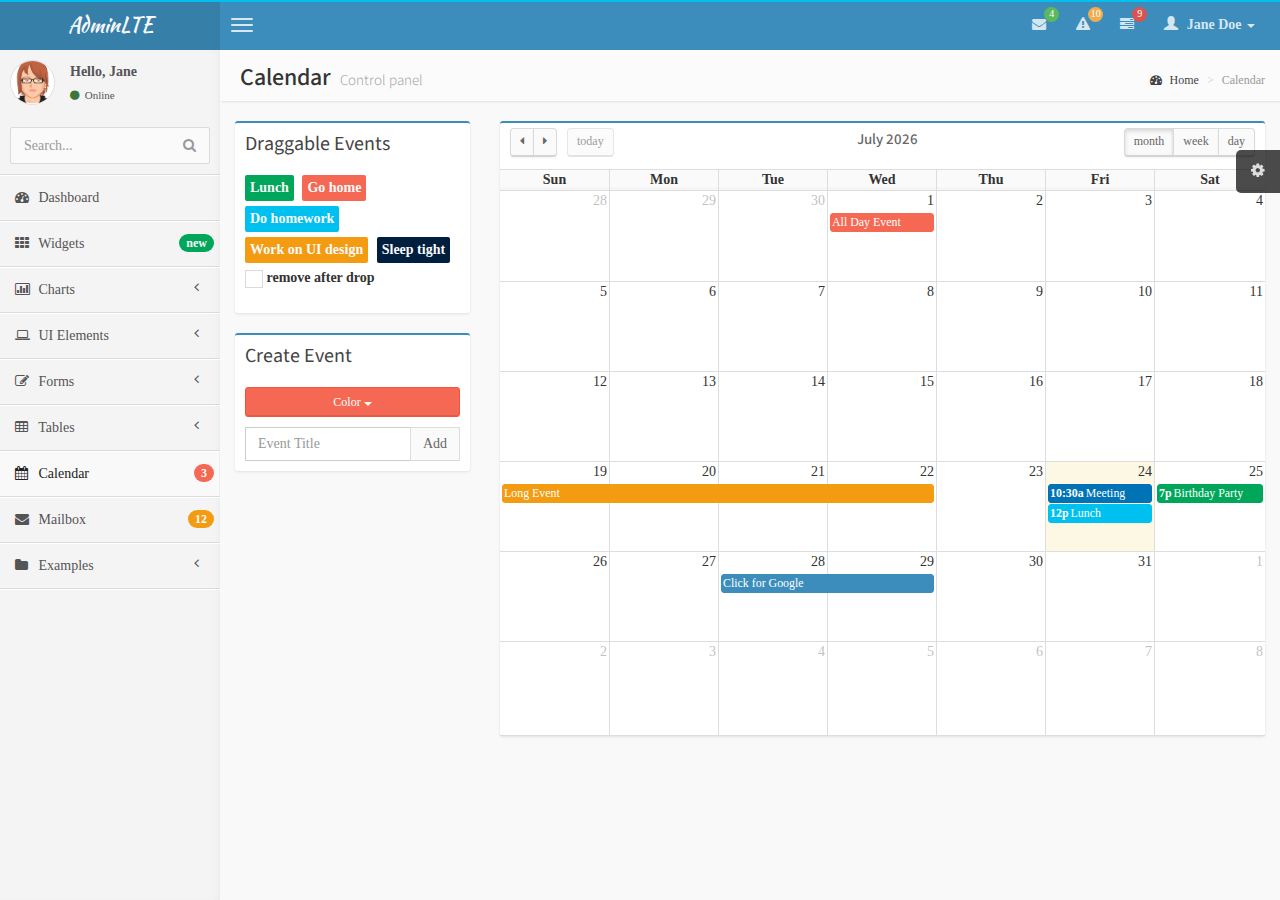
<file: myface/WebContent/pages/calendar.html>
<!DOCTYPE html>
<html>
    <head>
        <meta charset="UTF-8">
        <title>AdminLTE | Calendar</title>
        <meta content='width=device-width, initial-scale=1, maximum-scale=1, user-scalable=no' name='viewport'>
        <!-- bootstrap 3.0.2 -->
        <link href="../css/bootstrap.min.css" rel="stylesheet" type="text/css" />
        <!-- font Awesome -->
        <link href="../css/font-awesome.min.css" rel="stylesheet" type="text/css" />
        <!-- Ionicons -->
        <link href="../css/ionicons.min.css" rel="stylesheet" type="text/css" />
        <!-- fullCalendar -->
        <link href="../css/fullcalendar/fullcalendar.css" rel="stylesheet" type="text/css" />
        <link href="../css/fullcalendar/fullcalendar.print.css" rel="stylesheet" type="text/css" media='print' />
        <!-- Theme style -->
        <link href="../css/AdminLTE.css" rel="stylesheet" type="text/css" />

        <!-- HTML5 Shim and Respond.js IE8 support of HTML5 elements and media queries -->
        <!-- WARNING: Respond.js doesn't work if you view the page via file:// -->
        <!--[if lt IE 9]>
          <script src="https://oss.maxcdn.com/libs/html5shiv/3.7.0/html5shiv.js"></script>
          <script src="https://oss.maxcdn.com/libs/respond.js/1.3.0/respond.min.js"></script>
        <![endif]-->
    </head>
    <body class="skin-blue">
        <!-- header logo: style can be found in header.less -->
        <header class="header">
            <a href="../index.html" class="logo">
                <!-- Add the class icon to your logo image or logo icon to add the margining -->
                AdminLTE
            </a>
            <!-- Header Navbar: style can be found in header.less -->
            <nav class="navbar navbar-static-top" role="navigation">
                <!-- Sidebar toggle button-->
                <a href="#" class="navbar-btn sidebar-toggle" data-toggle="offcanvas" role="button">
                    <span class="sr-only">Toggle navigation</span>
                    <span class="icon-bar"></span>
                    <span class="icon-bar"></span>
                    <span class="icon-bar"></span>
                </a>
                <div class="navbar-right">
                    <ul class="nav navbar-nav">
                        <!-- Messages: style can be found in dropdown.less-->
                        <li class="dropdown messages-menu">
                            <a href="#" class="dropdown-toggle" data-toggle="dropdown">
                                <i class="fa fa-envelope"></i>
                                <span class="label label-success">4</span>
                            </a>
                            <ul class="dropdown-menu">
                                <li class="header">You have 4 messages</li>
                                <li>
                                    <!-- inner menu: contains the actual data -->
                                    <ul class="menu">
                                        <li><!-- start message -->
                                            <a href="#">
                                                <div class="pull-left">
                                                    <img src="../img/avatar3.png" class="img-circle" alt="User Image"/>
                                                </div>
                                                <h4>
                                                    Support Team
                                                    <small><i class="fa fa-clock-o"></i> 5 mins</small>
                                                </h4>
                                                <p>Why not buy a new awesome theme?</p>
                                            </a>
                                        </li><!-- end message -->
                                        <li>
                                            <a href="#">
                                                <div class="pull-left">
                                                    <img src="../img/avatar2.png" class="img-circle" alt="user image"/>
                                                </div>
                                                <h4>
                                                    AdminLTE Design Team
                                                    <small><i class="fa fa-clock-o"></i> 2 hours</small>
                                                </h4>
                                                <p>Why not buy a new awesome theme?</p>
                                            </a>
                                        </li>
                                        <li>
                                            <a href="#">
                                                <div class="pull-left">
                                                    <img src="../img/avatar.png" class="img-circle" alt="user image"/>
                                                </div>
                                                <h4>
                                                    Developers
                                                    <small><i class="fa fa-clock-o"></i> Today</small>
                                                </h4>
                                                <p>Why not buy a new awesome theme?</p>
                                            </a>
                                        </li>
                                        <li>
                                            <a href="#">
                                                <div class="pull-left">
                                                    <img src="../img/avatar2.png" class="img-circle" alt="user image"/>
                                                </div>
                                                <h4>
                                                    Sales Department
                                                    <small><i class="fa fa-clock-o"></i> Yesterday</small>
                                                </h4>
                                                <p>Why not buy a new awesome theme?</p>
                                            </a>
                                        </li>
                                        <li>
                                            <a href="#">
                                                <div class="pull-left">
                                                    <img src="../img/avatar.png" class="img-circle" alt="user image"/>
                                                </div>
                                                <h4>
                                                    Reviewers
                                                    <small><i class="fa fa-clock-o"></i> 2 days</small>
                                                </h4>
                                                <p>Why not buy a new awesome theme?</p>
                                            </a>
                                        </li>
                                    </ul>
                                </li>
                                <li class="footer"><a href="#">See All Messages</a></li>
                            </ul>
                        </li>
                        <!-- Notifications: style can be found in dropdown.less -->
                        <li class="dropdown notifications-menu">
                            <a href="#" class="dropdown-toggle" data-toggle="dropdown">
                                <i class="fa fa-warning"></i>
                                <span class="label label-warning">10</span>
                            </a>
                            <ul class="dropdown-menu">
                                <li class="header">You have 10 notifications</li>
                                <li>
                                    <!-- inner menu: contains the actual data -->
                                    <ul class="menu">
                                        <li>
                                            <a href="#">
                                                <i class="ion ion-ios7-people info"></i> 5 new members joined today
                                            </a>
                                        </li>
                                        <li>
                                            <a href="#">
                                                <i class="fa fa-warning danger"></i> Very long description here that may not fit into the page and may cause design problems
                                            </a>
                                        </li>
                                        <li>
                                            <a href="#">
                                                <i class="fa fa-users warning"></i> 5 new members joined
                                            </a>
                                        </li>

                                        <li>
                                            <a href="#">
                                                <i class="ion ion-ios7-cart success"></i> 25 sales made
                                            </a>
                                        </li>
                                        <li>
                                            <a href="#">
                                                <i class="ion ion-ios7-person danger"></i> You changed your username
                                            </a>
                                        </li>
                                    </ul>
                                </li>
                                <li class="footer"><a href="#">View all</a></li>
                            </ul>
                        </li>
                        <!-- Tasks: style can be found in dropdown.less -->
                        <li class="dropdown tasks-menu">
                            <a href="#" class="dropdown-toggle" data-toggle="dropdown">
                                <i class="fa fa-tasks"></i>
                                <span class="label label-danger">9</span>
                            </a>
                            <ul class="dropdown-menu">
                                <li class="header">You have 9 tasks</li>
                                <li>
                                    <!-- inner menu: contains the actual data -->
                                    <ul class="menu">
                                        <li><!-- Task item -->
                                            <a href="#">
                                                <h3>
                                                    Design some buttons
                                                    <small class="pull-right">20%</small>
                                                </h3>
                                                <div class="progress xs">
                                                    <div class="progress-bar progress-bar-aqua" style="width: 20%" role="progressbar" aria-valuenow="20" aria-valuemin="0" aria-valuemax="100">
                                                        <span class="sr-only">20% Complete</span>
                                                    </div>
                                                </div>
                                            </a>
                                        </li><!-- end task item -->
                                        <li><!-- Task item -->
                                            <a href="#">
                                                <h3>
                                                    Create a nice theme
                                                    <small class="pull-right">40%</small>
                                                </h3>
                                                <div class="progress xs">
                                                    <div class="progress-bar progress-bar-green" style="width: 40%" role="progressbar" aria-valuenow="20" aria-valuemin="0" aria-valuemax="100">
                                                        <span class="sr-only">40% Complete</span>
                                                    </div>
                                                </div>
                                            </a>
                                        </li><!-- end task item -->
                                        <li><!-- Task item -->
                                            <a href="#">
                                                <h3>
                                                    Some task I need to do
                                                    <small class="pull-right">60%</small>
                                                </h3>
                                                <div class="progress xs">
                                                    <div class="progress-bar progress-bar-red" style="width: 60%" role="progressbar" aria-valuenow="20" aria-valuemin="0" aria-valuemax="100">
                                                        <span class="sr-only">60% Complete</span>
                                                    </div>
                                                </div>
                                            </a>
                                        </li><!-- end task item -->
                                        <li><!-- Task item -->
                                            <a href="#">
                                                <h3>
                                                    Make beautiful transitions
                                                    <small class="pull-right">80%</small>
                                                </h3>
                                                <div class="progress xs">
                                                    <div class="progress-bar progress-bar-yellow" style="width: 80%" role="progressbar" aria-valuenow="20" aria-valuemin="0" aria-valuemax="100">
                                                        <span class="sr-only">80% Complete</span>
                                                    </div>
                                                </div>
                                            </a>
                                        </li><!-- end task item -->
                                    </ul>
                                </li>
                                <li class="footer">
                                    <a href="#">View all tasks</a>
                                </li>
                            </ul>
                        </li>
                        <!-- User Account: style can be found in dropdown.less -->
                        <li class="dropdown user user-menu">
                            <a href="#" class="dropdown-toggle" data-toggle="dropdown">
                                <i class="glyphicon glyphicon-user"></i>
                                <span>Jane Doe <i class="caret"></i></span>
                            </a>
                            <ul class="dropdown-menu">
                                <!-- User image -->
                                <li class="user-header bg-light-blue">
                                    <img src="../img/avatar3.png" class="img-circle" alt="User Image" />
                                    <p>
                                        Jane Doe - Web Developer
                                        <small>Member since Nov. 2012</small>
                                    </p>
                                </li>
                                <!-- Menu Body -->
                                <li class="user-body">
                                    <div class="col-xs-4 text-center">
                                        <a href="#">Followers</a>
                                    </div>
                                    <div class="col-xs-4 text-center">
                                        <a href="#">Sales</a>
                                    </div>
                                    <div class="col-xs-4 text-center">
                                        <a href="#">Friends</a>
                                    </div>
                                </li>
                                <!-- Menu Footer-->
                                <li class="user-footer">
                                    <div class="pull-left">
                                        <a href="#" class="btn btn-default btn-flat">Profile</a>
                                    </div>
                                    <div class="pull-right">
                                        <a href="#" class="btn btn-default btn-flat">Sign out</a>
                                    </div>
                                </li>
                            </ul>
                        </li>
                    </ul>
                </div>
            </nav>
        </header>
        <div class="wrapper row-offcanvas row-offcanvas-left">
            <!-- Left side column. contains the logo and sidebar -->
            <aside class="left-side sidebar-offcanvas">
                <!-- sidebar: style can be found in sidebar.less -->
                <section class="sidebar">
                    <!-- Sidebar user panel -->
                    <div class="user-panel">
                        <div class="pull-left image">
                            <img src="../img/avatar3.png" class="img-circle" alt="User Image" />
                        </div>
                        <div class="pull-left info">
                            <p>Hello, Jane</p>

                            <a href="#"><i class="fa fa-circle text-success"></i> Online</a>
                        </div>
                    </div>
                    <!-- search form -->
                    <form action="#" method="get" class="sidebar-form">
                        <div class="input-group">
                            <input type="text" name="q" class="form-control" placeholder="Search..."/>
                            <span class="input-group-btn">
                                <button type='submit' name='seach' id='search-btn' class="btn btn-flat"><i class="fa fa-search"></i></button>
                            </span>
                        </div>
                    </form>
                    <!-- /.search form -->
                    <!-- sidebar menu: : style can be found in sidebar.less -->
                    <ul class="sidebar-menu">
                        <li>
                            <a href="../index.html">
                                <i class="fa fa-dashboard"></i> <span>Dashboard</span>
                            </a>
                        </li>
                        <li>
                            <a href="widgets.html">
                                <i class="fa fa-th"></i> <span>Widgets</span> <small class="badge pull-right bg-green">new</small>
                            </a>
                        </li>
                        <li class="treeview">
                            <a href="#">
                                <i class="fa fa-bar-chart-o"></i>
                                <span>Charts</span>
                                <i class="fa fa-angle-left pull-right"></i>
                            </a>
                            <ul class="treeview-menu">
                                <li><a href="charts/morris.html"><i class="fa fa-angle-double-right"></i> Morris</a></li>
                                <li><a href="charts/flot.html"><i class="fa fa-angle-double-right"></i> Flot</a></li>
                                <li><a href="charts/inline.html"><i class="fa fa-angle-double-right"></i> Inline charts</a></li>
                            </ul>
                        </li>
                        <li class="treeview">
                            <a href="#">
                                <i class="fa fa-laptop"></i>
                                <span>UI Elements</span>
                                <i class="fa fa-angle-left pull-right"></i>
                            </a>
                            <ul class="treeview-menu">
                                <li><a href="UI/general.html"><i class="fa fa-angle-double-right"></i> General</a></li>
                                <li><a href="UI/icons.html"><i class="fa fa-angle-double-right"></i> Icons</a></li>
                                <li><a href="UI/buttons.html"><i class="fa fa-angle-double-right"></i> Buttons</a></li>
                                <li><a href="UI/sliders.html"><i class="fa fa-angle-double-right"></i> Sliders</a></li>
                                <li><a href="UI/timeline.html"><i class="fa fa-angle-double-right"></i> Timeline</a></li>
                            </ul>
                        </li>
                        <li class="treeview">
                            <a href="#">
                                <i class="fa fa-edit"></i> <span>Forms</span>
                                <i class="fa fa-angle-left pull-right"></i>
                            </a>
                            <ul class="treeview-menu">
                                <li><a href="forms/general.html"><i class="fa fa-angle-double-right"></i> General Elements</a></li>
                                <li><a href="forms/advanced.html"><i class="fa fa-angle-double-right"></i> Advanced Elements</a></li>
                                <li><a href="forms/editors.html"><i class="fa fa-angle-double-right"></i> Editors</a></li>
                            </ul>
                        </li>
                        <li class="treeview">
                            <a href="#">
                                <i class="fa fa-table"></i> <span>Tables</span>
                                <i class="fa fa-angle-left pull-right"></i>
                            </a>
                            <ul class="treeview-menu">
                                <li><a href="tables/simple.html"><i class="fa fa-angle-double-right"></i> Simple tables</a></li>
                                <li><a href="tables/data.html"><i class="fa fa-angle-double-right"></i> Data tables</a></li>
                            </ul>
                        </li>
                        <li class="active">
                            <a href="calendar.html">
                                <i class="fa fa-calendar"></i> <span>Calendar</span>
                                <small class="badge pull-right bg-red">3</small>
                            </a>
                        </li>
                        <li>
                            <a href="mailbox.html">
                                <i class="fa fa-envelope"></i> <span>Mailbox</span>
                                <small class="badge pull-right bg-yellow">12</small>
                            </a>
                        </li>
                        <li class="treeview">
                            <a href="#">
                                <i class="fa fa-folder"></i> <span>Examples</span>
                                <i class="fa fa-angle-left pull-right"></i>
                            </a>
                            <ul class="treeview-menu">
                                <li><a href="examples/invoice.html"><i class="fa fa-angle-double-right"></i> Invoice</a></li>
                                <li><a href="examples/login.html"><i class="fa fa-angle-double-right"></i> Login</a></li>
                                <li><a href="examples/register.html"><i class="fa fa-angle-double-right"></i> Register</a></li>
                                <li><a href="examples/lockscreen.html"><i class="fa fa-angle-double-right"></i> Lockscreen</a></li>
                                <li><a href="examples/404.html"><i class="fa fa-angle-double-right"></i> 404 Error</a></li>
                                <li><a href="examples/500.html"><i class="fa fa-angle-double-right"></i> 500 Error</a></li>
                                <li><a href="examples/blank.html"><i class="fa fa-angle-double-right"></i> Blank Page</a></li>
                            </ul>
                        </li>
                    </ul>
                </section>
                <!-- /.sidebar -->
            </aside>

            <!-- Right side column. Contains the navbar and content of the page -->
            <aside class="right-side">
                <!-- Content Header (Page header) -->
                <section class="content-header">
                    <h1>
                        Calendar
                        <small>Control panel</small>
                    </h1>
                    <ol class="breadcrumb">
                        <li><a href="#"><i class="fa fa-dashboard"></i> Home</a></li>
                        <li class="active">Calendar</li>
                    </ol>
                </section>

                <!-- Main content -->
                <section class="content">


                    <div class="row">
                        <div class="col-md-3">
                            <div class="box box-primary">
                                <div class="box-header">
                                    <h4 class="box-title">Draggable Events</h4>
                                </div>
                                <div class="box-body">
                                    <!-- the events -->
                                    <div id='external-events'>
                                        <div class='external-event bg-green'>Lunch</div>
                                        <div class='external-event bg-red'>Go home</div>
                                        <div class='external-event bg-aqua'>Do homework</div>
                                        <div class='external-event bg-yellow'>Work on UI design</div>
                                        <div class='external-event bg-navy'>Sleep tight</div>
                                        <p>
                                            <input type='checkbox' id='drop-remove' /> <label for='drop-remove'>remove after drop</label>
                                        </p>
                                    </div>
                                </div><!-- /.box-body -->
                            </div><!-- /. box -->
                            <div class="box box-primary">
                                <div class="box-header">
                                    <h3 class="box-title">Create Event</h3>
                                </div>
                                <div class="box-body">
                                    <div class="btn-group" style="width: 100%; margin-bottom: 10px;">
                                        <button type="button" id="color-chooser-btn" class="btn btn-danger btn-block btn-sm dropdown-toggle" data-toggle="dropdown">Color <span class="caret"></span></button>
                                        <ul class="dropdown-menu" id="color-chooser">
                                            <li><a class="text-green" href="#"><i class="fa fa-square"></i> Green</a></li>
                                            <li><a class="text-blue" href="#"><i class="fa fa-square"></i> Blue</a></li>
                                            <li><a class="text-navy" href="#"><i class="fa fa-square"></i> Navy</a></li>
                                            <li><a class="text-yellow" href="#"><i class="fa fa-square"></i> Yellow</a></li>
                                            <li><a class="text-orange" href="#"><i class="fa fa-square"></i> Orange</a></li>
                                            <li><a class="text-aqua" href="#"><i class="fa fa-square"></i> Aqua</a></li>
                                            <li><a class="text-red" href="#"><i class="fa fa-square"></i> Red</a></li>
                                            <li><a class="text-fuchsia" href="#"><i class="fa fa-square"></i> Fuchsia</a></li>
                                            <li><a class="text-purple" href="#"><i class="fa fa-square"></i> Purple</a></li>
                                        </ul>
                                    </div><!-- /btn-group -->
                                    <div class="input-group">
                                        <input id="new-event" type="text" class="form-control" placeholder="Event Title">
                                        <div class="input-group-btn">
                                            <button id="add-new-event" type="button" class="btn btn-default btn-flat">Add</button>
                                        </div><!-- /btn-group -->
                                    </div><!-- /input-group -->
                                </div>
                            </div>
                        </div><!-- /.col -->
                        <div class="col-md-9">
                            <div class="box box-primary">
                                <div class="box-body no-padding">
                                    <!-- THE CALENDAR -->
                                    <div id="calendar"></div>
                                </div><!-- /.box-body -->
                            </div><!-- /. box -->
                        </div><!-- /.col -->
                    </div><!-- /.row -->


                </section><!-- /.content -->
            </aside><!-- /.right-side -->
        </div><!-- ./wrapper -->


        <!-- jQuery 2.0.2 -->
        <script src="http://ajax.googleapis.com/ajax/libs/jquery/2.0.2/jquery.min.js"></script>
        <!-- jQuery UI 1.10.3 -->
        <script src="../js/jquery-ui-1.10.3.min.js" type="text/javascript"></script>
        <!-- Bootstrap -->
        <script src="../js/bootstrap.min.js" type="text/javascript"></script>
        <!-- AdminLTE App -->
        <script src="../js/AdminLTE/app.js" type="text/javascript"></script>
        <!-- AdminLTE for demo purposes -->
        <script src="../js/AdminLTE/demo.js" type="text/javascript"></script>        
        <!-- fullCalendar -->
        <script src="../js/plugins/fullcalendar/fullcalendar.min.js" type="text/javascript"></script>
        <!-- Page specific script -->
        <script type="text/javascript">
            $(function() {

                /* initialize the external events
                 -----------------------------------------------------------------*/
                function ini_events(ele) {
                    ele.each(function() {

                        // create an Event Object (http://arshaw.com/fullcalendar/docs/event_data/Event_Object/)
                        // it doesn't need to have a start or end
                        var eventObject = {
                            title: $.trim($(this).text()) // use the element's text as the event title
                        };

                        // store the Event Object in the DOM element so we can get to it later
                        $(this).data('eventObject', eventObject);

                        // make the event draggable using jQuery UI
                        $(this).draggable({
                            zIndex: 1070,
                            revert: true, // will cause the event to go back to its
                            revertDuration: 0  //  original position after the drag
                        });

                    });
                }
                ini_events($('#external-events div.external-event'));

                /* initialize the calendar
                 -----------------------------------------------------------------*/
                //Date for the calendar events (dummy data)
                var date = new Date();
                var d = date.getDate(),
                        m = date.getMonth(),
                        y = date.getFullYear();
                $('#calendar').fullCalendar({
                    header: {
                        left: 'prev,next today',
                        center: 'title',
                        right: 'month,agendaWeek,agendaDay'
                    },
                    buttonText: {//This is to add icons to the visible buttons
                        prev: "<span class='fa fa-caret-left'></span>",
                        next: "<span class='fa fa-caret-right'></span>",
                        today: 'today',
                        month: 'month',
                        week: 'week',
                        day: 'day'
                    },
                    //Random default events
                    events: [
                        {
                            title: 'All Day Event',
                            start: new Date(y, m, 1),
                            backgroundColor: "#f56954", //red
                            borderColor: "#f56954" //red
                        },
                        {
                            title: 'Long Event',
                            start: new Date(y, m, d - 5),
                            end: new Date(y, m, d - 2),
                            backgroundColor: "#f39c12", //yellow
                            borderColor: "#f39c12" //yellow
                        },
                        {
                            title: 'Meeting',
                            start: new Date(y, m, d, 10, 30),
                            allDay: false,
                            backgroundColor: "#0073b7", //Blue
                            borderColor: "#0073b7" //Blue
                        },
                        {
                            title: 'Lunch',
                            start: new Date(y, m, d, 12, 0),
                            end: new Date(y, m, d, 14, 0),
                            allDay: false,
                            backgroundColor: "#00c0ef", //Info (aqua)
                            borderColor: "#00c0ef" //Info (aqua)
                        },
                        {
                            title: 'Birthday Party',
                            start: new Date(y, m, d + 1, 19, 0),
                            end: new Date(y, m, d + 1, 22, 30),
                            allDay: false,
                            backgroundColor: "#00a65a", //Success (green)
                            borderColor: "#00a65a" //Success (green)
                        },
                        {
                            title: 'Click for Google',
                            start: new Date(y, m, 28),
                            end: new Date(y, m, 29),
                            url: 'http://google.com/',
                            backgroundColor: "#3c8dbc", //Primary (light-blue)
                            borderColor: "#3c8dbc" //Primary (light-blue)
                        }
                    ],
                    editable: true,
                    droppable: true, // this allows things to be dropped onto the calendar !!!
                    drop: function(date, allDay) { // this function is called when something is dropped

                        // retrieve the dropped element's stored Event Object
                        var originalEventObject = $(this).data('eventObject');

                        // we need to copy it, so that multiple events don't have a reference to the same object
                        var copiedEventObject = $.extend({}, originalEventObject);

                        // assign it the date that was reported
                        copiedEventObject.start = date;
                        copiedEventObject.allDay = allDay;
                        copiedEventObject.backgroundColor = $(this).css("background-color");
                        copiedEventObject.borderColor = $(this).css("border-color");

                        // render the event on the calendar
                        // the last `true` argument determines if the event "sticks" (http://arshaw.com/fullcalendar/docs/event_rendering/renderEvent/)
                        $('#calendar').fullCalendar('renderEvent', copiedEventObject, true);

                        // is the "remove after drop" checkbox checked?
                        if ($('#drop-remove').is(':checked')) {
                            // if so, remove the element from the "Draggable Events" list
                            $(this).remove();
                        }

                    }
                });

                /* ADDING EVENTS */
                var currColor = "#f56954"; //Red by default
                //Color chooser button
                var colorChooser = $("#color-chooser-btn");
                $("#color-chooser > li > a").click(function(e) {
                    e.preventDefault();
                    //Save color
                    currColor = $(this).css("color");
                    //Add color effect to button
                    colorChooser
                            .css({"background-color": currColor, "border-color": currColor})
                            .html($(this).text()+' <span class="caret"></span>');
                });
                $("#add-new-event").click(function(e) {
                    e.preventDefault();
                    //Get value and make sure it is not null
                    var val = $("#new-event").val();
                    if (val.length == 0) {
                        return;
                    }

                    //Create event
                    var event = $("<div />");
                    event.css({"background-color": currColor, "border-color": currColor, "color": "#fff"}).addClass("external-event");
                    event.html(val);
                    $('#external-events').prepend(event);

                    //Add draggable funtionality
                    ini_events(event);

                    //Remove event from text input
                    $("#new-event").val("");
                });
            });
        </script>

    </body>
</html>
</file>
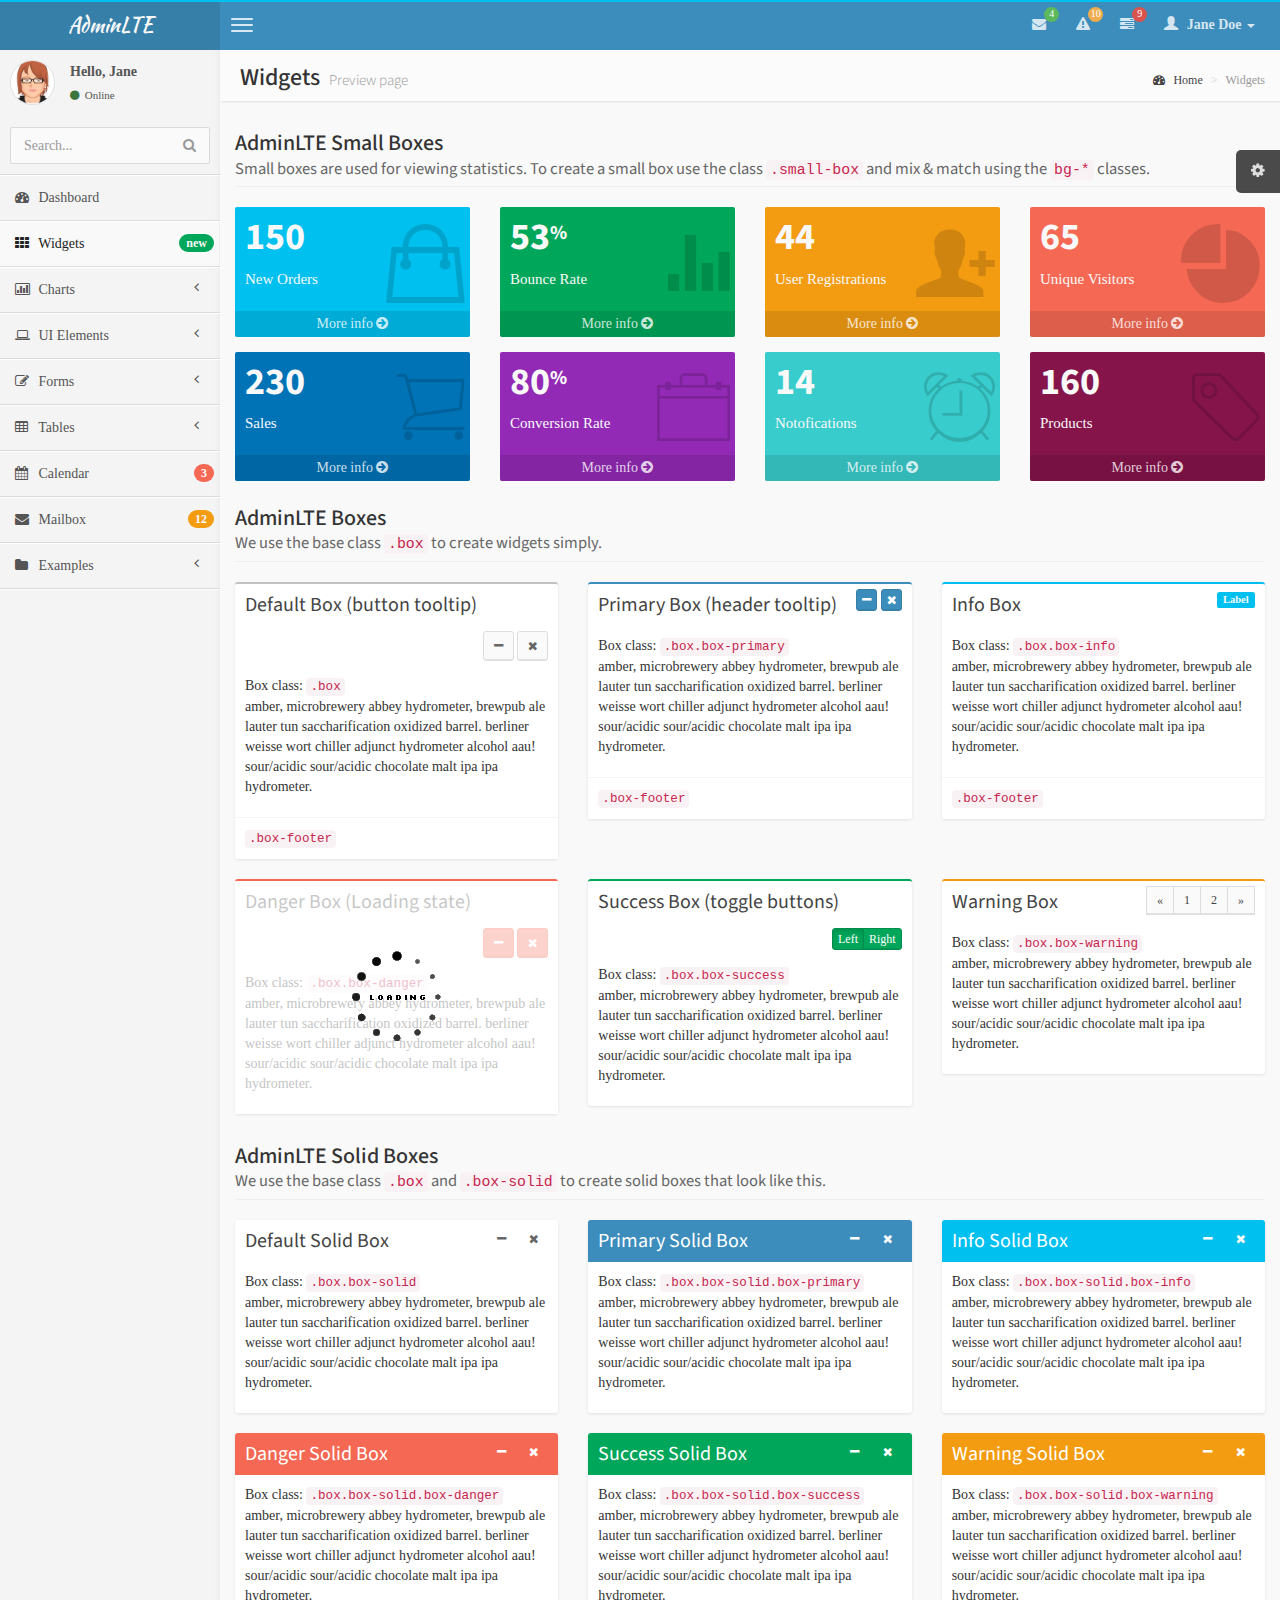
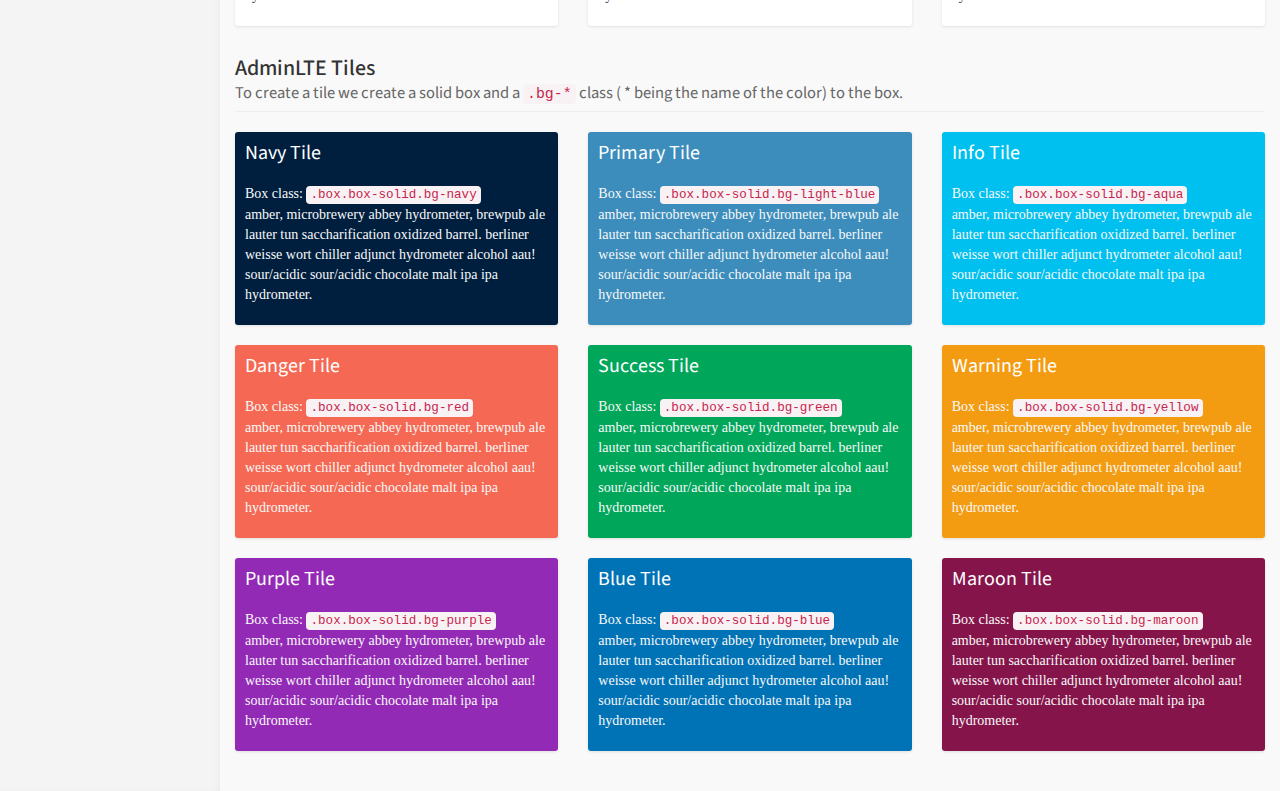
<file: myface/WebContent/pages/widgets.html>
<!DOCTYPE html>
<html>
    <head>
        <meta charset="UTF-8">
        <title>AdminLTE | Widgets</title>
        <meta content='width=device-width, initial-scale=1, maximum-scale=1, user-scalable=no' name='viewport'>
        <!-- bootstrap 3.0.2 -->
        <link href="../css/bootstrap.min.css" rel="stylesheet" type="text/css" />
        <!-- font Awesome -->
        <link href="../css/font-awesome.min.css" rel="stylesheet" type="text/css" />
        <!-- Ionicons -->
        <link href="../css/ionicons.min.css" rel="stylesheet" type="text/css" />
        <!-- Theme style -->
        <link href="../css/AdminLTE.css" rel="stylesheet" type="text/css" />

        <!-- HTML5 Shim and Respond.js IE8 support of HTML5 elements and media queries -->
        <!-- WARNING: Respond.js doesn't work if you view the page via file:// -->
        <!--[if lt IE 9]>
          <script src="https://oss.maxcdn.com/libs/html5shiv/3.7.0/html5shiv.js"></script>
          <script src="https://oss.maxcdn.com/libs/respond.js/1.3.0/respond.min.js"></script>
        <![endif]-->
    </head>
    <body class="skin-blue">
        <!-- header logo: style can be found in header.less -->
        <header class="header">
            <a href="../index.html" class="logo">
                <!-- Add the class icon to your logo image or logo icon to add the margining -->
                AdminLTE
            </a>
            <!-- Header Navbar: style can be found in header.less -->
            <nav class="navbar navbar-static-top" role="navigation">
                <!-- Sidebar toggle button-->
                <a href="#" class="navbar-btn sidebar-toggle" data-toggle="offcanvas" role="button">
                    <span class="sr-only">Toggle navigation</span>
                    <span class="icon-bar"></span>
                    <span class="icon-bar"></span>
                    <span class="icon-bar"></span>
                </a>
                <div class="navbar-right">
                    <ul class="nav navbar-nav">
                        <!-- Messages: style can be found in dropdown.less-->
                        <li class="dropdown messages-menu">
                            <a href="#" class="dropdown-toggle" data-toggle="dropdown">
                                <i class="fa fa-envelope"></i>
                                <span class="label label-success">4</span>
                            </a>
                            <ul class="dropdown-menu">
                                <li class="header">You have 4 messages</li>
                                <li>
                                    <!-- inner menu: contains the actual data -->
                                    <ul class="menu">
                                        <li><!-- start message -->
                                            <a href="#">
                                                <div class="pull-left">
                                                    <img src="../img/avatar3.png" class="img-circle" alt="User Image"/>
                                                </div>
                                                <h4>
                                                    Support Team
                                                    <small><i class="fa fa-clock-o"></i> 5 mins</small>
                                                </h4>
                                                <p>Why not buy a new awesome theme?</p>
                                            </a>
                                        </li><!-- end message -->
                                        <li>
                                            <a href="#">
                                                <div class="pull-left">
                                                    <img src="../img/avatar2.png" class="img-circle" alt="user image"/>
                                                </div>
                                                <h4>
                                                    AdminLTE Design Team
                                                    <small><i class="fa fa-clock-o"></i> 2 hours</small>
                                                </h4>
                                                <p>Why not buy a new awesome theme?</p>
                                            </a>
                                        </li>
                                        <li>
                                            <a href="#">
                                                <div class="pull-left">
                                                    <img src="../img/avatar.png" class="img-circle" alt="user image"/>
                                                </div>
                                                <h4>
                                                    Developers
                                                    <small><i class="fa fa-clock-o"></i> Today</small>
                                                </h4>
                                                <p>Why not buy a new awesome theme?</p>
                                            </a>
                                        </li>
                                        <li>
                                            <a href="#">
                                                <div class="pull-left">
                                                    <img src="../img/avatar2.png" class="img-circle" alt="user image"/>
                                                </div>
                                                <h4>
                                                    Sales Department
                                                    <small><i class="fa fa-clock-o"></i> Yesterday</small>
                                                </h4>
                                                <p>Why not buy a new awesome theme?</p>
                                            </a>
                                        </li>
                                        <li>
                                            <a href="#">
                                                <div class="pull-left">
                                                    <img src="../img/avatar.png" class="img-circle" alt="user image"/>
                                                </div>
                                                <h4>
                                                    Reviewers
                                                    <small><i class="fa fa-clock-o"></i> 2 days</small>
                                                </h4>
                                                <p>Why not buy a new awesome theme?</p>
                                            </a>
                                        </li>
                                    </ul>
                                </li>
                                <li class="footer"><a href="#">See All Messages</a></li>
                            </ul>
                        </li>
                        <!-- Notifications: style can be found in dropdown.less -->
                        <li class="dropdown notifications-menu">
                            <a href="#" class="dropdown-toggle" data-toggle="dropdown">
                                <i class="fa fa-warning"></i>
                                <span class="label label-warning">10</span>
                            </a>
                            <ul class="dropdown-menu">
                                <li class="header">You have 10 notifications</li>
                                <li>
                                    <!-- inner menu: contains the actual data -->
                                    <ul class="menu">
                                        <li>
                                            <a href="#">
                                                <i class="ion ion-ios7-people info"></i> 5 new members joined today
                                            </a>
                                        </li>
                                        <li>
                                            <a href="#">
                                                <i class="fa fa-warning danger"></i> Very long description here that may not fit into the page and may cause design problems
                                            </a>
                                        </li>
                                        <li>
                                            <a href="#">
                                                <i class="fa fa-users warning"></i> 5 new members joined
                                            </a>
                                        </li>

                                        <li>
                                            <a href="#">
                                                <i class="ion ion-ios7-cart success"></i> 25 sales made
                                            </a>
                                        </li>
                                        <li>
                                            <a href="#">
                                                <i class="ion ion-ios7-person danger"></i> You changed your username
                                            </a>
                                        </li>
                                    </ul>
                                </li>
                                <li class="footer"><a href="#">View all</a></li>
                            </ul>
                        </li>
                        <!-- Tasks: style can be found in dropdown.less -->
                        <li class="dropdown tasks-menu">
                            <a href="#" class="dropdown-toggle" data-toggle="dropdown">
                                <i class="fa fa-tasks"></i>
                                <span class="label label-danger">9</span>
                            </a>
                            <ul class="dropdown-menu">
                                <li class="header">You have 9 tasks</li>
                                <li>
                                    <!-- inner menu: contains the actual data -->
                                    <ul class="menu">
                                        <li><!-- Task item -->
                                            <a href="#">
                                                <h3>
                                                    Design some buttons
                                                    <small class="pull-right">20%</small>
                                                </h3>
                                                <div class="progress xs">
                                                    <div class="progress-bar progress-bar-aqua" style="width: 20%" role="progressbar" aria-valuenow="20" aria-valuemin="0" aria-valuemax="100">
                                                        <span class="sr-only">20% Complete</span>
                                                    </div>
                                                </div>
                                            </a>
                                        </li><!-- end task item -->
                                        <li><!-- Task item -->
                                            <a href="#">
                                                <h3>
                                                    Create a nice theme
                                                    <small class="pull-right">40%</small>
                                                </h3>
                                                <div class="progress xs">
                                                    <div class="progress-bar progress-bar-green" style="width: 40%" role="progressbar" aria-valuenow="20" aria-valuemin="0" aria-valuemax="100">
                                                        <span class="sr-only">40% Complete</span>
                                                    </div>
                                                </div>
                                            </a>
                                        </li><!-- end task item -->
                                        <li><!-- Task item -->
                                            <a href="#">
                                                <h3>
                                                    Some task I need to do
                                                    <small class="pull-right">60%</small>
                                                </h3>
                                                <div class="progress xs">
                                                    <div class="progress-bar progress-bar-red" style="width: 60%" role="progressbar" aria-valuenow="20" aria-valuemin="0" aria-valuemax="100">
                                                        <span class="sr-only">60% Complete</span>
                                                    </div>
                                                </div>
                                            </a>
                                        </li><!-- end task item -->
                                        <li><!-- Task item -->
                                            <a href="#">
                                                <h3>
                                                    Make beautiful transitions
                                                    <small class="pull-right">80%</small>
                                                </h3>
                                                <div class="progress xs">
                                                    <div class="progress-bar progress-bar-yellow" style="width: 80%" role="progressbar" aria-valuenow="20" aria-valuemin="0" aria-valuemax="100">
                                                        <span class="sr-only">80% Complete</span>
                                                    </div>
                                                </div>
                                            </a>
                                        </li><!-- end task item -->
                                    </ul>
                                </li>
                                <li class="footer">
                                    <a href="#">View all tasks</a>
                                </li>
                            </ul>
                        </li>
                        <!-- User Account: style can be found in dropdown.less -->
                        <li class="dropdown user user-menu">
                            <a href="#" class="dropdown-toggle" data-toggle="dropdown">
                                <i class="glyphicon glyphicon-user"></i>
                                <span>Jane Doe <i class="caret"></i></span>
                            </a>
                            <ul class="dropdown-menu">
                                <!-- User image -->
                                <li class="user-header bg-light-blue">
                                    <img src="../img/avatar3.png" class="img-circle" alt="User Image" />
                                    <p>
                                        Jane Doe - Web Developer
                                        <small>Member since Nov. 2012</small>
                                    </p>
                                </li>
                                <!-- Menu Body -->
                                <li class="user-body">
                                    <div class="col-xs-4 text-center">
                                        <a href="#">Followers</a>
                                    </div>
                                    <div class="col-xs-4 text-center">
                                        <a href="#">Sales</a>
                                    </div>
                                    <div class="col-xs-4 text-center">
                                        <a href="#">Friends</a>
                                    </div>
                                </li>
                                <!-- Menu Footer-->
                                <li class="user-footer">
                                    <div class="pull-left">
                                        <a href="#" class="btn btn-default btn-flat">Profile</a>
                                    </div>
                                    <div class="pull-right">
                                        <a href="#" class="btn btn-default btn-flat">Sign out</a>
                                    </div>
                                </li>
                            </ul>
                        </li>
                    </ul>
                </div>
            </nav>
        </header>
        <div class="wrapper row-offcanvas row-offcanvas-left">
            <!-- Left side column. contains the logo and sidebar -->
            <aside class="left-side sidebar-offcanvas">
                <!-- sidebar: style can be found in sidebar.less -->
                <section class="sidebar">
                    <!-- Sidebar user panel -->
                    <div class="user-panel">
                        <div class="pull-left image">
                            <img src="../img/avatar3.png" class="img-circle" alt="User Image" />
                        </div>
                        <div class="pull-left info">
                            <p>Hello, Jane</p>

                            <a href="#"><i class="fa fa-circle text-success"></i> Online</a>
                        </div>
                    </div>
                    <!-- search form -->
                    <form action="#" method="get" class="sidebar-form">
                        <div class="input-group">
                            <input type="text" name="q" class="form-control" placeholder="Search..."/>
                            <span class="input-group-btn">
                                <button type='submit' name='seach' id='search-btn' class="btn btn-flat"><i class="fa fa-search"></i></button>
                            </span>
                        </div>
                    </form>
                    <!-- /.search form -->
                    <!-- sidebar menu: : style can be found in sidebar.less -->
                    <ul class="sidebar-menu">
                        <li>
                            <a href="../index.html">
                                <i class="fa fa-dashboard"></i> <span>Dashboard</span>
                            </a>
                        </li>
                        <li class="active">
                            <a href="widgets.html">
                                <i class="fa fa-th"></i> <span>Widgets</span> <small class="badge pull-right bg-green">new</small>
                            </a>
                        </li>
                        <li class="treeview">
                            <a href="#">
                                <i class="fa fa-bar-chart-o"></i>
                                <span>Charts</span>
                                <i class="fa fa-angle-left pull-right"></i>
                            </a>
                            <ul class="treeview-menu">
                                <li><a href="charts/morris.html"><i class="fa fa-angle-double-right"></i> Morris</a></li>
                                <li><a href="charts/flot.html"><i class="fa fa-angle-double-right"></i> Flot</a></li>
                                <li><a href="charts/inline.html"><i class="fa fa-angle-double-right"></i> Inline charts</a></li>
                            </ul>
                        </li>
                        <li class="treeview">
                            <a href="#">
                                <i class="fa fa-laptop"></i>
                                <span>UI Elements</span>
                                <i class="fa fa-angle-left pull-right"></i>
                            </a>
                            <ul class="treeview-menu">
                                <li><a href="UI/general.html"><i class="fa fa-angle-double-right"></i> General</a></li>
                                <li><a href="UI/icons.html"><i class="fa fa-angle-double-right"></i> Icons</a></li>
                                <li><a href="UI/buttons.html"><i class="fa fa-angle-double-right"></i> Buttons</a></li>
                                <li><a href="UI/sliders.html"><i class="fa fa-angle-double-right"></i> Sliders</a></li>
                                <li><a href="UI/timeline.html"><i class="fa fa-angle-double-right"></i> Timeline</a></li>
                            </ul>
                        </li>
                        <li class="treeview">
                            <a href="#">
                                <i class="fa fa-edit"></i> <span>Forms</span>
                                <i class="fa fa-angle-left pull-right"></i>
                            </a>
                            <ul class="treeview-menu">
                                <li><a href="forms/general.html"><i class="fa fa-angle-double-right"></i> General Elements</a></li>
                                <li><a href="forms/advanced.html"><i class="fa fa-angle-double-right"></i> Advanced Elements</a></li>
                                <li><a href="forms/editors.html"><i class="fa fa-angle-double-right"></i> Editors</a></li>
                            </ul>
                        </li>
                        <li class="treeview">
                            <a href="#">
                                <i class="fa fa-table"></i> <span>Tables</span>
                                <i class="fa fa-angle-left pull-right"></i>
                            </a>
                            <ul class="treeview-menu">
                                <li><a href="tables/simple.html"><i class="fa fa-angle-double-right"></i> Simple tables</a></li>
                                <li><a href="tables/data.html"><i class="fa fa-angle-double-right"></i> Data tables</a></li>
                            </ul>
                        </li>
                        <li>
                            <a href="calendar.html">
                                <i class="fa fa-calendar"></i> <span>Calendar</span>
                                <small class="badge pull-right bg-red">3</small>
                            </a>
                        </li>
                        <li>
                            <a href="mailbox.html">
                                <i class="fa fa-envelope"></i> <span>Mailbox</span>
                                <small class="badge pull-right bg-yellow">12</small>
                            </a>
                        </li>
                        <li class="treeview">
                            <a href="#">
                                <i class="fa fa-folder"></i> <span>Examples</span>
                                <i class="fa fa-angle-left pull-right"></i>
                            </a>
                            <ul class="treeview-menu">
                                <li><a href="examples/invoice.html"><i class="fa fa-angle-double-right"></i> Invoice</a></li>
                                <li><a href="examples/login.html"><i class="fa fa-angle-double-right"></i> Login</a></li>
                                <li><a href="examples/register.html"><i class="fa fa-angle-double-right"></i> Register</a></li>
                                <li><a href="examples/lockscreen.html"><i class="fa fa-angle-double-right"></i> Lockscreen</a></li>
                                <li><a href="examples/404.html"><i class="fa fa-angle-double-right"></i> 404 Error</a></li>
                                <li><a href="examples/500.html"><i class="fa fa-angle-double-right"></i> 500 Error</a></li>
                                <li><a href="examples/blank.html"><i class="fa fa-angle-double-right"></i> Blank Page</a></li>
                            </ul>
                        </li>
                    </ul>
                </section>
                <!-- /.sidebar -->
            </aside>

            <!-- Right side column. Contains the navbar and content of the page -->
            <aside class="right-side">
                <!-- Content Header (Page header) -->
                <section class="content-header">
                    <h1>
                        Widgets
                        <small>Preview page</small>
                    </h1>
                    <ol class="breadcrumb">
                        <li><a href="#"><i class="fa fa-dashboard"></i> Home</a></li>
                        <li class="active">Widgets</li>
                    </ol>
                </section>

                <!-- Main content -->
                <section class="content">
                    <h4 class="page-header">
                        AdminLTE Small Boxes
                        <small>Small boxes are used for viewing statistics. To create a small box use the class <code>.small-box</code> and mix & match using the <code>bg-*</code> classes.</small>
                    </h4>
                    <!-- Small boxes (Stat box) -->
                    <div class="row">
                        <div class="col-lg-3 col-xs-6">
                            <!-- small box -->
                            <div class="small-box bg-aqua">
                                <div class="inner">
                                    <h3>
                                        150
                                    </h3>
                                    <p>
                                        New Orders
                                    </p>
                                </div>
                                <div class="icon">
                                    <i class="ion ion-bag"></i>
                                </div>
                                <a href="#" class="small-box-footer">
                                    More info <i class="fa fa-arrow-circle-right"></i>
                                </a>
                            </div>
                        </div><!-- ./col -->
                        <div class="col-lg-3 col-xs-6">
                            <!-- small box -->
                            <div class="small-box bg-green">
                                <div class="inner">
                                    <h3>
                                        53<sup style="font-size: 20px">%</sup>
                                    </h3>
                                    <p>
                                        Bounce Rate
                                    </p>
                                </div>
                                <div class="icon">
                                    <i class="ion ion-stats-bars"></i>
                                </div>
                                <a href="#" class="small-box-footer">
                                    More info <i class="fa fa-arrow-circle-right"></i>
                                </a>
                            </div>
                        </div><!-- ./col -->
                        <div class="col-lg-3 col-xs-6">
                            <!-- small box -->
                            <div class="small-box bg-yellow">
                                <div class="inner">
                                    <h3>
                                        44
                                    </h3>
                                    <p>
                                        User Registrations
                                    </p>
                                </div>
                                <div class="icon">
                                    <i class="ion ion-person-add"></i>
                                </div>
                                <a href="#" class="small-box-footer">
                                    More info <i class="fa fa-arrow-circle-right"></i>
                                </a>
                            </div>
                        </div><!-- ./col -->
                        <div class="col-lg-3 col-xs-6">
                            <!-- small box -->
                            <div class="small-box bg-red">
                                <div class="inner">
                                    <h3>
                                        65
                                    </h3>
                                    <p>
                                        Unique Visitors
                                    </p>
                                </div>
                                <div class="icon">
                                    <i class="ion ion-pie-graph"></i>
                                </div>
                                <a href="#" class="small-box-footer">
                                    More info <i class="fa fa-arrow-circle-right"></i>
                                </a>
                            </div>
                        </div><!-- ./col -->
                    </div><!-- /.row -->

                    <!-- Small boxes (Stat box) -->
                    <div class="row">
                        <div class="col-lg-3 col-xs-6">
                            <!-- small box -->
                            <div class="small-box bg-blue">
                                <div class="inner">
                                    <h3>
                                        230
                                    </h3>
                                    <p>
                                        Sales
                                    </p>
                                </div>
                                <div class="icon">
                                    <i class="ion ion-ios7-cart-outline"></i>
                                </div>
                                <a href="#" class="small-box-footer">
                                    More info <i class="fa fa-arrow-circle-right"></i>
                                </a>
                            </div>
                        </div><!-- ./col -->
                        <div class="col-lg-3 col-xs-6">
                            <!-- small box -->
                            <div class="small-box bg-purple">
                                <div class="inner">
                                    <h3>
                                        80<sup style="font-size: 20px">%</sup>
                                    </h3>
                                    <p>
                                        Conversion Rate
                                    </p>
                                </div>
                                <div class="icon">
                                    <i class="ion ion-ios7-briefcase-outline"></i>
                                </div>
                                <a href="#" class="small-box-footer">
                                    More info <i class="fa fa-arrow-circle-right"></i>
                                </a>
                            </div>
                        </div><!-- ./col -->
                        <div class="col-lg-3 col-xs-6">
                            <!-- small box -->
                            <div class="small-box bg-teal">
                                <div class="inner">
                                    <h3>
                                        14
                                    </h3>
                                    <p>
                                        Notofications
                                    </p>
                                </div>
                                <div class="icon">
                                    <i class="ion ion-ios7-alarm-outline"></i>
                                </div>
                                <a href="#" class="small-box-footer">
                                    More info <i class="fa fa-arrow-circle-right"></i>
                                </a>
                            </div>
                        </div><!-- ./col -->
                        <div class="col-lg-3 col-xs-6">
                            <!-- small box -->
                            <div class="small-box bg-maroon">
                                <div class="inner">
                                    <h3>
                                        160
                                    </h3>
                                    <p>
                                        Products
                                    </p>
                                </div>
                                <div class="icon">
                                    <i class="ion ion-ios7-pricetag-outline"></i>
                                </div>
                                <a href="#" class="small-box-footer">
                                    More info <i class="fa fa-arrow-circle-right"></i>
                                </a>
                            </div>
                        </div><!-- ./col -->
                    </div><!-- /.row -->

                    <!-- Widgets as boxes -->
                    <h4 class="page-header">
                        AdminLTE Boxes
                        <small>We use the base class <code>.box</code> to create widgets simply.</small>
                    </h4>
                    <div class="row">
                        <div class="col-md-4">
                            <!-- Default box -->
                            <div class="box">
                                <div class="box-header">
                                    <h3 class="box-title">Default Box (button tooltip)</h3>
                                    <div class="box-tools pull-right">
                                        <button class="btn btn-default btn-sm" data-widget="collapse" data-toggle="tooltip" title="Collapse"><i class="fa fa-minus"></i></button>
                                        <button class="btn btn-default btn-sm" data-widget="remove" data-toggle="tooltip" title="Remove"><i class="fa fa-times"></i></button>
                                    </div>
                                </div>
                                <div class="box-body">
                                    Box class: <code>.box</code>
                                    <p>
                                        amber, microbrewery abbey hydrometer, brewpub ale lauter tun saccharification oxidized barrel.
                                        berliner weisse wort chiller adjunct hydrometer alcohol aau!
                                        sour/acidic sour/acidic chocolate malt ipa ipa hydrometer.
                                    </p>
                                </div><!-- /.box-body -->
                                <div class="box-footer">
                                    <code>.box-footer</code>
                                </div><!-- /.box-footer-->
                            </div><!-- /.box -->
                        </div><!-- /.col -->

                        <div class="col-md-4">
                            <!-- Primary box -->
                            <div class="box box-primary">
                                <div class="box-header" data-toggle="tooltip" title="Header tooltip">
                                    <h3 class="box-title">Primary Box (header tooltip)</h3>
                                    <div class="box-tools pull-right">
                                        <button class="btn btn-primary btn-xs" data-widget="collapse"><i class="fa fa-minus"></i></button>
                                        <button class="btn btn-primary btn-xs" data-widget="remove"><i class="fa fa-times"></i></button>
                                    </div>
                                </div>
                                <div class="box-body">
                                    Box class: <code>.box.box-primary</code>
                                    <p>
                                        amber, microbrewery abbey hydrometer, brewpub ale lauter tun saccharification oxidized barrel.
                                        berliner weisse wort chiller adjunct hydrometer alcohol aau!
                                        sour/acidic sour/acidic chocolate malt ipa ipa hydrometer.
                                    </p>
                                </div><!-- /.box-body -->
                                <div class="box-footer">
                                    <code>.box-footer</code>
                                </div><!-- /.box-footer-->
                            </div><!-- /.box -->
                        </div><!-- /.col -->

                        <div class="col-md-4">
                            <!-- Info box -->
                            <div class="box box-info">
                                <div class="box-header">
                                    <h3 class="box-title">Info Box</h3>
                                    <div class="box-tools pull-right">
                                        <div class="label bg-aqua">Label</div>
                                    </div>
                                </div>
                                <div class="box-body">
                                    Box class: <code>.box.box-info</code>
                                    <p>
                                        amber, microbrewery abbey hydrometer, brewpub ale lauter tun saccharification oxidized barrel.
                                        berliner weisse wort chiller adjunct hydrometer alcohol aau!
                                        sour/acidic sour/acidic chocolate malt ipa ipa hydrometer.
                                    </p>
                                </div><!-- /.box-body -->
                                <div class="box-footer">
                                    <code>.box-footer</code>
                                </div><!-- /.box-footer-->
                            </div><!-- /.box -->
                        </div><!-- /.col -->
                    </div><!-- /.row -->

                    <div class="row">
                        <div class="col-md-4">
                            <!-- Danger box -->
                            <div class="box box-danger">
                                <div class="box-header">
                                    <h3 class="box-title">Danger Box (Loading state)</h3>
                                    <div class="box-tools pull-right">
                                        <button class="btn btn-danger btn-sm" data-widget="collapse"><i class="fa fa-minus"></i></button>
                                        <button class="btn btn-danger btn-sm" data-widget="remove"><i class="fa fa-times"></i></button>
                                    </div>
                                </div>
                                <div class="box-body">
                                    Box class: <code>.box.box-danger</code>
                                    <p>
                                        amber, microbrewery abbey hydrometer, brewpub ale lauter tun saccharification oxidized barrel.
                                        berliner weisse wort chiller adjunct hydrometer alcohol aau!
                                        sour/acidic sour/acidic chocolate malt ipa ipa hydrometer.
                                    </p>
                                </div><!-- /.box-body -->
                                <!-- Loading (remove the following to stop the loading)-->
                                <div class="overlay"></div>
                                <div class="loading-img"></div>
                                <!-- end loading -->
                            </div><!-- /.box -->
                        </div><!-- /.col -->

                        <div class="col-md-4">
                            <!-- Success box -->
                            <div class="box box-success">
                                <div class="box-header">
                                    <h3 class="box-title">Success Box (toggle buttons)</h3>
                                    <div class="box-tools pull-right">
                                        <div class="btn-group" data-toggle="btn-toggle">
                                            <button type="button" class="btn btn-success btn-xs active" data-toggle="on">Left</button>
                                            <button type="button" class="btn btn-success btn-xs" data-toggle="off">Right</button>
                                        </div>
                                    </div>
                                </div>
                                <div class="box-body">
                                    Box class: <code>.box.box-success</code>
                                    <p>
                                        amber, microbrewery abbey hydrometer, brewpub ale lauter tun saccharification oxidized barrel.
                                        berliner weisse wort chiller adjunct hydrometer alcohol aau!
                                        sour/acidic sour/acidic chocolate malt ipa ipa hydrometer.
                                    </p>
                                </div><!-- /.box-body -->
                            </div><!-- /.box -->
                        </div><!-- /.col -->

                        <div class="col-md-4">
                            <!-- Warning box -->
                            <div class="box box-warning">
                                <div class="box-header">
                                    <h3 class="box-title">Warning Box</h3>
                                    <div class="box-tools pull-right">
                                        <ul class="pagination pagination-sm inline">
                                            <li><a href="#">&laquo;</a></li>
                                            <li><a href="#">1</a></li>
                                            <li><a href="#">2</a></li>
                                            <li><a href="#">&raquo;</a></li>
                                        </ul>
                                    </div>
                                </div>
                                <div class="box-body">
                                    Box class: <code>.box.box-warning</code>
                                    <p>
                                        amber, microbrewery abbey hydrometer, brewpub ale lauter tun saccharification oxidized barrel.
                                        berliner weisse wort chiller adjunct hydrometer alcohol aau!
                                        sour/acidic sour/acidic chocolate malt ipa ipa hydrometer.
                                    </p>
                                </div><!-- /.box-body -->
                            </div><!-- /.box -->
                        </div><!-- /.col -->
                    </div><!-- /.row -->

                    <h4 class="page-header">
                        AdminLTE Solid Boxes
                        <small>We use the base class <code>.box</code> and <code>.box-solid</code> to create solid boxes that look like this.</small>
                    </h4>
                    <!-- Solid boxes -->
                    <div class="row">
                        <div class="col-md-4">
                            <!-- Default box -->
                            <div class="box box-solid">
                                <div class="box-header">
                                    <h3 class="box-title">Default Solid Box</h3>
                                    <div class="box-tools pull-right">
                                        <button class="btn btn-default btn-sm" data-widget="collapse"><i class="fa fa-minus"></i></button>
                                        <button class="btn btn-default btn-sm" data-widget="remove"><i class="fa fa-times"></i></button>
                                    </div>
                                </div>
                                <div class="box-body">
                                    Box class: <code>.box.box-solid</code>
                                    <p>
                                        amber, microbrewery abbey hydrometer, brewpub ale lauter tun saccharification oxidized barrel.
                                        berliner weisse wort chiller adjunct hydrometer alcohol aau!
                                        sour/acidic sour/acidic chocolate malt ipa ipa hydrometer.
                                    </p>
                                </div><!-- /.box-body -->
                            </div><!-- /.box -->
                        </div><!-- /.col -->

                        <div class="col-md-4">
                            <!-- Primary box -->
                            <div class="box box-solid box-primary">
                                <div class="box-header">
                                    <h3 class="box-title">Primary Solid Box</h3>
                                    <div class="box-tools pull-right">
                                        <button class="btn btn-primary btn-sm" data-widget="collapse"><i class="fa fa-minus"></i></button>
                                        <button class="btn btn-primary btn-sm" data-widget="remove"><i class="fa fa-times"></i></button>
                                    </div>
                                </div>
                                <div class="box-body">
                                    Box class: <code>.box.box-solid.box-primary</code>
                                    <p>
                                        amber, microbrewery abbey hydrometer, brewpub ale lauter tun saccharification oxidized barrel.
                                        berliner weisse wort chiller adjunct hydrometer alcohol aau!
                                        sour/acidic sour/acidic chocolate malt ipa ipa hydrometer.
                                    </p>
                                </div><!-- /.box-body -->
                            </div><!-- /.box -->
                        </div><!-- /.col -->

                        <div class="col-md-4">
                            <!-- Info box -->
                            <div class="box box-solid box-info">
                                <div class="box-header">
                                    <h3 class="box-title">Info Solid Box</h3>
                                    <div class="box-tools pull-right">
                                        <button class="btn btn-info btn-sm" data-widget="collapse"><i class="fa fa-minus"></i></button>
                                        <button class="btn btn-info btn-sm" data-widget="remove"><i class="fa fa-times"></i></button>
                                    </div>
                                </div>
                                <div class="box-body">
                                    Box class: <code>.box.box-solid.box-info</code>
                                    <p>
                                        amber, microbrewery abbey hydrometer, brewpub ale lauter tun saccharification oxidized barrel.
                                        berliner weisse wort chiller adjunct hydrometer alcohol aau!
                                        sour/acidic sour/acidic chocolate malt ipa ipa hydrometer.
                                    </p>
                                </div><!-- /.box-body -->
                            </div><!-- /.box -->
                        </div><!-- /.col -->
                    </div><!-- /.row -->

                    <div class="row">
                        <div class="col-md-4">
                            <!-- Danger box -->
                            <div class="box box-solid box-danger">
                                <div class="box-header">
                                    <h3 class="box-title">Danger Solid Box</h3>
                                    <div class="box-tools pull-right">
                                        <button class="btn btn-danger btn-sm" data-widget="collapse"><i class="fa fa-minus"></i></button>
                                        <button class="btn btn-danger btn-sm" data-widget="remove"><i class="fa fa-times"></i></button>
                                    </div>
                                </div>
                                <div class="box-body">
                                    Box class: <code>.box.box-solid.box-danger</code>
                                    <p>
                                        amber, microbrewery abbey hydrometer, brewpub ale lauter tun saccharification oxidized barrel.
                                        berliner weisse wort chiller adjunct hydrometer alcohol aau!
                                        sour/acidic sour/acidic chocolate malt ipa ipa hydrometer.
                                    </p>
                                </div><!-- /.box-body -->
                            </div><!-- /.box -->
                        </div><!-- /.col -->

                        <div class="col-md-4">
                            <!-- Success box -->
                            <div class="box box-solid box-success">
                                <div class="box-header">
                                    <h3 class="box-title">Success Solid Box</h3>
                                    <div class="box-tools pull-right">
                                        <button class="btn btn-success btn-sm" data-widget="collapse"><i class="fa fa-minus"></i></button>
                                        <button class="btn btn-success btn-sm" data-widget="remove"><i class="fa fa-times"></i></button>
                                    </div>
                                </div>
                                <div class="box-body">
                                    Box class: <code>.box.box-solid.box-success</code>
                                    <p>
                                        amber, microbrewery abbey hydrometer, brewpub ale lauter tun saccharification oxidized barrel.
                                        berliner weisse wort chiller adjunct hydrometer alcohol aau!
                                        sour/acidic sour/acidic chocolate malt ipa ipa hydrometer.
                                    </p>
                                </div><!-- /.box-body -->
                            </div><!-- /.box -->
                        </div><!-- /.col -->

                        <div class="col-md-4">
                            <!-- Warning box -->
                            <div class="box box-solid box-warning">
                                <div class="box-header">
                                    <h3 class="box-title">Warning Solid Box</h3>
                                    <div class="box-tools pull-right">
                                        <button class="btn btn-warning btn-sm" data-widget="collapse"><i class="fa fa-minus"></i></button>
                                        <button class="btn btn-warning btn-sm" data-widget="remove"><i class="fa fa-times"></i></button>
                                    </div>
                                </div>
                                <div class="box-body">
                                    Box class: <code>.box.box-solid.box-warning</code>
                                    <p>
                                        amber, microbrewery abbey hydrometer, brewpub ale lauter tun saccharification oxidized barrel.
                                        berliner weisse wort chiller adjunct hydrometer alcohol aau!
                                        sour/acidic sour/acidic chocolate malt ipa ipa hydrometer.
                                    </p>
                                </div><!-- /.box-body -->
                            </div><!-- /.box -->
                        </div><!-- /.col -->
                    </div><!-- /.row -->

                    <h4 class="page-header">
                        AdminLTE Tiles
                        <small>To create a tile we create a solid box and a <code>.bg-*</code> class ( * being the name of the color) to the box.</small>
                    </h4>
                    <!-- Solid boxes -->
                    <div class="row">
                        <div class="col-md-4">
                            <!-- Navy tile -->
                            <div class="box box-solid bg-navy">
                                <div class="box-header">
                                    <h3 class="box-title">Navy Tile</h3>
                                </div>
                                <div class="box-body">
                                    Box class: <code>.box.box-solid.bg-navy</code>
                                    <p>
                                        amber, microbrewery abbey hydrometer, brewpub ale lauter tun saccharification oxidized barrel.
                                        berliner weisse wort chiller adjunct hydrometer alcohol aau!
                                        sour/acidic sour/acidic chocolate malt ipa ipa hydrometer.
                                    </p>
                                </div><!-- /.box-body -->
                            </div><!-- /.box -->
                        </div><!-- /.col -->

                        <div class="col-md-4">
                            <!-- Primary tile -->
                            <div class="box box-solid bg-light-blue">
                                <div class="box-header">
                                    <h3 class="box-title">Primary Tile</h3>
                                </div>
                                <div class="box-body">
                                    Box class: <code>.box.box-solid.bg-light-blue</code>
                                    <p>
                                        amber, microbrewery abbey hydrometer, brewpub ale lauter tun saccharification oxidized barrel.
                                        berliner weisse wort chiller adjunct hydrometer alcohol aau!
                                        sour/acidic sour/acidic chocolate malt ipa ipa hydrometer.
                                    </p>
                                </div><!-- /.box-body -->
                            </div><!-- /.box -->
                        </div><!-- /.col -->

                        <div class="col-md-4">
                            <!-- Info box -->
                            <div class="box box-solid bg-aqua">
                                <div class="box-header">
                                    <h3 class="box-title">Info Tile</h3>
                                </div>
                                <div class="box-body">
                                    Box class: <code>.box.box-solid.bg-aqua</code>
                                    <p>
                                        amber, microbrewery abbey hydrometer, brewpub ale lauter tun saccharification oxidized barrel.
                                        berliner weisse wort chiller adjunct hydrometer alcohol aau!
                                        sour/acidic sour/acidic chocolate malt ipa ipa hydrometer.
                                    </p>
                                </div><!-- /.box-body -->
                            </div><!-- /.box -->
                        </div><!-- /.col -->
                    </div><!-- /.row -->

                    <div class="row">
                        <div class="col-md-4">
                            <!-- Danger box -->
                            <div class="box box-solid bg-red">
                                <div class="box-header">
                                    <h3 class="box-title">Danger Tile</h3>
                                </div>
                                <div class="box-body">
                                    Box class: <code>.box.box-solid.bg-red</code>
                                    <p>
                                        amber, microbrewery abbey hydrometer, brewpub ale lauter tun saccharification oxidized barrel.
                                        berliner weisse wort chiller adjunct hydrometer alcohol aau!
                                        sour/acidic sour/acidic chocolate malt ipa ipa hydrometer.
                                    </p>
                                </div><!-- /.box-body -->
                            </div><!-- /.box -->
                        </div><!-- /.col -->

                        <div class="col-md-4">
                            <!-- Success box -->
                            <div class="box box-solid bg-green">
                                <div class="box-header">
                                    <h3 class="box-title">Success Tile</h3>
                                </div>
                                <div class="box-body">
                                    Box class: <code>.box.box-solid.bg-green</code>
                                    <p>
                                        amber, microbrewery abbey hydrometer, brewpub ale lauter tun saccharification oxidized barrel.
                                        berliner weisse wort chiller adjunct hydrometer alcohol aau!
                                        sour/acidic sour/acidic chocolate malt ipa ipa hydrometer.
                                    </p>
                                </div><!-- /.box-body -->
                            </div><!-- /.box -->
                        </div><!-- /.col -->

                        <div class="col-md-4">
                            <!-- Warning box -->
                            <div class="box box-solid bg-yellow">
                                <div class="box-header">
                                    <h3 class="box-title">Warning Tile</h3>
                                </div>
                                <div class="box-body">
                                    Box class: <code>.box.box-solid.bg-yellow</code>
                                    <p>
                                        amber, microbrewery abbey hydrometer, brewpub ale lauter tun saccharification oxidized barrel.
                                        berliner weisse wort chiller adjunct hydrometer alcohol aau!
                                        sour/acidic sour/acidic chocolate malt ipa ipa hydrometer.
                                    </p>
                                </div><!-- /.box-body -->
                            </div><!-- /.box -->
                        </div><!-- /.col -->
                    </div><!-- /.row -->
                    <div class="row">
                        <div class="col-md-4">
                            <!-- Purple tile -->
                            <div class="box box-solid bg-purple">
                                <div class="box-header">
                                    <h3 class="box-title">Purple Tile</h3>
                                </div>
                                <div class="box-body">
                                    Box class: <code>.box.box-solid.bg-purple</code>
                                    <p>
                                        amber, microbrewery abbey hydrometer, brewpub ale lauter tun saccharification oxidized barrel.
                                        berliner weisse wort chiller adjunct hydrometer alcohol aau!
                                        sour/acidic sour/acidic chocolate malt ipa ipa hydrometer.
                                    </p>
                                </div><!-- /.box-body -->
                            </div><!-- /.box -->
                        </div><!-- /.col -->

                        <div class="col-md-4">
                            <!-- Blue tile -->
                            <div class="box box-solid bg-blue">
                                <div class="box-header">
                                    <h3 class="box-title">Blue Tile</h3>
                                </div>
                                <div class="box-body">
                                    Box class: <code>.box.box-solid.bg-blue</code>
                                    <p>
                                        amber, microbrewery abbey hydrometer, brewpub ale lauter tun saccharification oxidized barrel.
                                        berliner weisse wort chiller adjunct hydrometer alcohol aau!
                                        sour/acidic sour/acidic chocolate malt ipa ipa hydrometer.
                                    </p>
                                </div><!-- /.box-body -->
                            </div><!-- /.box -->
                        </div><!-- /.col -->

                        <div class="col-md-4">
                            <!-- Maroon tile -->
                            <div class="box box-solid bg-maroon">
                                <div class="box-header">
                                    <h3 class="box-title">Maroon Tile</h3>
                                </div>
                                <div class="box-body">
                                    Box class: <code>.box.box-solid.bg-maroon</code>
                                    <p>
                                        amber, microbrewery abbey hydrometer, brewpub ale lauter tun saccharification oxidized barrel.
                                        berliner weisse wort chiller adjunct hydrometer alcohol aau!
                                        sour/acidic sour/acidic chocolate malt ipa ipa hydrometer.
                                    </p>
                                </div><!-- /.box-body -->
                            </div><!-- /.box -->
                        </div><!-- /.col -->
                    </div><!-- /.row -->

                </section><!-- /.content -->
            </aside><!-- /.right-side -->
        </div><!-- ./wrapper -->


        <!-- jQuery 2.0.2 -->
        <script src="http://ajax.googleapis.com/ajax/libs/jquery/2.0.2/jquery.min.js"></script>
        <!-- Bootstrap -->
        <script src="../js/bootstrap.min.js" type="text/javascript"></script>
        <!-- AdminLTE App -->
        <script src="../js/AdminLTE/app.js" type="text/javascript"></script>
        <!-- AdminLTE for demo purposes -->
        <script src="../js/AdminLTE/demo.js" type="text/javascript"></script>
    </body>
</html>
</file>
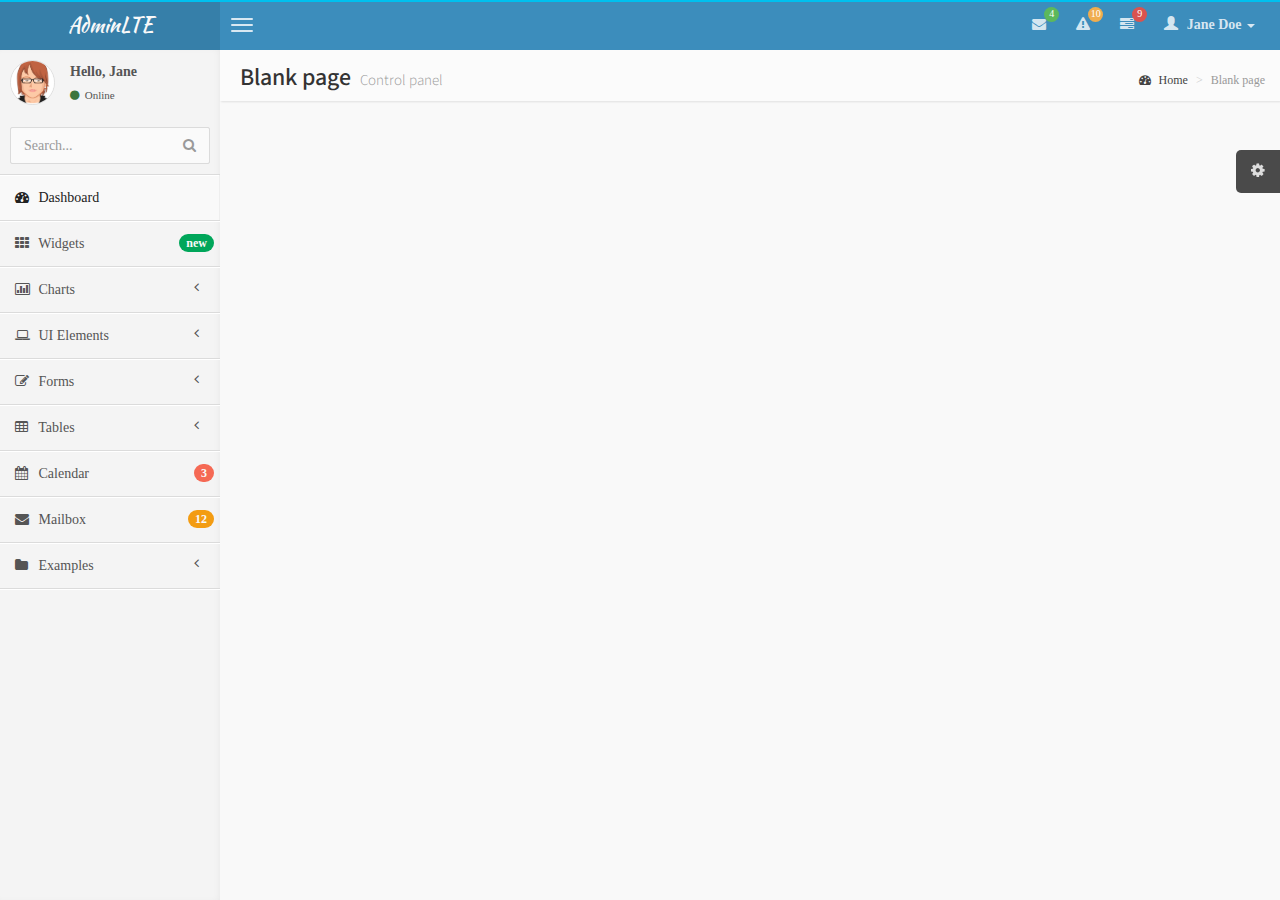
<file: myface/WebContent/pages/charts/empty.html>
<!DOCTYPE html>
<html>
    <head>
        <meta charset="UTF-8">
        <title>AdminLTE | Dashboard</title>
        <meta content='width=device-width, initial-scale=1, maximum-scale=1, user-scalable=no' name='viewport'>
        <!-- bootstrap 3.0.2 -->
        <link href="../../css/bootstrap.min.css" rel="stylesheet" type="text/css" />
        <!-- font Awesome -->
        <link href="../../css/font-awesome.min.css" rel="stylesheet" type="text/css" />
        <!-- Ionicons -->
        <link href="../../css/ionicons.min.css" rel="stylesheet" type="text/css" />
        <!-- Theme style -->
        <link href="../../css/AdminLTE.css" rel="stylesheet" type="text/css" />

        <!-- HTML5 Shim and Respond.js IE8 support of HTML5 elements and media queries -->
        <!-- WARNING: Respond.js doesn't work if you view the page via file:// -->
        <!--[if lt IE 9]>
          <script src="https://oss.maxcdn.com/libs/html5shiv/3.7.0/html5shiv.js"></script>
          <script src="https://oss.maxcdn.com/libs/respond.js/1.3.0/respond.min.js"></script>
        <![endif]-->
    </head>
    <body class="skin-blue">
        <!-- header logo: style can be found in header.less -->
        <header class="header">
            <a href="../../index.html" class="logo">
                <!-- Add the class icon to your logo image or logo icon to add the margining -->
                AdminLTE
            </a>
            <!-- Header Navbar: style can be found in header.less -->
            <nav class="navbar navbar-static-top" role="navigation">
                <!-- Sidebar toggle button-->
                <a href="#" class="navbar-btn sidebar-toggle" data-toggle="offcanvas" role="button">
                    <span class="sr-only">Toggle navigation</span>
                    <span class="icon-bar"></span>
                    <span class="icon-bar"></span>
                    <span class="icon-bar"></span>
                </a>
                <div class="navbar-right">
                    <ul class="nav navbar-nav">
                        <!-- Messages: style can be found in dropdown.less-->
                        <li class="dropdown messages-menu">
                            <a href="#" class="dropdown-toggle" data-toggle="dropdown">
                                <i class="fa fa-envelope"></i>
                                <span class="label label-success">4</span>
                            </a>
                            <ul class="dropdown-menu">
                                <li class="header">You have 4 messages</li>
                                <li>
                                    <!-- inner menu: contains the actual data -->
                                    <ul class="menu">
                                        <li><!-- start message -->
                                            <a href="#">
                                                <div class="pull-left">
                                                    <img src="../../img/avatar3.png" class="img-circle" alt="User Image"/>
                                                </div>
                                                <h4>
                                                    Support Team
                                                    <small><i class="fa fa-clock-o"></i> 5 mins</small>
                                                </h4>
                                                <p>Why not buy a new awesome theme?</p>
                                            </a>
                                        </li><!-- end message -->
                                        <li>
                                            <a href="#">
                                                <div class="pull-left">
                                                    <img src="../../img/avatar2.png" class="img-circle" alt="user image"/>
                                                </div>
                                                <h4>
                                                    AdminLTE Design Team
                                                    <small><i class="fa fa-clock-o"></i> 2 hours</small>
                                                </h4>
                                                <p>Why not buy a new awesome theme?</p>
                                            </a>
                                        </li>
                                        <li>
                                            <a href="#">
                                                <div class="pull-left">
                                                    <img src="../../img/avatar.png" class="img-circle" alt="user image"/>
                                                </div>
                                                <h4>
                                                    Developers
                                                    <small><i class="fa fa-clock-o"></i> Today</small>
                                                </h4>
                                                <p>Why not buy a new awesome theme?</p>
                                            </a>
                                        </li>
                                        <li>
                                            <a href="#">
                                                <div class="pull-left">
                                                    <img src="../../img/avatar2.png" class="img-circle" alt="user image"/>
                                                </div>
                                                <h4>
                                                    Sales Department
                                                    <small><i class="fa fa-clock-o"></i> Yesterday</small>
                                                </h4>
                                                <p>Why not buy a new awesome theme?</p>
                                            </a>
                                        </li>
                                        <li>
                                            <a href="#">
                                                <div class="pull-left">
                                                    <img src="../../img/avatar.png" class="img-circle" alt="user image"/>
                                                </div>
                                                <h4>
                                                    Reviewers
                                                    <small><i class="fa fa-clock-o"></i> 2 days</small>
                                                </h4>
                                                <p>Why not buy a new awesome theme?</p>
                                            </a>
                                        </li>
                                    </ul>
                                </li>
                                <li class="footer"><a href="#">See All Messages</a></li>
                            </ul>
                        </li>
                        <!-- Notifications: style can be found in dropdown.less -->
                        <li class="dropdown notifications-menu">
                            <a href="#" class="dropdown-toggle" data-toggle="dropdown">
                                <i class="fa fa-warning"></i>
                                <span class="label label-warning">10</span>
                            </a>
                            <ul class="dropdown-menu">
                                <li class="header">You have 10 notifications</li>
                                <li>
                                    <!-- inner menu: contains the actual data -->
                                    <ul class="menu">
                                        <li>
                                            <a href="#">
                                                <i class="ion ion-ios7-people info"></i> 5 new members joined today
                                            </a>
                                        </li>
                                        <li>
                                            <a href="#">
                                                <i class="fa fa-warning danger"></i> Very long description here that may not fit into the page and may cause design problems
                                            </a>
                                        </li>
                                        <li>
                                            <a href="#">
                                                <i class="fa fa-users warning"></i> 5 new members joined
                                            </a>
                                        </li>

                                        <li>
                                            <a href="#">
                                                <i class="ion ion-ios7-cart success"></i> 25 sales made
                                            </a>
                                        </li>
                                        <li>
                                            <a href="#">
                                                <i class="ion ion-ios7-person danger"></i> You changed your username
                                            </a>
                                        </li>
                                    </ul>
                                </li>
                                <li class="footer"><a href="#">View all</a></li>
                            </ul>
                        </li>
                        <!-- Tasks: style can be found in dropdown.less -->
                        <li class="dropdown tasks-menu">
                            <a href="#" class="dropdown-toggle" data-toggle="dropdown">
                                <i class="fa fa-tasks"></i>
                                <span class="label label-danger">9</span>
                            </a>
                            <ul class="dropdown-menu">
                                <li class="header">You have 9 tasks</li>
                                <li>
                                    <!-- inner menu: contains the actual data -->
                                    <ul class="menu">
                                        <li><!-- Task item -->
                                            <a href="#">
                                                <h3>
                                                    Design some buttons
                                                    <small class="pull-right">20%</small>
                                                </h3>
                                                <div class="progress xs">
                                                    <div class="progress-bar progress-bar-aqua" style="width: 20%" role="progressbar" aria-valuenow="20" aria-valuemin="0" aria-valuemax="100">
                                                        <span class="sr-only">20% Complete</span>
                                                    </div>
                                                </div>
                                            </a>
                                        </li><!-- end task item -->
                                        <li><!-- Task item -->
                                            <a href="#">
                                                <h3>
                                                    Create a nice theme
                                                    <small class="pull-right">40%</small>
                                                </h3>
                                                <div class="progress xs">
                                                    <div class="progress-bar progress-bar-green" style="width: 40%" role="progressbar" aria-valuenow="20" aria-valuemin="0" aria-valuemax="100">
                                                        <span class="sr-only">40% Complete</span>
                                                    </div>
                                                </div>
                                            </a>
                                        </li><!-- end task item -->
                                        <li><!-- Task item -->
                                            <a href="#">
                                                <h3>
                                                    Some task I need to do
                                                    <small class="pull-right">60%</small>
                                                </h3>
                                                <div class="progress xs">
                                                    <div class="progress-bar progress-bar-red" style="width: 60%" role="progressbar" aria-valuenow="20" aria-valuemin="0" aria-valuemax="100">
                                                        <span class="sr-only">60% Complete</span>
                                                    </div>
                                                </div>
                                            </a>
                                        </li><!-- end task item -->
                                        <li><!-- Task item -->
                                            <a href="#">
                                                <h3>
                                                    Make beautiful transitions
                                                    <small class="pull-right">80%</small>
                                                </h3>
                                                <div class="progress xs">
                                                    <div class="progress-bar progress-bar-yellow" style="width: 80%" role="progressbar" aria-valuenow="20" aria-valuemin="0" aria-valuemax="100">
                                                        <span class="sr-only">80% Complete</span>
                                                    </div>
                                                </div>
                                            </a>
                                        </li><!-- end task item -->
                                    </ul>
                                </li>
                                <li class="footer">
                                    <a href="#">View all tasks</a>
                                </li>
                            </ul>
                        </li>
                        <!-- User Account: style can be found in dropdown.less -->
                        <li class="dropdown user user-menu">
                            <a href="#" class="dropdown-toggle" data-toggle="dropdown">
                                <i class="glyphicon glyphicon-user"></i>
                                <span>Jane Doe <i class="caret"></i></span>
                            </a>
                            <ul class="dropdown-menu">
                                <!-- User image -->
                                <li class="user-header bg-light-blue">
                                    <img src="../../img/avatar3.png" class="img-circle" alt="User Image" />
                                    <p>
                                        Jane Doe - Web Developer
                                        <small>Member since Nov. 2012</small>
                                    </p>
                                </li>
                                <!-- Menu Body -->
                                <li class="user-body">
                                    <div class="col-xs-4 text-center">
                                        <a href="#">Followers</a>
                                    </div>
                                    <div class="col-xs-4 text-center">
                                        <a href="#">Sales</a>
                                    </div>
                                    <div class="col-xs-4 text-center">
                                        <a href="#">Friends</a>
                                    </div>
                                </li>
                                <!-- Menu Footer-->
                                <li class="user-footer">
                                    <div class="pull-left">
                                        <a href="#" class="btn btn-default btn-flat">Profile</a>
                                    </div>
                                    <div class="pull-right">
                                        <a href="#" class="btn btn-default btn-flat">Sign out</a>
                                    </div>
                                </li>
                            </ul>
                        </li>
                    </ul>
                </div>
            </nav>
        </header>
        <div class="wrapper row-offcanvas row-offcanvas-left">
            <!-- Left side column. contains the logo and sidebar -->
            <aside class="left-side sidebar-offcanvas">
                <!-- sidebar: style can be found in sidebar.less -->
                <section class="sidebar">
                    <!-- Sidebar user panel -->
                    <div class="user-panel">
                        <div class="pull-left image">
                            <img src="../../img/avatar3.png" class="img-circle" alt="User Image" />
                        </div>
                        <div class="pull-left info">
                            <p>Hello, Jane</p>

                            <a href="#"><i class="fa fa-circle text-success"></i> Online</a>
                        </div>
                    </div>
                    <!-- search form -->
                    <form action="#" method="get" class="sidebar-form">
                        <div class="input-group">
                            <input type="text" name="q" class="form-control" placeholder="Search..."/>
                            <span class="input-group-btn">
                                <button type='submit' name='seach' id='search-btn' class="btn btn-flat"><i class="fa fa-search"></i></button>
                            </span>
                        </div>
                    </form>
                    <!-- /.search form -->
                    <!-- sidebar menu: : style can be found in sidebar.less -->
                    <ul class="sidebar-menu">
                        <li class="active">
                            <a href="../../index.html">
                                <i class="fa fa-dashboard"></i> <span>Dashboard</span>
                            </a>
                        </li>
                        <li>
                            <a href="../widgets.html">
                                <i class="fa fa-th"></i> <span>Widgets</span> <small class="badge pull-right bg-green">new</small>
                            </a>
                        </li>
                        <li class="treeview">
                            <a href="#">
                                <i class="fa fa-bar-chart-o"></i>
                                <span>Charts</span>
                                <i class="fa fa-angle-left pull-right"></i>
                            </a>
                            <ul class="treeview-menu">
                                <li><a href="morris.html"><i class="fa fa-angle-double-right"></i> Morris</a></li>
                                <li><a href="flot.html"><i class="fa fa-angle-double-right"></i> Flot</a></li>
                                <li><a href="inline.html"><i class="fa fa-angle-double-right"></i> Inline charts</a></li>
                            </ul>
                        </li>
                        <li class="treeview">
                            <a href="#">
                                <i class="fa fa-laptop"></i>
                                <span>UI Elements</span>
                                <i class="fa fa-angle-left pull-right"></i>
                            </a>
                            <ul class="treeview-menu">
                                <li><a href="../UI/general.html"><i class="fa fa-angle-double-right"></i> General</a></li>
                                <li><a href="../UI/icons.html"><i class="fa fa-angle-double-right"></i> Icons</a></li>
                                <li><a href="../UI/buttons.html"><i class="fa fa-angle-double-right"></i> Buttons</a></li>
                                <li><a href="../UI/sliders.html"><i class="fa fa-angle-double-right"></i> Sliders</a></li>
                                <li><a href="../UI/timeline.html"><i class="fa fa-angle-double-right"></i> Timeline</a></li>
                            </ul>
                        </li>
                        <li class="treeview">
                            <a href="#">
                                <i class="fa fa-edit"></i> <span>Forms</span>
                                <i class="fa fa-angle-left pull-right"></i>
                            </a>
                            <ul class="treeview-menu">
                                <li><a href="../forms/general.html"><i class="fa fa-angle-double-right"></i> General Elements</a></li>
                                <li><a href="../forms/advanced.html"><i class="fa fa-angle-double-right"></i> Advanced Elements</a></li>
                                <li><a href="../forms/editors.html"><i class="fa fa-angle-double-right"></i> Editors</a></li>
                            </ul>
                        </li>
                        <li class="treeview">
                            <a href="#">
                                <i class="fa fa-table"></i> <span>Tables</span>
                                <i class="fa fa-angle-left pull-right"></i>
                            </a>
                            <ul class="treeview-menu">
                                <li><a href="../tables/simple.html"><i class="fa fa-angle-double-right"></i> Simple tables</a></li>
                                <li><a href="../tables/data.html"><i class="fa fa-angle-double-right"></i> Data tables</a></li>
                            </ul>
                        </li>
                        <li>
                            <a href="../calendar.html">
                                <i class="fa fa-calendar"></i> <span>Calendar</span>
                                <small class="badge pull-right bg-red">3</small>
                            </a>
                        </li>
                        <li>
                            <a href="../mailbox.html">
                                <i class="fa fa-envelope"></i> <span>Mailbox</span>
                                <small class="badge pull-right bg-yellow">12</small>
                            </a>
                        </li>
                        <li class="treeview">
                            <a href="#">
                                <i class="fa fa-folder"></i> <span>Examples</span>
                                <i class="fa fa-angle-left pull-right"></i>
                            </a>
                            <ul class="treeview-menu">
                                <li><a href="../examples/invoice.html"><i class="fa fa-angle-double-right"></i> Invoice</a></li>
                                <li><a href="../examples/login.html"><i class="fa fa-angle-double-right"></i> Login</a></li>
                                <li><a href="../examples/register.html"><i class="fa fa-angle-double-right"></i> Register</a></li>
                                <li><a href="../examples/lockscreen.html"><i class="fa fa-angle-double-right"></i> Lockscreen</a></li>
                                <li><a href="../examples/404.html"><i class="fa fa-angle-double-right"></i> 404 Error</a></li>
                                <li><a href="../examples/500.html"><i class="fa fa-angle-double-right"></i> 500 Error</a></li>
                                <li><a href="../examples/blank.html"><i class="fa fa-angle-double-right"></i> Blank Page</a></li>
                            </ul>
                        </li>
                    </ul>
                </section>
                <!-- /.sidebar -->
            </aside>

            <!-- Right side column. Contains the navbar and content of the page -->
            <aside class="right-side">
                <!-- Content Header (Page header) -->
                <section class="content-header">
                    <h1>
                        Blank page
                        <small>Control panel</small>
                    </h1>
                    <ol class="breadcrumb">
                        <li><a href="#"><i class="fa fa-dashboard"></i> Home</a></li>
                        <li class="active">Blank page</li>
                    </ol>
                </section>

                <!-- Main content -->
                <section class="content">


                </section><!-- /.content -->
            </aside><!-- /.right-side -->
        </div><!-- ./wrapper -->


        <!-- jQuery 2.0.2 -->
        <script src="http://ajax.googleapis.com/ajax/libs/jquery/2.0.2/jquery.min.js"></script>
        <!-- Bootstrap -->
        <script src="../../js/bootstrap.min.js" type="text/javascript"></script>
        <!-- AdminLTE App -->
        <script src="../../js/AdminLTE/app.js" type="text/javascript"></script>
        <!-- AdminLTE for demo purposes -->
        <script src="../../js/AdminLTE/demo.js" type="text/javascript"></script>
    </body>
</html>
</file>
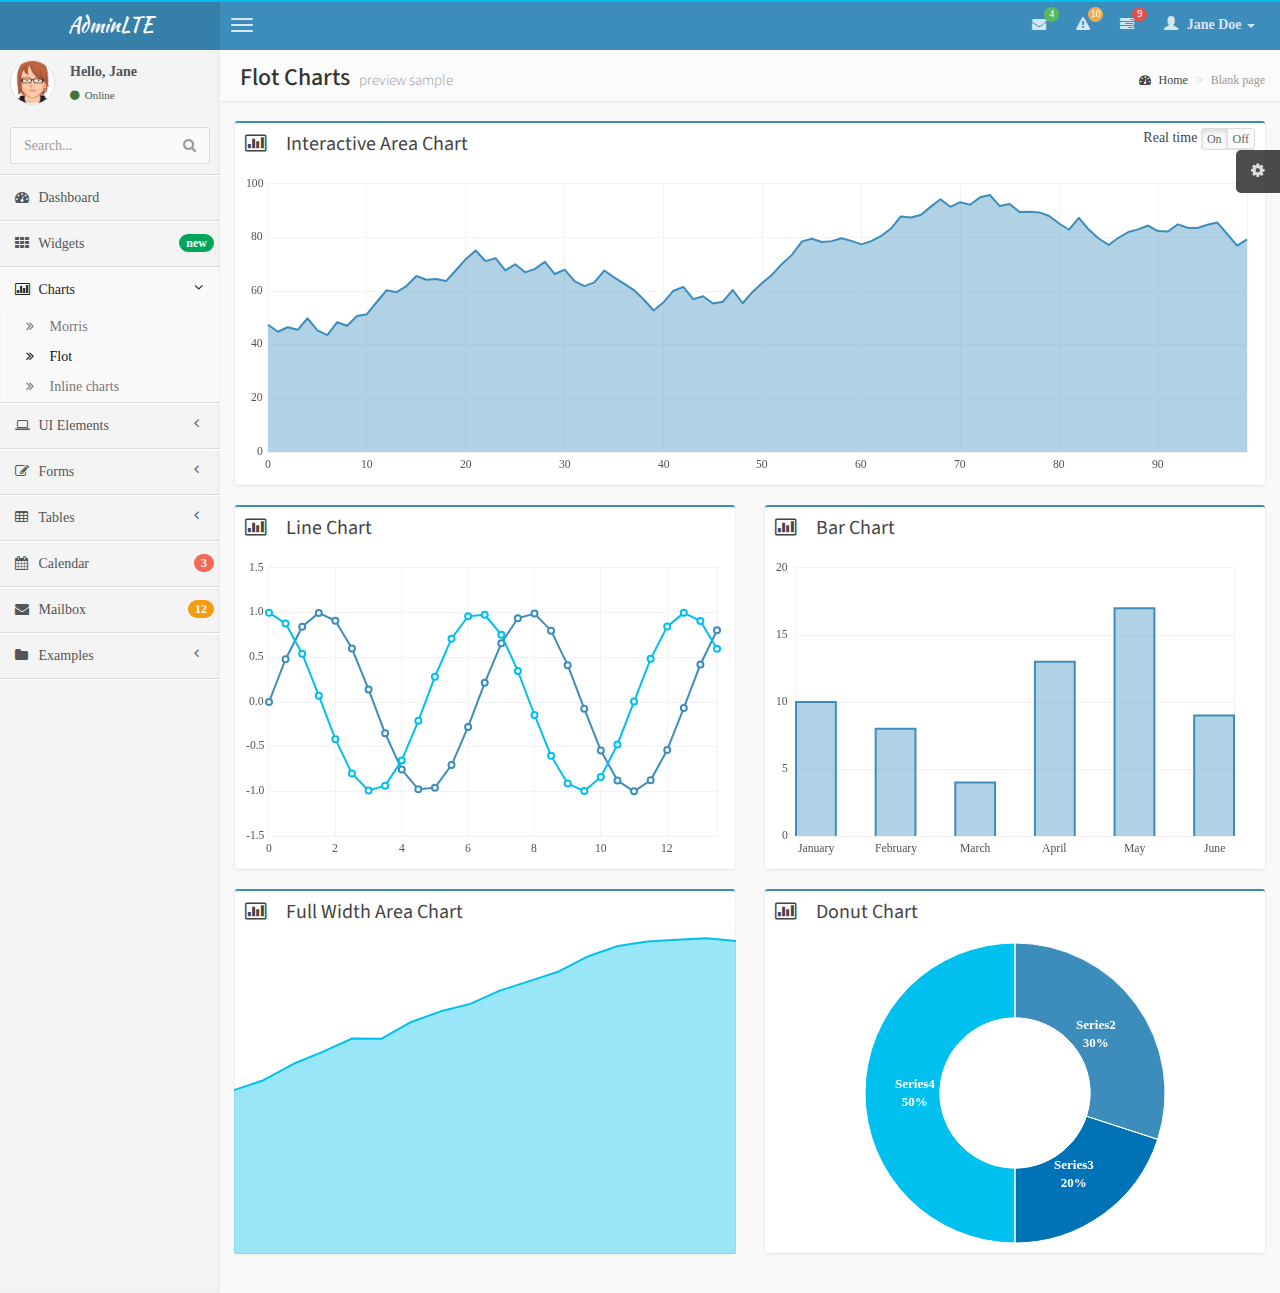
<file: myface/WebContent/pages/charts/flot.html>
<!DOCTYPE html>
<html>
    <head>
        <meta charset="UTF-8">
        <title>AdminLTE | Flot Charts</title>
        <meta content='width=device-width, initial-scale=1, maximum-scale=1, user-scalable=no' name='viewport'>
        <!-- bootstrap 3.0.2 -->
        <link href="../../css/bootstrap.min.css" rel="stylesheet" type="text/css" />
        <!-- font Awesome -->
        <link href="../../css/font-awesome.min.css" rel="stylesheet" type="text/css" />
        <!-- Ionicons -->
        <link href="../../css/ionicons.min.css" rel="stylesheet" type="text/css" />
        <!-- Theme style -->
        <link href="../../css/AdminLTE.css" rel="stylesheet" type="text/css" />

        <!-- HTML5 Shim and Respond.js IE8 support of HTML5 elements and media queries -->
        <!-- WARNING: Respond.js doesn't work if you view the page via file:// -->
        <!--[if lt IE 9]>
          <script src="https://oss.maxcdn.com/libs/html5shiv/3.7.0/html5shiv.js"></script>
          <script src="https://oss.maxcdn.com/libs/respond.js/1.3.0/respond.min.js"></script>
        <![endif]-->
    </head>
    <body class="skin-blue">
        <!-- header logo: style can be found in header.less -->
        <header class="header">
            <a href="../../index.html" class="logo">
                <!-- Add the class icon to your logo image or logo icon to add the margining -->
                AdminLTE
            </a>
            <!-- Header Navbar: style can be found in header.less -->
            <nav class="navbar navbar-static-top" role="navigation">
                <!-- Sidebar toggle button-->
                <a href="#" class="navbar-btn sidebar-toggle" data-toggle="offcanvas" role="button">
                    <span class="sr-only">Toggle navigation</span>
                    <span class="icon-bar"></span>
                    <span class="icon-bar"></span>
                    <span class="icon-bar"></span>
                </a>
                <div class="navbar-right">
                    <ul class="nav navbar-nav">
                        <!-- Messages: style can be found in dropdown.less-->
                        <li class="dropdown messages-menu">
                            <a href="#" class="dropdown-toggle" data-toggle="dropdown">
                                <i class="fa fa-envelope"></i>
                                <span class="label label-success">4</span>
                            </a>
                            <ul class="dropdown-menu">
                                <li class="header">You have 4 messages</li>
                                <li>
                                    <!-- inner menu: contains the actual data -->
                                    <ul class="menu">
                                        <li><!-- start message -->
                                            <a href="#">
                                                <div class="pull-left">
                                                    <img src="../../img/avatar3.png" class="img-circle" alt="User Image"/>
                                                </div>
                                                <h4>
                                                    Support Team
                                                    <small><i class="fa fa-clock-o"></i> 5 mins</small>
                                                </h4>
                                                <p>Why not buy a new awesome theme?</p>
                                            </a>
                                        </li><!-- end message -->
                                        <li>
                                            <a href="#">
                                                <div class="pull-left">
                                                    <img src="../../img/avatar2.png" class="img-circle" alt="user image"/>
                                                </div>
                                                <h4>
                                                    AdminLTE Design Team
                                                    <small><i class="fa fa-clock-o"></i> 2 hours</small>
                                                </h4>
                                                <p>Why not buy a new awesome theme?</p>
                                            </a>
                                        </li>
                                        <li>
                                            <a href="#">
                                                <div class="pull-left">
                                                    <img src="../../img/avatar.png" class="img-circle" alt="user image"/>
                                                </div>
                                                <h4>
                                                    Developers
                                                    <small><i class="fa fa-clock-o"></i> Today</small>
                                                </h4>
                                                <p>Why not buy a new awesome theme?</p>
                                            </a>
                                        </li>
                                        <li>
                                            <a href="#">
                                                <div class="pull-left">
                                                    <img src="../../img/avatar2.png" class="img-circle" alt="user image"/>
                                                </div>
                                                <h4>
                                                    Sales Department
                                                    <small><i class="fa fa-clock-o"></i> Yesterday</small>
                                                </h4>
                                                <p>Why not buy a new awesome theme?</p>
                                            </a>
                                        </li>
                                        <li>
                                            <a href="#">
                                                <div class="pull-left">
                                                    <img src="../../img/avatar.png" class="img-circle" alt="user image"/>
                                                </div>
                                                <h4>
                                                    Reviewers
                                                    <small><i class="fa fa-clock-o"></i> 2 days</small>
                                                </h4>
                                                <p>Why not buy a new awesome theme?</p>
                                            </a>
                                        </li>
                                    </ul>
                                </li>
                                <li class="footer"><a href="#">See All Messages</a></li>
                            </ul>
                        </li>
                        <!-- Notifications: style can be found in dropdown.less -->
                        <li class="dropdown notifications-menu">
                            <a href="#" class="dropdown-toggle" data-toggle="dropdown">
                                <i class="fa fa-warning"></i>
                                <span class="label label-warning">10</span>
                            </a>
                            <ul class="dropdown-menu">
                                <li class="header">You have 10 notifications</li>
                                <li>
                                    <!-- inner menu: contains the actual data -->
                                    <ul class="menu">
                                        <li>
                                            <a href="#">
                                                <i class="ion ion-ios7-people info"></i> 5 new members joined today
                                            </a>
                                        </li>
                                        <li>
                                            <a href="#">
                                                <i class="fa fa-warning danger"></i> Very long description here that may not fit into the page and may cause design problems
                                            </a>
                                        </li>
                                        <li>
                                            <a href="#">
                                                <i class="fa fa-users warning"></i> 5 new members joined
                                            </a>
                                        </li>

                                        <li>
                                            <a href="#">
                                                <i class="ion ion-ios7-cart success"></i> 25 sales made
                                            </a>
                                        </li>
                                        <li>
                                            <a href="#">
                                                <i class="ion ion-ios7-person danger"></i> You changed your username
                                            </a>
                                        </li>
                                    </ul>
                                </li>
                                <li class="footer"><a href="#">View all</a></li>
                            </ul>
                        </li>
                        <!-- Tasks: style can be found in dropdown.less -->
                        <li class="dropdown tasks-menu">
                            <a href="#" class="dropdown-toggle" data-toggle="dropdown">
                                <i class="fa fa-tasks"></i>
                                <span class="label label-danger">9</span>
                            </a>
                            <ul class="dropdown-menu">
                                <li class="header">You have 9 tasks</li>
                                <li>
                                    <!-- inner menu: contains the actual data -->
                                    <ul class="menu">
                                        <li><!-- Task item -->
                                            <a href="#">
                                                <h3>
                                                    Design some buttons
                                                    <small class="pull-right">20%</small>
                                                </h3>
                                                <div class="progress xs">
                                                    <div class="progress-bar progress-bar-aqua" style="width: 20%" role="progressbar" aria-valuenow="20" aria-valuemin="0" aria-valuemax="100">
                                                        <span class="sr-only">20% Complete</span>
                                                    </div>
                                                </div>
                                            </a>
                                        </li><!-- end task item -->
                                        <li><!-- Task item -->
                                            <a href="#">
                                                <h3>
                                                    Create a nice theme
                                                    <small class="pull-right">40%</small>
                                                </h3>
                                                <div class="progress xs">
                                                    <div class="progress-bar progress-bar-green" style="width: 40%" role="progressbar" aria-valuenow="20" aria-valuemin="0" aria-valuemax="100">
                                                        <span class="sr-only">40% Complete</span>
                                                    </div>
                                                </div>
                                            </a>
                                        </li><!-- end task item -->
                                        <li><!-- Task item -->
                                            <a href="#">
                                                <h3>
                                                    Some task I need to do
                                                    <small class="pull-right">60%</small>
                                                </h3>
                                                <div class="progress xs">
                                                    <div class="progress-bar progress-bar-red" style="width: 60%" role="progressbar" aria-valuenow="20" aria-valuemin="0" aria-valuemax="100">
                                                        <span class="sr-only">60% Complete</span>
                                                    </div>
                                                </div>
                                            </a>
                                        </li><!-- end task item -->
                                        <li><!-- Task item -->
                                            <a href="#">
                                                <h3>
                                                    Make beautiful transitions
                                                    <small class="pull-right">80%</small>
                                                </h3>
                                                <div class="progress xs">
                                                    <div class="progress-bar progress-bar-yellow" style="width: 80%" role="progressbar" aria-valuenow="20" aria-valuemin="0" aria-valuemax="100">
                                                        <span class="sr-only">80% Complete</span>
                                                    </div>
                                                </div>
                                            </a>
                                        </li><!-- end task item -->
                                    </ul>
                                </li>
                                <li class="footer">
                                    <a href="#">View all tasks</a>
                                </li>
                            </ul>
                        </li>
                        <!-- User Account: style can be found in dropdown.less -->
                        <li class="dropdown user user-menu">
                            <a href="#" class="dropdown-toggle" data-toggle="dropdown">
                                <i class="glyphicon glyphicon-user"></i>
                                <span>Jane Doe <i class="caret"></i></span>
                            </a>
                            <ul class="dropdown-menu">
                                <!-- User image -->
                                <li class="user-header bg-light-blue">
                                    <img src="../../img/avatar3.png" class="img-circle" alt="User Image" />
                                    <p>
                                        Jane Doe - Web Developer
                                        <small>Member since Nov. 2012</small>
                                    </p>
                                </li>
                                <!-- Menu Body -->
                                <li class="user-body">
                                    <div class="col-xs-4 text-center">
                                        <a href="#">Followers</a>
                                    </div>
                                    <div class="col-xs-4 text-center">
                                        <a href="#">Sales</a>
                                    </div>
                                    <div class="col-xs-4 text-center">
                                        <a href="#">Friends</a>
                                    </div>
                                </li>
                                <!-- Menu Footer-->
                                <li class="user-footer">
                                    <div class="pull-left">
                                        <a href="#" class="btn btn-default btn-flat">Profile</a>
                                    </div>
                                    <div class="pull-right">
                                        <a href="#" class="btn btn-default btn-flat">Sign out</a>
                                    </div>
                                </li>
                            </ul>
                        </li>
                    </ul>
                </div>
            </nav>
        </header>
        <div class="wrapper row-offcanvas row-offcanvas-left">
            <!-- Left side column. contains the logo and sidebar -->
            <aside class="left-side sidebar-offcanvas">
                <!-- sidebar: style can be found in sidebar.less -->
                <section class="sidebar">
                    <!-- Sidebar user panel -->
                    <div class="user-panel">
                        <div class="pull-left image">
                            <img src="../../img/avatar3.png" class="img-circle" alt="User Image" />
                        </div>
                        <div class="pull-left info">
                            <p>Hello, Jane</p>

                            <a href="#"><i class="fa fa-circle text-success"></i> Online</a>
                        </div>
                    </div>
                    <!-- search form -->
                    <form action="#" method="get" class="sidebar-form">
                        <div class="input-group">
                            <input type="text" name="q" class="form-control" placeholder="Search..."/>
                            <span class="input-group-btn">
                                <button type='submit' name='seach' id='search-btn' class="btn btn-flat"><i class="fa fa-search"></i></button>
                            </span>
                        </div>
                    </form>
                    <!-- /.search form -->
                    <!-- sidebar menu: : style can be found in sidebar.less -->
                    <ul class="sidebar-menu">
                        <li>
                            <a href="../../index.html">
                                <i class="fa fa-dashboard"></i> <span>Dashboard</span>
                            </a>
                        </li>
                        <li>
                            <a href="../widgets.html">
                                <i class="fa fa-th"></i> <span>Widgets</span> <small class="badge pull-right bg-green">new</small>
                            </a>
                        </li>
                        <li class="treeview active">
                            <a href="#">
                                <i class="fa fa-bar-chart-o"></i>
                                <span>Charts</span>
                                <i class="fa fa-angle-left pull-right"></i>
                            </a>
                            <ul class="treeview-menu">
                                <li><a href="morris.html"><i class="fa fa-angle-double-right"></i> Morris</a></li>
                                <li class="active"><a href="flot.html"><i class="fa fa-angle-double-right"></i> Flot</a></li>
                                <li><a href="inline.html"><i class="fa fa-angle-double-right"></i> Inline charts</a></li>
                            </ul>
                        </li>
                        <li class="treeview">
                            <a href="#">
                                <i class="fa fa-laptop"></i>
                                <span>UI Elements</span>
                                <i class="fa fa-angle-left pull-right"></i>
                            </a>
                            <ul class="treeview-menu">
                                <li><a href="../UI/general.html"><i class="fa fa-angle-double-right"></i> General</a></li>
                                <li><a href="../UI/icons.html"><i class="fa fa-angle-double-right"></i> Icons</a></li>
                                <li><a href="../UI/buttons.html"><i class="fa fa-angle-double-right"></i> Buttons</a></li>
                                <li><a href="../UI/sliders.html"><i class="fa fa-angle-double-right"></i> Sliders</a></li>
                                <li><a href="../UI/timeline.html"><i class="fa fa-angle-double-right"></i> Timeline</a></li>
                            </ul>
                        </li>
                        <li class="treeview">
                            <a href="#">
                                <i class="fa fa-edit"></i> <span>Forms</span>
                                <i class="fa fa-angle-left pull-right"></i>
                            </a>
                            <ul class="treeview-menu">
                                <li><a href="../forms/general.html"><i class="fa fa-angle-double-right"></i> General Elements</a></li>
                                <li><a href="../forms/advanced.html"><i class="fa fa-angle-double-right"></i> Advanced Elements</a></li>
                                <li><a href="../forms/editors.html"><i class="fa fa-angle-double-right"></i> Editors</a></li>
                            </ul>
                        </li>
                        <li class="treeview">
                            <a href="#">
                                <i class="fa fa-table"></i> <span>Tables</span>
                                <i class="fa fa-angle-left pull-right"></i>
                            </a>
                            <ul class="treeview-menu">
                                <li><a href="../tables/simple.html"><i class="fa fa-angle-double-right"></i> Simple tables</a></li>
                                <li><a href="../tables/data.html"><i class="fa fa-angle-double-right"></i> Data tables</a></li>
                            </ul>
                        </li>
                        <li>
                            <a href="../calendar.html">
                                <i class="fa fa-calendar"></i> <span>Calendar</span>
                                <small class="badge pull-right bg-red">3</small>
                            </a>
                        </li>
                        <li>
                            <a href="../mailbox.html">
                                <i class="fa fa-envelope"></i> <span>Mailbox</span>
                                <small class="badge pull-right bg-yellow">12</small>
                            </a>
                        </li>
                        <li class="treeview">
                            <a href="#">
                                <i class="fa fa-folder"></i> <span>Examples</span>
                                <i class="fa fa-angle-left pull-right"></i>
                            </a>
                            <ul class="treeview-menu">
                                <li><a href="../examples/invoice.html"><i class="fa fa-angle-double-right"></i> Invoice</a></li>
                                <li><a href="../examples/login.html"><i class="fa fa-angle-double-right"></i> Login</a></li>
                                <li><a href="../examples/register.html"><i class="fa fa-angle-double-right"></i> Register</a></li>
                                <li><a href="../examples/lockscreen.html"><i class="fa fa-angle-double-right"></i> Lockscreen</a></li>
                                <li><a href="../examples/404.html"><i class="fa fa-angle-double-right"></i> 404 Error</a></li>
                                <li><a href="../examples/500.html"><i class="fa fa-angle-double-right"></i> 500 Error</a></li>
                                <li><a href="../examples/blank.html"><i class="fa fa-angle-double-right"></i> Blank Page</a></li>
                            </ul>
                        </li>
                    </ul>
                </section>
                <!-- /.sidebar -->
            </aside>

            <!-- Right side column. Contains the navbar and content of the page -->
            <aside class="right-side">
                <!-- Content Header (Page header) -->
                <section class="content-header">
                    <h1>
                        Flot Charts
                        <small>preview sample</small>
                    </h1>
                    <ol class="breadcrumb">
                        <li><a href="#"><i class="fa fa-dashboard"></i> Home</a></li>
                        <li class="active">Blank page</li>
                    </ol>
                </section>

                <!-- Main content -->
                <section class="content">
                    <div class="row">
                        <div class="col-xs-12">
                            <!-- interactive chart -->
                            <div class="box box-primary">
                                <div class="box-header">
                                    <i class="fa fa-bar-chart-o"></i>
                                    <h3 class="box-title">Interactive Area Chart</h3>
                                    <div class="box-tools pull-right">
                                        Real time
                                        <div class="btn-group" id="realtime" data-toggle="btn-toggle">
                                            <button type="button" class="btn btn-default btn-xs active" data-toggle="on">On</button>
                                            <button type="button" class="btn btn-default btn-xs" data-toggle="off">Off</button>
                                        </div>
                                    </div>
                                </div>
                                <div class="box-body">
                                    <div id="interactive" style="height: 300px;"></div>
                                </div><!-- /.box-body-->
                            </div><!-- /.box -->

                        </div><!-- /.col -->
                    </div><!-- /.row -->

                    <div class="row">
                        <div class="col-md-6">
                            <!-- Line chart -->
                            <div class="box box-primary">
                                <div class="box-header">
                                    <i class="fa fa-bar-chart-o"></i>
                                    <h3 class="box-title">Line Chart</h3>
                                </div>
                                <div class="box-body">
                                    <div id="line-chart" style="height: 300px;"></div>
                                </div><!-- /.box-body-->
                            </div><!-- /.box -->

                            <!-- Area chart -->
                            <div class="box box-primary">
                                <div class="box-header">
                                    <i class="fa fa-bar-chart-o"></i>
                                    <h3 class="box-title">Full Width Area Chart</h3>
                                </div>
                                <div class="box-body">
                                    <div id="area-chart" style="height: 338px;" class="full-width-chart"></div>
                                </div><!-- /.box-body-->
                            </div><!-- /.box -->

                        </div><!-- /.col -->

                        <div class="col-md-6">
                            <!-- Bar chart -->
                            <div class="box box-primary">
                                <div class="box-header">
                                    <i class="fa fa-bar-chart-o"></i>
                                    <h3 class="box-title">Bar Chart</h3>
                                </div>
                                <div class="box-body">
                                    <div id="bar-chart" style="height: 300px;"></div>
                                </div><!-- /.box-body-->
                            </div><!-- /.box -->

                            <!-- Donut chart -->
                            <div class="box box-primary">
                                <div class="box-header">
                                    <i class="fa fa-bar-chart-o"></i>
                                    <h3 class="box-title">Donut Chart</h3>
                                </div>
                                <div class="box-body">
                                    <div id="donut-chart" style="height: 300px;"></div>
                                </div><!-- /.box-body-->
                            </div><!-- /.box -->
                        </div><!-- /.col -->
                    </div><!-- /.row -->
                </section><!-- /.content -->

            </aside><!-- /.right-side -->
        </div><!-- ./wrapper -->


        <!-- jQuery 2.0.2 -->
        <script src="http://ajax.googleapis.com/ajax/libs/jquery/2.0.2/jquery.min.js"></script>
        <!-- Bootstrap -->
        <script src="../../js/bootstrap.min.js" type="text/javascript"></script>
        <!-- AdminLTE App -->
        <script src="../../js/AdminLTE/app.js" type="text/javascript"></script>
        <!-- AdminLTE for demo purposes -->
        <script src="../../js/AdminLTE/demo.js" type="text/javascript"></script>
        <!-- FLOT CHARTS -->
        <script src="../../js/plugins/flot/jquery.flot.min.js" type="text/javascript"></script>
        <!-- FLOT RESIZE PLUGIN - allows the chart to redraw when the window is resized -->
        <script src="../../js/plugins/flot/jquery.flot.resize.min.js" type="text/javascript"></script>
        <!-- FLOT PIE PLUGIN - also used to draw donut charts -->
        <script src="../../js/plugins/flot/jquery.flot.pie.min.js" type="text/javascript"></script>
        <!-- FLOT CATEGORIES PLUGIN - Used to draw bar charts -->
        <script src="../../js/plugins/flot/jquery.flot.categories.min.js" type="text/javascript"></script>

        <!-- Page script -->
        <script type="text/javascript">

            $(function() {

                /*
                 * Flot Interactive Chart
                 * -----------------------
                 */
                // We use an inline data source in the example, usually data would
                // be fetched from a server
                var data = [], totalPoints = 100;
                function getRandomData() {

                    if (data.length > 0)
                        data = data.slice(1);

                    // Do a random walk
                    while (data.length < totalPoints) {

                        var prev = data.length > 0 ? data[data.length - 1] : 50,
                                y = prev + Math.random() * 10 - 5;

                        if (y < 0) {
                            y = 0;
                        } else if (y > 100) {
                            y = 100;
                        }

                        data.push(y);
                    }

                    // Zip the generated y values with the x values
                    var res = [];
                    for (var i = 0; i < data.length; ++i) {
                        res.push([i, data[i]]);
                    }

                    return res;
                }

                var interactive_plot = $.plot("#interactive", [getRandomData()], {
                    grid: {
                        borderColor: "#f3f3f3",
                        borderWidth: 1,
                        tickColor: "#f3f3f3"
                    },
                    series: {
                        shadowSize: 0, // Drawing is faster without shadows
                        color: "#3c8dbc"
                    },
                    lines: {
                        fill: true, //Converts the line chart to area chart
                        color: "#3c8dbc"
                    },
                    yaxis: {
                        min: 0,
                        max: 100,
                        show: true
                    },
                    xaxis: {
                        show: true
                    }
                });

                var updateInterval = 500; //Fetch data ever x milliseconds
                var realtime = "on"; //If == to on then fetch data every x seconds. else stop fetching
                function update() {

                    interactive_plot.setData([getRandomData()]);

                    // Since the axes don't change, we don't need to call plot.setupGrid()
                    interactive_plot.draw();
                    if (realtime === "on")
                        setTimeout(update, updateInterval);
                }

                //INITIALIZE REALTIME DATA FETCHING
                if (realtime === "on") {
                    update();
                }
                //REALTIME TOGGLE
                $("#realtime .btn").click(function() {
                    if ($(this).data("toggle") === "on") {
                        realtime = "on";
                    }
                    else {
                        realtime = "off";
                    }
                    update();
                });
                /*
                 * END INTERACTIVE CHART
                 */


                /*
                 * LINE CHART
                 * ----------
                 */
                //LINE randomly generated data

                var sin = [], cos = [];
                for (var i = 0; i < 14; i += 0.5) {
                    sin.push([i, Math.sin(i)]);
                    cos.push([i, Math.cos(i)]);
                }
                var line_data1 = {
                    data: sin,
                    color: "#3c8dbc"
                };
                var line_data2 = {
                    data: cos,
                    color: "#00c0ef"
                };
                $.plot("#line-chart", [line_data1, line_data2], {
                    grid: {
                        hoverable: true,
                        borderColor: "#f3f3f3",
                        borderWidth: 1,
                        tickColor: "#f3f3f3"
                    },
                    series: {
                        shadowSize: 0,
                        lines: {
                            show: true
                        },
                        points: {
                            show: true
                        }
                    },
                    lines: {
                        fill: false,
                        color: ["#3c8dbc", "#f56954"]
                    },
                    yaxis: {
                        show: true,
                    },
                    xaxis: {
                        show: true
                    }
                });
                //Initialize tooltip on hover
                $("<div class='tooltip-inner' id='line-chart-tooltip'></div>").css({
                    position: "absolute",
                    display: "none",
                    opacity: 0.8
                }).appendTo("body");
                $("#line-chart").bind("plothover", function(event, pos, item) {

                    if (item) {
                        var x = item.datapoint[0].toFixed(2),
                                y = item.datapoint[1].toFixed(2);

                        $("#line-chart-tooltip").html(item.series.label + " of " + x + " = " + y)
                                .css({top: item.pageY + 5, left: item.pageX + 5})
                                .fadeIn(200);
                    } else {
                        $("#line-chart-tooltip").hide();
                    }

                });
                /* END LINE CHART */

                /*
                 * FULL WIDTH STATIC AREA CHART
                 * -----------------
                 */
                var areaData = [[2, 88.0], [3, 93.3], [4, 102.0], [5, 108.5], [6, 115.7], [7, 115.6],
                    [8, 124.6], [9, 130.3], [10, 134.3], [11, 141.4], [12, 146.5], [13, 151.7], [14, 159.9],
                    [15, 165.4], [16, 167.8], [17, 168.7], [18, 169.5], [19, 168.0]];
                $.plot("#area-chart", [areaData], {
                    grid: {
                        borderWidth: 0
                    },
                    series: {
                        shadowSize: 0, // Drawing is faster without shadows
                        color: "#00c0ef"
                    },
                    lines: {
                        fill: true //Converts the line chart to area chart
                    },
                    yaxis: {
                        show: false
                    },
                    xaxis: {
                        show: false
                    }
                });

                /* END AREA CHART */

                /*
                 * BAR CHART
                 * ---------
                 */

                var bar_data = {
                    data: [["January", 10], ["February", 8], ["March", 4], ["April", 13], ["May", 17], ["June", 9]],
                    color: "#3c8dbc"
                };
                $.plot("#bar-chart", [bar_data], {
                    grid: {
                        borderWidth: 1,
                        borderColor: "#f3f3f3",
                        tickColor: "#f3f3f3"
                    },
                    series: {
                        bars: {
                            show: true,
                            barWidth: 0.5,
                            align: "center"
                        }
                    },
                    xaxis: {
                        mode: "categories",
                        tickLength: 0
                    }
                });
                /* END BAR CHART */

                /*
                 * DONUT CHART
                 * -----------
                 */

                var donutData = [
                    {label: "Series2", data: 30, color: "#3c8dbc"},
                    {label: "Series3", data: 20, color: "#0073b7"},
                    {label: "Series4", data: 50, color: "#00c0ef"}
                ];
                $.plot("#donut-chart", donutData, {
                    series: {
                        pie: {
                            show: true,
                            radius: 1,
                            innerRadius: 0.5,
                            label: {
                                show: true,
                                radius: 2 / 3,
                                formatter: labelFormatter,
                                threshold: 0.1
                            }

                        }
                    },
                    legend: {
                        show: false
                    }
                });
                /*
                 * END DONUT CHART
                 */

            });

            /*
             * Custom Label formatter
             * ----------------------
             */
            function labelFormatter(label, series) {
                return "<div style='font-size:13px; text-align:center; padding:2px; color: #fff; font-weight: 600;'>"
                        + label
                        + "<br/>"
                        + Math.round(series.percent) + "%</div>";
            }
        </script>
    </body>
</html>
</file>
<file: myface/WebContent/css/fullcalendar/fullcalendar.css>
/*!
 * FullCalendar v1.6.4 Stylesheet
 * Docs & License: http://arshaw.com/fullcalendar/
 * (c) 2013 Adam Shaw
 */


.fc {
    direction: ltr;
    text-align: left;
}

.fc table {
    border-collapse: collapse;
    border-spacing: 0;
}

html .fc,
.fc table {
    font-size: 1em;
}

.fc td,
.fc th {
    padding: 0;
    vertical-align: top;
}



/* Header
------------------------------------------------------------------------*/

.fc-header td {
    white-space: nowrap;
}

.fc-header-left {
    width: 25%;
    text-align: left;
}

.fc-header-center {
    text-align: center;
}

.fc-header-right {
    width: 25%;
    text-align: right;
}

.fc-header-title {
    display: inline-block;
    vertical-align: top;
}

.fc-header-title h2 {
    margin-top: 0;
    white-space: nowrap;    
}

.fc .fc-header-space {
    padding-left: 10px;
}

.fc-header .fc-button {
    margin-bottom: 1em;
    vertical-align: top;
}

/* buttons edges butting together */

.fc-header .fc-button {
    margin-right: -1px;
}

.fc-header .fc-corner-right,  /* non-theme */
.fc-header .ui-corner-right { /* theme */
    margin-right: 0; /* back to normal */
}

/* button layering (for border precedence) */

.fc-header .fc-state-hover,
.fc-header .ui-state-hover {
    z-index: 2;
}

.fc-header .fc-state-down {
    z-index: 3;
}

.fc-header .fc-state-active,
.fc-header .ui-state-active {
    z-index: 4;
}



/* Content
------------------------------------------------------------------------*/

.fc-content {
    clear: both;
    zoom: 1; /* for IE7, gives accurate coordinates for [un]freezeContentHeight */
}

.fc-view {
    width: 100%;
    overflow: hidden;
}



/* Cell Styles
------------------------------------------------------------------------*/

.fc-widget-header,    /* <th>, usually */
.fc-widget-content {  /* <td>, usually */
    border: 1px solid #ddd;
}

.fc-state-highlight { /* <td> today cell */ /* TODO: add .fc-today to <th> */
    background: #fcf8e3;
}

.fc-cell-overlay { /* semi-transparent rectangle while dragging */
    background: #bce8f1;
    opacity: .3;
    filter: alpha(opacity=30); /* for IE */
}



/* Buttons
------------------------------------------------------------------------*/

.fc-button {
    display: inline-block;
    padding: 4px 9px;
    margin-bottom: 0;
    font-size: 12px;
    font-weight: normal;
    line-height: 1.428571429;
    text-align: center;
    white-space: nowrap;
    vertical-align: middle;
    cursor: pointer;
    background-image: none;
    border: 1px solid transparent;
    -webkit-user-select: none;
    -moz-user-select: none;
    -ms-user-select: none;
    -o-user-select: none;
    user-select: none;
}

.fc-state-default { /* non-theme */
    border: 1px solid;
}

.fc-state-default.fc-corner-left { /* non-theme */
    border-top-left-radius: 4px;
    border-bottom-left-radius: 4px;
}

.fc-state-default.fc-corner-right { /* non-theme */
    border-top-right-radius: 4px;
    border-bottom-right-radius: 4px;
}

/*
        Our default prev/next buttons use HTML entities like &lsaquo; &rsaquo; &laquo; &raquo;
        and we'll try to make them look good cross-browser.
*/

.fc-text-arrow {
    margin: 0 .1em;
    font-size: 2em;
    font-family: "Courier New", Courier, monospace;
    vertical-align: baseline; /* for IE7 */
}

.fc-button-prev .fc-text-arrow,
.fc-button-next .fc-text-arrow { /* for &lsaquo; &rsaquo; */
    font-weight: bold;
}

/* icon (for jquery ui) */

.fc-button .fc-icon-wrap {
    position: relative;
    float: left;
    top: 50%;
}

.fc-button .ui-icon {
    position: relative;
    float: left;
    margin-top: -50%;
    *margin-top: 0;
    *top: -50%;
}

/*
  button states
  borrowed from twitter bootstrap (http://twitter.github.com/bootstrap/)
*/

.fc-state-default {
    background-color: #f5f5f5;
    background-image: -moz-linear-gradient(top, #ffffff, #e6e6e6);
    background-image: -webkit-gradient(linear, 0 0, 0 100%, from(#ffffff), to(#e6e6e6));
    background-image: -webkit-linear-gradient(top, #ffffff, #e6e6e6);
    background-image: -o-linear-gradient(top, #ffffff, #e6e6e6);
    background-image: linear-gradient(to bottom, #ffffff, #e6e6e6);
    background-repeat: repeat-x;
    border-color: #e6e6e6 #e6e6e6 #bfbfbf;
    border-color: rgba(0, 0, 0, 0.1) rgba(0, 0, 0, 0.1) rgba(0, 0, 0, 0.25);
    color: #333;
    text-shadow: 0 1px 1px rgba(255, 255, 255, 0.75);
    box-shadow: inset 0 1px 0 rgba(255, 255, 255, 0.2), 0 1px 2px rgba(0, 0, 0, 0.05);
}

.fc-button.fc-state-default {
    border: 1px solid #d9dadc;
    border-bottom-color: #d3d5d7;  
    border-bottom-width: 2px;
    margin-left: 0px!important;
    background: #fafafa;    
    color: #666;
}


.fc-state-hover,
.fc-state-down,
.fc-state-active,
.fc-state-disabled {
    color: #333333;
    background-color: #e6e6e6;
}

.fc-state-hover {
    color: #333333;
    text-decoration: none;
    background-position: 0 -15px;
    -webkit-transition: background-position 0.1s linear;
    -moz-transition: background-position 0.1s linear;
    -o-transition: background-position 0.1s linear;
    transition: background-position 0.1s linear;
}

.fc-state-down,
.fc-state-active {
    background-color: #cccccc;
    background-image: none;
    outline: 0;
    box-shadow: inset 0 2px 4px rgba(0, 0, 0, 0.15), 0 1px 2px rgba(0, 0, 0, 0.05);
}

.fc-state-disabled {
    cursor: default;
    background-image: none;
    opacity: 0.65;
    filter: alpha(opacity=65);
    box-shadow: none;
}



/* Global Event Styles
------------------------------------------------------------------------*/

.fc-event-container > * {
    z-index: 8;
}

.fc-event-container > .ui-draggable-dragging,
.fc-event-container > .ui-resizable-resizing {
    z-index: 9;
}

.fc-event {
    border: 1px solid #3a87ad; /* default BORDER color */
    background-color: #3a87ad; /* default BACKGROUND color */
    color: #fff;               /* default TEXT color */
    font-size: .85em;
    cursor: default;
}

a.fc-event {
    text-decoration: none;
}

a.fc-event,
.fc-event-draggable {
    cursor: pointer;
}

.fc-rtl .fc-event {
    text-align: right;
}

.fc-event-inner {
    width: 100%;
    height: 100%;
    overflow: hidden;
}

.fc-event-time,
.fc-event-title {
    padding: 0 1px;
}

.fc .ui-resizable-handle {
    display: block;
    position: absolute;
    z-index: 99999;
    overflow: hidden; /* hacky spaces (IE6/7) */
    font-size: 300%;  /* */
    line-height: 50%; /* */
}



/* Horizontal Events
------------------------------------------------------------------------*/

.fc-event-hori {
    border-width: 1px 0;
    margin-bottom: 1px;
}

.fc-ltr .fc-event-hori.fc-event-start,
.fc-rtl .fc-event-hori.fc-event-end {
    border-left-width: 1px;
    border-top-left-radius: 3px;
    border-bottom-left-radius: 3px;
}

.fc-ltr .fc-event-hori.fc-event-end,
.fc-rtl .fc-event-hori.fc-event-start {
    border-right-width: 1px;
    border-top-right-radius: 3px;
    border-bottom-right-radius: 3px;
}

/* resizable */

.fc-event-hori .ui-resizable-e {
    top: 0           !important; /* importants override pre jquery ui 1.7 styles */
    right: -3px      !important;
    width: 7px       !important;
    height: 100%     !important;
    cursor: e-resize;
}

.fc-event-hori .ui-resizable-w {
    top: 0           !important;
    left: -3px       !important;
    width: 7px       !important;
    height: 100%     !important;
    cursor: w-resize;
}

.fc-event-hori .ui-resizable-handle {
    _padding-bottom: 14px; /* IE6 had 0 height */
}



/* Reusable Separate-border Table
------------------------------------------------------------*/

table.fc-border-separate {
    border-collapse: separate;
}

.fc-border-separate th,
.fc-border-separate td {
    border-width: 1px 0 0 1px;
}

.fc-border-separate th.fc-last,
.fc-border-separate td.fc-last {
    border-right-width: 1px;
}

.fc-border-separate tr.fc-last th,
.fc-border-separate tr.fc-last td {
    border-bottom-width: 1px;
}

.fc-border-separate tbody tr.fc-first td,
.fc-border-separate tbody tr.fc-first th {
    border-top-width: 0;
}



/* Month View, Basic Week View, Basic Day View
------------------------------------------------------------------------*/

.fc-grid th {
    text-align: center;
}

.fc .fc-week-number {
    width: 22px;
    text-align: center;
}

.fc .fc-week-number div {
    padding: 0 2px;
}

.fc-grid .fc-day-number {
    float: right;
    padding: 0 2px;
}

.fc-grid .fc-other-month .fc-day-number {
    opacity: 0.3;
    filter: alpha(opacity=30); /* for IE */
    /* opacity with small font can sometimes look too faded
       might want to set the 'color' property instead
       making day-numbers bold also fixes the problem */
}

.fc-grid .fc-day-content {
    clear: both;
    padding: 2px 2px 1px; /* distance between events and day edges */
}

/* event styles */

.fc-grid .fc-event-time {
    font-weight: bold;
}

/* right-to-left */

.fc-rtl .fc-grid .fc-day-number {
    float: left;
}

.fc-rtl .fc-grid .fc-event-time {
    float: right;
}



/* Agenda Week View, Agenda Day View
------------------------------------------------------------------------*/

.fc-agenda table {
    border-collapse: separate;
}

.fc-agenda-days th {
    text-align: center;
}

.fc-agenda .fc-agenda-axis {
    width: 50px;
    padding: 0 4px;
    vertical-align: middle;
    text-align: right;
    white-space: nowrap;
    font-weight: normal;
}

.fc-agenda .fc-week-number {
    font-weight: bold;
}

.fc-agenda .fc-day-content {
    padding: 2px 2px 1px;
}

/* make axis border take precedence */

.fc-agenda-days .fc-agenda-axis {
    border-right-width: 1px;
}

.fc-agenda-days .fc-col0 {
    border-left-width: 0;
}

/* all-day area */

.fc-agenda-allday th {
    border-width: 0 1px;
}

.fc-agenda-allday .fc-day-content {
    min-height: 34px; /* TODO: doesnt work well in quirksmode */
    _height: 34px;
}

/* divider (between all-day and slots) */

.fc-agenda-divider-inner {
    height: 2px;
    overflow: hidden;
}

.fc-widget-header .fc-agenda-divider-inner {
    background: #eee;
}

/* slot rows */

.fc-agenda-slots th {
    border-width: 1px 1px 0;
}

.fc-agenda-slots td {
    border-width: 1px 0 0;
    background: none;
}

.fc-agenda-slots td div {
    height: 20px;
}

.fc-agenda-slots tr.fc-slot0 th,
.fc-agenda-slots tr.fc-slot0 td {
    border-top-width: 0;
}

.fc-agenda-slots tr.fc-minor th,
.fc-agenda-slots tr.fc-minor td {
    border-top-style: dotted;
}

.fc-agenda-slots tr.fc-minor th.ui-widget-header {
    *border-top-style: solid; /* doesn't work with background in IE6/7 */
}



/* Vertical Events
------------------------------------------------------------------------*/

.fc-event-vert {
    border-width: 0 1px;
}

.fc-event-vert.fc-event-start {
    border-top-width: 1px;
    border-top-left-radius: 3px;
    border-top-right-radius: 3px;
}

.fc-event-vert.fc-event-end {
    border-bottom-width: 1px;
    border-bottom-left-radius: 3px;
    border-bottom-right-radius: 3px;
}

.fc-event-vert .fc-event-time {
    white-space: nowrap;
    font-size: 10px;
}

.fc-event-vert .fc-event-inner {
    position: relative;
    z-index: 2;
}

.fc-event-vert .fc-event-bg { /* makes the event lighter w/ a semi-transparent overlay  */
    position: absolute;
    z-index: 1;
    top: 0;
    left: 0;
    width: 100%;
    height: 100%;
    background: #fff;
    opacity: .25;
    filter: alpha(opacity=25);
}

.fc .ui-draggable-dragging .fc-event-bg, /* TODO: something nicer like .fc-opacity */
.fc-select-helper .fc-event-bg {
    display: none\9; /* for IE6/7/8. nested opacity filters while dragging don't work */
}

/* resizable */

.fc-event-vert .ui-resizable-s {
    bottom: 0        !important; /* importants override pre jquery ui 1.7 styles */
    width: 100%      !important;
    height: 8px      !important;
    overflow: hidden !important;
    line-height: 8px !important;
    font-size: 11px  !important;
    font-family: monospace;
    text-align: center;
    cursor: s-resize;
}

.fc-agenda .ui-resizable-resizing { /* TODO: better selector */
    _overflow: hidden;
}

/* Custom calendar */
.external-event {
    margin: 10px 0;
    padding: 3px 5px;
    border-radius: 2px;
    cursor: pointer;
    font-weight: 600;
    display: inline-block;
    margin: 0 5px 5px 0;
}
</file>
<file: myface/WebContent/css/fullcalendar/fullcalendar.print.css>
/*!
 * FullCalendar v1.6.4 Print Stylesheet
 * Docs & License: http://arshaw.com/fullcalendar/
 * (c) 2013 Adam Shaw
 */

/*
 * Include this stylesheet on your page to get a more printer-friendly calendar.
 * When including this stylesheet, use the media='print' attribute of the <link> tag.
 * Make sure to include this stylesheet IN ADDITION to the regular fullcalendar.css.
 */


/* Events
-----------------------------------------------------*/
    .fc-event {
        background: #fff !important;
        color: #000 !important;
    }

    /* for vertical events */

    .fc-event-bg {
        display: none !important;
    }

    .fc-event .ui-resizable-handle {
        display: none !important;
    }
</file>
<file: myface/WebContent/css/AdminLTE.css>
@import
	url(//fonts.googleapis.com/css?family=Source+Sans+Pro:300,400,600,700,300italic,400italic,600italic)
	;

@import url(//fonts.googleapis.com/css?family=Kaushan+Script);
/*! 
 *   AdminLTE v1.2
 *   Author: AlmsaeedStudio.com
 *   License: Open source - MIT
 *           Please visit http://opensource.org/licenses/MIT for more information
!*/
/*
    Core: General style
----------------------------
*/
html,body {
	overflow-x: hidden !important;
	font-family: 'Source Sans Pro', sans-serif;
	-webkit-font-smoothing: antialiased;
	min-height: 100%;
	background: #f9f9f9;
}

a {
	color: #3c8dbc;
}

a:hover,a:active,a:focus {
	outline: none;
	text-decoration: none;
	color: #72afd2;
}
/* Layouts */
.wrapper {
	min-height: 100%;
}

.wrapper:before,.wrapper:after {
	display: table;
	content: " ";
}

.wrapper:after {
	clear: both;
}
/* Header */
body>.header {
	position: absolute;
	top: 0;
	left: 0;
	right: 0;
	z-index: 1030;
}
/* Define 2 column template */
.right-side,.left-side {
	min-height: 100%;
	display: block;
}
/*right side - contins main content*/
.right-side {
	background-color: #f9f9f9;
	margin-left: 220px;
}
/*left side - contains sidebar*/
.left-side {
	position: absolute;
	width: 220px;
	top: 0;
}

@media screen and (min-width: 992px) {
	.left-side {
		top: 50px;
	}
	/*Right side strech mode*/
	.right-side.strech {
		margin-left: 0;
	}
	.right-side.strech>.content-header {
		margin-top: 0px;
	}
	/* Left side collapse */
	.left-side.collapse-left {
		left: -220px;
	}
}
/*Give content full width on xs screens*/
@media screen and (max-width: 992px) {
	.right-side {
		margin-left: 0;
	}
}
/*
    By default the layout is not fixed but if you add the class .fixed to the body element
    the sidebar and the navbar will automatically become poisitioned fixed
*/
body.fixed>.header,body.fixed .left-side,body.fixed .navbar {
	position: fixed;
}

body.fixed>.header {
	top: 0;
	right: 0;
	left: 0;
}

body.fixed .navbar {
	left: 0;
	right: 0;
}

body.fixed .wrapper {
	margin-top: 50px;
}
/* Content */
.content {
	padding: 20px 15px;
	background: #f9f9f9;
	overflow: auto;
}
/* Utility */
/* H1 - H6 font */
h1,h2,h3,h4,h5,h6,.h1,.h2,.h3,.h4,.h5,.h6 {
	font-family: 'Source Sans Pro', sans-serif;
}
/* Page Header */
.page-header {
	margin: 10px 0 20px 0;
	font-size: 22px;
}

.page-header>small {
	color: #666;
	display: block;
	margin-top: 5px;
}
/* All images should be responsive */
img {
	max-width: 100% !important;
}

.sort-highlight {
	background: #f4f4f4;
	border: 1px dashed #ddd;
	margin-bottom: 10px;
}
/* 10px padding and margins */
.pad {
	padding: 10px;
}

.margin {
	margin: 10px;
}
/* Display inline */
.inline {
	display: inline;
	width: auto;
}
/* Background colors */
.bg-red,.bg-yellow,.bg-aqua,.bg-blue,.bg-light-blue,.bg-green,.bg-navy,.bg-teal,.bg-olive,.bg-lime,.bg-orange,.bg-fuchsia,.bg-purple,.bg-maroon,.bg-black
	{
	color: #f9f9f9 !important;
}

.bg-gray {
	background-color: #eaeaec !important;
}

.bg-black {
	background-color: #222222 !important;
}

.bg-red {
	background-color: #f56954 !important;
}

.bg-yellow {
	background-color: #f39c12 !important;
}

.bg-aqua {
	background-color: #00c0ef !important;
}

.bg-blue {
	background-color: #0073b7 !important;
}

.bg-light-blue {
	background-color: #3c8dbc !important;
}

.bg-green {
	background-color: #00a65a !important;
}

.bg-navy {
	background-color: #001f3f !important;
}

.bg-teal {
	background-color: #39cccc !important;
}

.bg-olive {
	background-color: #3d9970 !important;
}

.bg-lime {
	background-color: #01ff70 !important;
}

.bg-orange {
	background-color: #ff851b !important;
}

.bg-fuchsia {
	background-color: #f012be !important;
}

.bg-purple {
	background-color: #932ab6 !important;
}

.bg-maroon {
	background-color: #85144b !important;
}
/* Text colors */
.text-red {
	color: #f56954 !important;
}

.text-yellow {
	color: #f39c12 !important;
}

.text-aqua {
	color: #00c0ef !important;
}

.text-blue {
	color: #0073b7 !important;
}

.text-black {
	color: #222222 !important;
}

.text-light-blue {
	color: #3c8dbc !important;
}

.text-green {
	color: #00a65a !important;
}

.text-navy {
	color: #001f3f !important;
}

.text-teal {
	color: #39cccc !important;
}

.text-olive {
	color: #3d9970 !important;
}

.text-lime {
	color: #01ff70 !important;
}

.text-orange {
	color: #ff851b !important;
}

.text-fuchsia {
	color: #f012be !important;
}

.text-purple {
	color: #932ab6 !important;
}

.text-maroon {
	color: #85144b !important;
}
/*Hide elements by display none only*/
.hide {
	display: none !important;
}
/* Remove borders */
.no-border {
	border: 0px !important;
}
/* Remove padding */
.no-padding {
	padding: 0px !important;
}
/* Remove margins */
.no-margin {
	margin: 0px !important;
}
/* Remove box shadow */
.no-shadow {
	box-shadow: none !important;
}
/* Don't display when printing */
@media print {
	.no-print {
		display: none;
	}
	.left-side,.header,.content-header {
		display: none;
	}
	.right-side {
		margin: 0;
	}
}
/* Remove border radius */
.flat {
	-webkit-border-radius: 0 !important;
	-moz-border-radius: 0 !important;
	border-radius: 0 !important;
}
/* Change the color of the striped tables */
.table-striped>tbody>tr:nth-child(odd)>td,.table-striped>tbody>tr:nth-child(odd)>th
	{
	background-color: #f3f4f5;
}

.table.no-border,.table.no-border td,.table.no-border th {
	border: 0;
}
/* .text-center in tables */
table.text-center,table.text-center td,table.text-center th {
	text-align: center;
}

.table.align th {
	text-align: left;
}

.table.align td {
	text-align: right;
}

.text-bold,.text-bold.table td,.text-bold.table th {
	font-weight: 700;
}

.border-radius-none {
	-webkit-border-radius: 0 !important;
	-moz-border-radius: 0 !important;
	border-radius: 0 !important;
}
/* _fix for sparkline tooltip */
.jqstooltip {
	padding: 5px !important;
	width: auto !important;
	height: auto !important;
}
/*
Gradient Background colors
*/
.bg-teal-gradient {
	background: #39cccc !important;
	background: -webkit-gradient(linear, left bottom, left top, color-stop(0, #39cccc),
		color-stop(1, #7adddd)) !important;
	background: -ms-linear-gradient(bottom, #39cccc, #7adddd) !important;
	background: -moz-linear-gradient(center bottom, #39cccc 0%, #7adddd 100%)
		!important;
	background: -o-linear-gradient(#7adddd, #39cccc) !important;
	filter: progid:DXImageTransform.Microsoft.gradient(startColorstr='#7adddd',
		endColorstr='#39cccc', GradientType=0) !important;
	color: #fff;
}

.bg-light-blue-gradient {
	background: #3c8dbc !important;
	background: -webkit-gradient(linear, left bottom, left top, color-stop(0, #3c8dbc),
		color-stop(1, #67a8ce)) !important;
	background: -ms-linear-gradient(bottom, #3c8dbc, #67a8ce) !important;
	background: -moz-linear-gradient(center bottom, #3c8dbc 0%, #67a8ce 100%)
		!important;
	background: -o-linear-gradient(#67a8ce, #3c8dbc) !important;
	filter: progid:DXImageTransform.Microsoft.gradient(startColorstr='#67a8ce',
		endColorstr='#3c8dbc', GradientType=0) !important;
	color: #fff;
}

.bg-blue-gradient {
	background: #0073b7 !important;
	background: -webkit-gradient(linear, left bottom, left top, color-stop(0, #0073b7),
		color-stop(1, #0089db)) !important;
	background: -ms-linear-gradient(bottom, #0073b7, #0089db) !important;
	background: -moz-linear-gradient(center bottom, #0073b7 0%, #0089db 100%)
		!important;
	background: -o-linear-gradient(#0089db, #0073b7) !important;
	filter: progid:DXImageTransform.Microsoft.gradient(startColorstr='#0089db',
		endColorstr='#0073b7', GradientType=0) !important;
	color: #fff;
}

.bg-aqua-gradient {
	background: #00c0ef !important;
	background: -webkit-gradient(linear, left bottom, left top, color-stop(0, #00c0ef),
		color-stop(1, #14d1ff)) !important;
	background: -ms-linear-gradient(bottom, #00c0ef, #14d1ff) !important;
	background: -moz-linear-gradient(center bottom, #00c0ef 0%, #14d1ff 100%)
		!important;
	background: -o-linear-gradient(#14d1ff, #00c0ef) !important;
	filter: progid:DXImageTransform.Microsoft.gradient(startColorstr='#14d1ff',
		endColorstr='#00c0ef', GradientType=0) !important;
	color: #fff;
}

.bg-yellow-gradient {
	background: #f39c12 !important;
	background: -webkit-gradient(linear, left bottom, left top, color-stop(0, #f39c12),
		color-stop(1, #f7bc60)) !important;
	background: -ms-linear-gradient(bottom, #f39c12, #f7bc60) !important;
	background: -moz-linear-gradient(center bottom, #f39c12 0%, #f7bc60 100%)
		!important;
	background: -o-linear-gradient(#f7bc60, #f39c12) !important;
	filter: progid:DXImageTransform.Microsoft.gradient(startColorstr='#f7bc60',
		endColorstr='#f39c12', GradientType=0) !important;
	color: #fff;
}

.bg-purple-gradient {
	background: #932ab6 !important;
	background: -webkit-gradient(linear, left bottom, left top, color-stop(0, #932ab6),
		color-stop(1, #b959d9)) !important;
	background: -ms-linear-gradient(bottom, #932ab6, #b959d9) !important;
	background: -moz-linear-gradient(center bottom, #932ab6 0%, #b959d9 100%)
		!important;
	background: -o-linear-gradient(#b959d9, #932ab6) !important;
	filter: progid:DXImageTransform.Microsoft.gradient(startColorstr='#b959d9',
		endColorstr='#932ab6', GradientType=0) !important;
	color: #fff;
}

.bg-green-gradient {
	background: #00a65a !important;
	background: -webkit-gradient(linear, left bottom, left top, color-stop(0, #00a65a),
		color-stop(1, #00ca6d)) !important;
	background: -ms-linear-gradient(bottom, #00a65a, #00ca6d) !important;
	background: -moz-linear-gradient(center bottom, #00a65a 0%, #00ca6d 100%)
		!important;
	background: -o-linear-gradient(#00ca6d, #00a65a) !important;
	filter: progid:DXImageTransform.Microsoft.gradient(startColorstr='#00ca6d',
		endColorstr='#00a65a', GradientType=0) !important;
	color: #fff;
}

.bg-red-gradient {
	background: #f56954 !important;
	background: -webkit-gradient(linear, left bottom, left top, color-stop(0, #f56954),
		color-stop(1, #f89384)) !important;
	background: -ms-linear-gradient(bottom, #f56954, #f89384) !important;
	background: -moz-linear-gradient(center bottom, #f56954 0%, #f89384 100%)
		!important;
	background: -o-linear-gradient(#f89384, #f56954) !important;
	filter: progid:DXImageTransform.Microsoft.gradient(startColorstr='#f89384',
		endColorstr='#f56954', GradientType=0) !important;
	color: #fff;
}

.bg-black-gradient {
	background: #222222 !important;
	background: -webkit-gradient(linear, left bottom, left top, color-stop(0, #222222),
		color-stop(1, #3c3c3c)) !important;
	background: -ms-linear-gradient(bottom, #222222, #3c3c3c) !important;
	background: -moz-linear-gradient(center bottom, #222222 0%, #3c3c3c 100%)
		!important;
	background: -o-linear-gradient(#3c3c3c, #222222) !important;
	filter: progid:DXImageTransform.Microsoft.gradient(startColorstr='#3c3c3c',
		endColorstr='#222222', GradientType=0) !important;
	color: #fff;
}

.bg-maroon-gradient {
	background: #85144b !important;
	background: -webkit-gradient(linear, left bottom, left top, color-stop(0, #85144b),
		color-stop(1, #b11b64)) !important;
	background: -ms-linear-gradient(bottom, #85144b, #b11b64) !important;
	background: -moz-linear-gradient(center bottom, #85144b 0%, #b11b64 100%)
		!important;
	background: -o-linear-gradient(#b11b64, #85144b) !important;
	filter: progid:DXImageTransform.Microsoft.gradient(startColorstr='#b11b64',
		endColorstr='#85144b', GradientType=0) !important;
	color: #fff;
}

.connectedSortable {
	min-height: 100px;
}
/*---------------------------------------------------
    LESS Elements 0.9
  ---------------------------------------------------
    A set of useful LESS mixins
    More info at: http://lesselements.com
  ---------------------------------------------------*/
/*
    Components: navbar, logo and content header
-------------------------------------------------
*/
body>.header {
	position: relative;
	max-height: 100px;
	z-index: 1030;
}

body>.header .navbar {
	height: 50px;
	margin-bottom: 0;
	margin-left: 220px;
}

body>.header .navbar .sidebar-toggle {
	float: left;
	padding: 9px 5px;
	margin-top: 8px;
	margin-right: 0;
	margin-bottom: 8px;
	margin-left: 5px;
	background-color: transparent;
	background-image: none;
	border: 1px solid transparent;
	-webkit-border-radius: 0 !important;
	-moz-border-radius: 0 !important;
	border-radius: 0 !important;
}

body>.header .navbar .sidebar-toggle:hover .icon-bar {
	background: #f6f6f6;
}

body>.header .navbar .sidebar-toggle .icon-bar {
	display: block;
	width: 22px;
	height: 2px;
	-webkit-border-radius: 4px;
	-moz-border-radius: 4px;
	border-radius: 4px;
}

body>.header .navbar .sidebar-toggle .icon-bar+.icon-bar {
	margin-top: 4px;
}

body>.header .navbar .nav>li.user>a {
	font-weight: bold;
}

body>.header .navbar .nav>li.user>a>.fa,body>.header .navbar .nav>li.user>a>.glyphicon,body>.header .navbar .nav>li.user>a>.ion
	{
	margin-right: 5px;
}

body>.header .navbar .nav>li>a>.label {
	-webkit-border-radius: 50%;
	-moz-border-radius: 50%;
	border-radius: 50%;
	position: absolute;
	top: 7px;
	right: 2px;
	font-size: 10px;
	font-weight: normal;
	width: 15px;
	height: 15px;
	line-height: 1.0em;
	text-align: center;
	padding: 2px;
}

body>.header .navbar .nav>li>a:hover>.label {
	top: 3px;
}

body>.header .logo {
	float: left;
	font-size: 20px;
	line-height: 50px;
	text-align: center;
	padding: 0 10px;
	width: 220px;
	font-family: 'Kaushan Script', cursive;
	font-weight: 500;
	height: 50px;
	display: block;
}

body>.header .logo .icon {
	margin-right: 10px;
}

.right-side>.content-header {
	position: relative;
	padding: 15px 15px 10px 20px;
}

.right-side>.content-header>h1 {
	margin: 0;
	font-size: 24px;
}

.right-side>.content-header>h1>small {
	font-size: 15px;
	display: inline-block;
	padding-left: 4px;
	font-weight: 300;
}

.right-side>.content-header>.breadcrumb {
	float: right;
	background: transparent;
	margin-top: 0px;
	margin-bottom: 0;
	font-size: 12px;
	padding: 7px 5px;
	position: absolute;
	top: 15px;
	right: 10px;
	-webkit-border-radius: 2px;
	-moz-border-radius: 2px;
	border-radius: 2px;
}

.right-side>.content-header>.breadcrumb>li>a {
	color: #444;
	text-decoration: none;
}

.right-side>.content-header>.breadcrumb>li>a>.fa,.right-side>.content-header>.breadcrumb>li>a>.glyphicon,.right-side>.content-header>.breadcrumb>li>a>.ion
	{
	margin-right: 5px;
}

.right-side>.content-header>.breadcrumb>li+li:before {
	content: '>\00a0';
}

@media screen and (max-width: 767px) {
	.right-side>.content-header>.breadcrumb {
		position: relative;
		margin-top: 5px;
		top: 0;
		right: 0;
		float: none;
		background: #efefef;
	}
}

@media ( max-width : 767px) {
	.navbar .navbar-nav>li {
		float: left;
	}
	.navbar-nav {
		margin: 0;
		float: left;
	}
	.navbar-nav>li>a {
		padding-top: 15px;
		padding-bottom: 15px;
		line-height: 20px;
	}
	.navbar .navbar-right {
		float: right;
	}
}

@media screen and (max-width: 560px) {
	body>.header {
		position: relative;
	}
	body>.header .logo,body>.header .navbar {
		width: 100%;
		float: none;
		position: relative !important;
	}
	body>.header .navbar {
		margin: 0;
	}
	body.fixed>.header {
		position: fixed;
	}
	body.fixed>.wrapper,body.fixed .sidebar-offcanvas {
		margin-top: 100px !important;
	}
}
/*
    Component: Sidebar
--------------------------
*/
.sidebar {
	margin-bottom: 5px;
}

.sidebar .sidebar-form input:focus {
	-webkit-box-shadow: none;
	-moz-box-shadow: none;
	box-shadow: none;
	border-color: transparent !important;
}

.sidebar .sidebar-menu {
	list-style: none;
	margin: 0;
	padding: 0;
}

.sidebar .sidebar-menu>li {
	margin: 0;
	padding: 0;
}

.sidebar .sidebar-menu>li>a {
	padding: 12px 5px 12px 15px;
	display: block;
}

.sidebar .sidebar-menu>li>a>.fa,.sidebar .sidebar-menu>li>a>.glyphicon,.sidebar .sidebar-menu>li>a>.ion
	{
	width: 20px;
}

.sidebar .sidebar-menu .treeview-menu {
	display: none;
	list-style: none;
	padding: 0;
	margin: 0;
}

.sidebar .sidebar-menu .treeview-menu>li {
	margin: 0;
}

.sidebar .sidebar-menu .treeview-menu>li>a {
	padding: 5px 5px 5px 15px;
	display: block;
	font-size: 14px;
	margin: 0px 0px;
}

.sidebar .sidebar-menu .treeview-menu>li>a>.fa,.sidebar .sidebar-menu .treeview-menu>li>a>.glyphicon,.sidebar .sidebar-menu .treeview-menu>li>a>.ion
	{
	width: 20px;
}

.user-panel {
	padding: 10px;
}

.user-panel:before,.user-panel:after {
	display: table;
	content: " ";
}

.user-panel:after {
	clear: both;
}

.user-panel>.image>img {
	width: 45px;
	height: 45px;
}

.user-panel>.info {
	font-weight: 600;
	padding: 5px 5px 5px 15px;
	font-size: 14px;
	line-height: 1;
}

.user-panel>.info>p {
	margin-bottom: 9px;
}

.user-panel>.info>a {
	text-decoration: none;
	padding-right: 5px;
	margin-top: 3px;
	font-size: 11px;
	font-weight: normal;
}

.user-panel>.info>a>.fa,.user-panel>.info>a>.ion,.user-panel>.info>a>.glyphicon
	{
	margin-right: 3px;
}
/*
 * Off Canvas
 * --------------------------------------------------
 *  Gives us the push menu effect
 */
@media screen and (max-width: 992px) {
	.relative {
		position: relative;
	}
	.row-offcanvas-right .sidebar-offcanvas {
		right: -220px;
	}
	.row-offcanvas-left .sidebar-offcanvas {
		left: -220px;
	}
	.row-offcanvas-right.active {
		right: 220px;
	}
	.row-offcanvas-left.active {
		left: 220px;
	}
	.sidebar-offcanvas {
		left: 0;
	}
	body.fixed .sidebar-offcanvas {
		margin-top: 50px;
		left: -220px;
	}
	body.fixed .row-offcanvas-left.active .navbar {
		left: 220px !important;
		right: 0;
	}
	body.fixed .row-offcanvas-left.active .sidebar-offcanvas {
		left: 0px;
	}
}
/* 
    Dropdown menus
----------------------------
*/
/*Dropdowns in general*/
.dropdown-menu {
	-webkit-box-shadow: 0px 3px 6px rgba(0, 0, 0, 0.1);
	-moz-box-shadow: 0px 3px 6px rgba(0, 0, 0, 0.1);
	box-shadow: 0px 3px 6px rgba(0, 0, 0, 0.1);
	z-index: 2300;
}

.dropdown-menu>li>a>.glyphicon,.dropdown-menu>li>a>.fa,.dropdown-menu>li>a>.ion
	{
	margin-right: 10px;
}

.dropdown-menu>li>a:hover {
	background-color: #3c8dbc;
	color: #f9f9f9;
}
/*Drodown in navbars*/
.skin-blue .navbar .dropdown-menu>li>a {
	color: #444444;
}
/*
    Navbar custom dropdown menu
------------------------------------
*/
.navbar-nav>.notifications-menu>.dropdown-menu,.navbar-nav>.messages-menu>.dropdown-menu,.navbar-nav>.tasks-menu>.dropdown-menu
	{
	width: 400px;
	padding: 0 0 0 0 !important;
	margin: 0 !important;
	top: 100%;
	border: 1px solid #dfdfdf;
	-webkit-border-radius: 4px !important;
	-moz-border-radius: 4px !important;
	border-radius: 4px !important;
}

.navbar-nav>.notifications-menu>.dropdown-menu>li.header,.navbar-nav>.messages-menu>.dropdown-menu>li.header,.navbar-nav>.tasks-menu>.dropdown-menu>li.header
	{
	-webkit-border-top-left-radius: 4px;
	-webkit-border-top-right-radius: 4px;
	-webkit-border-bottom-right-radius: 0;
	-webkit-border-bottom-left-radius: 0;
	-moz-border-radius-topleft: 4px;
	-moz-border-radius-topright: 4px;
	-moz-border-radius-bottomright: 0;
	-moz-border-radius-bottomleft: 0;
	border-top-left-radius: 4px;
	border-top-right-radius: 4px;
	border-bottom-right-radius: 0;
	border-bottom-left-radius: 0;
	background-color: #ffffff;
	padding: 7px 10px;
	border-bottom: 1px solid #f4f4f4;
	color: #444444;
	font-size: 14px;
}

.navbar-nav>.notifications-menu>.dropdown-menu>li.header:after,.navbar-nav>.messages-menu>.dropdown-menu>li.header:after,.navbar-nav>.tasks-menu>.dropdown-menu>li.header:after
	{
	bottom: 100%;
	left: 92%;
	border: solid transparent;
	content: " ";
	height: 0;
	width: 0;
	position: absolute;
	pointer-events: none;
	border-color: rgba(255, 255, 255, 0);
	border-bottom-color: #ffffff;
	border-width: 7px;
	margin-left: -7px;
}

.navbar-nav>.notifications-menu>.dropdown-menu>li.footer>a,.navbar-nav>.messages-menu>.dropdown-menu>li.footer>a,.navbar-nav>.tasks-menu>.dropdown-menu>li.footer>a
	{
	-webkit-border-top-left-radius: 0px;
	-webkit-border-top-right-radius: 0px;
	-webkit-border-bottom-right-radius: 4px;
	-webkit-border-bottom-left-radius: 4px;
	-moz-border-radius-topleft: 0px;
	-moz-border-radius-topright: 0px;
	-moz-border-radius-bottomright: 4px;
	-moz-border-radius-bottomleft: 4px;
	border-top-left-radius: 0px;
	border-top-right-radius: 0px;
	border-bottom-right-radius: 4px;
	border-bottom-left-radius: 4px;
	font-size: 12px;
	background-color: #f4f4f4;
	padding: 7px 10px;
	border-bottom: 1px solid #eeeeee;
	color: #444444;
	text-align: center;
}

.navbar-nav>.notifications-menu>.dropdown-menu>li.footer>a:hover,.navbar-nav>.messages-menu>.dropdown-menu>li.footer>a:hover,.navbar-nav>.tasks-menu>.dropdown-menu>li.footer>a:hover
	{
	background: #f4f4f4;
	text-decoration: none;
	font-weight: normal;
}

.navbar-nav>.notifications-menu>.dropdown-menu>li .menu,.navbar-nav>.messages-menu>.dropdown-menu>li .menu,.navbar-nav>.tasks-menu>.dropdown-menu>li .menu
	{
	margin: 0;
	padding: 0;
	list-style: none;
	overflow-x: hidden;
}

.navbar-nav>.notifications-menu>.dropdown-menu>li .menu>li>a,.navbar-nav>.messages-menu>.dropdown-menu>li .menu>li>a,.navbar-nav>.tasks-menu>.dropdown-menu>li .menu>li>a
	{
	display: block;
	white-space: nowrap;
	/* Prevent text from breaking */
	border-bottom: 1px solid #f4f4f4;
}

.navbar-nav>.notifications-menu>.dropdown-menu>li .menu>li>a:hover,.navbar-nav>.messages-menu>.dropdown-menu>li .menu>li>a:hover,.navbar-nav>.tasks-menu>.dropdown-menu>li .menu>li>a:hover
	{
	background: #f6f6f6;
	text-decoration: none;
}

.navbar-nav>.notifications-menu>.dropdown-menu>li .menu>li>a {
	font-size: 12px;
	color: #444444;
}

.navbar-nav>.notifications-menu>.dropdown-menu>li .menu>li>a>.glyphicon,.navbar-nav>.notifications-menu>.dropdown-menu>li .menu>li>a>.fa,.navbar-nav>.notifications-menu>.dropdown-menu>li .menu>li>a>.ion
	{
	font-size: 20px;
	width: 50px;
	text-align: center;
	padding: 15px 0px;
	margin-right: 5px;
	/* Default background and font colors */
	background: #00c0ef;
	color: #f9f9f9;
	/* Fallback for browsers that doesn't support rgba */
	color: rgba(255, 255, 255, 0.7);
}

.navbar-nav>.notifications-menu>.dropdown-menu>li .menu>li>a>.glyphicon.danger,.navbar-nav>.notifications-menu>.dropdown-menu>li .menu>li>a>.fa.danger,.navbar-nav>.notifications-menu>.dropdown-menu>li .menu>li>a>.ion.danger
	{
	background: #f56954;
}

.navbar-nav>.notifications-menu>.dropdown-menu>li .menu>li>a>.glyphicon.warning,.navbar-nav>.notifications-menu>.dropdown-menu>li .menu>li>a>.fa.warning,.navbar-nav>.notifications-menu>.dropdown-menu>li .menu>li>a>.ion.warning
	{
	background: #f39c12;
}

.navbar-nav>.notifications-menu>.dropdown-menu>li .menu>li>a>.glyphicon.success,.navbar-nav>.notifications-menu>.dropdown-menu>li .menu>li>a>.fa.success,.navbar-nav>.notifications-menu>.dropdown-menu>li .menu>li>a>.ion.success
	{
	background: #00a65a;
}

.navbar-nav>.notifications-menu>.dropdown-menu>li .menu>li>a>.glyphicon.info,.navbar-nav>.notifications-menu>.dropdown-menu>li .menu>li>a>.fa.info,.navbar-nav>.notifications-menu>.dropdown-menu>li .menu>li>a>.ion.info
	{
	background: #00c0ef;
}

.navbar-nav>.messages-menu>.dropdown-menu>li .menu>li>a {
	margin: 0px;
	line-height: 20px;
	padding: 10px 5px 10px 5px;
	-webkit-border-radius: 4px;
	-moz-border-radius: 4px;
	border-radius: 4px;
}

.navbar-nav>.messages-menu>.dropdown-menu>li .menu>li>a>div>img {
	margin: auto 10px auto auto;
	width: 40px;
	height: 40px;
	border: 1px solid #dddddd;
}

.navbar-nav>.messages-menu>.dropdown-menu>li .menu>li>a>h4 {
	padding: 0;
	margin: 0 0 0 45px;
	color: #444444;
	font-size: 15px;
}

.navbar-nav>.messages-menu>.dropdown-menu>li .menu>li>a>h4>small {
	color: #999999;
	font-size: 10px;
	float: right;
}

.navbar-nav>.messages-menu>.dropdown-menu>li .menu>li>a>p {
	margin: 0 0 0 45px;
	font-size: 12px;
	color: #888888;
}

.navbar-nav>.messages-menu>.dropdown-menu>li .menu>li>a:before,.navbar-nav>.messages-menu>.dropdown-menu>li .menu>li>a:after
	{
	display: table;
	content: " ";
}

.navbar-nav>.messages-menu>.dropdown-menu>li .menu>li>a:after {
	clear: both;
}

.navbar-nav>.tasks-menu>.dropdown-menu>li .menu>li>a {
	padding: 10px;
}

.navbar-nav>.tasks-menu>.dropdown-menu>li .menu>li>a>h3 {
	font-size: 14px;
	padding: 0;
	margin: 0 0 10px 0;
	color: #666666;
}

.navbar-nav>.tasks-menu>.dropdown-menu>li .menu>li>a>.progress {
	padding: 0;
	margin: 0;
}

.navbar-nav>.user-menu>.dropdown-menu {
	-webkit-border-radius: 0;
	-moz-border-radius: 0;
	border-radius: 0;
	padding: 1px 0 0 0;
	border-top-width: 0;
	width: 280px;
}

.navbar-nav>.user-menu>.dropdown-menu:after {
	bottom: 100%;
	right: 10px;
	border: solid transparent;
	content: " ";
	height: 0;
	width: 0;
	position: absolute;
	pointer-events: none;
	border-color: rgba(255, 255, 255, 0);
	border-bottom-color: #ffffff;
	border-width: 10px;
	margin-left: -10px;
}

.navbar-nav>.user-menu>.dropdown-menu>li.user-header {
	height: 175px;
	padding: 10px;
	background: #3c8dbc;
	text-align: center;
}

.navbar-nav>.user-menu>.dropdown-menu>li.user-header>img {
	z-index: 5;
	height: 90px;
	width: 90px;
	border: 8px solid;
	border-color: transparent;
	border-color: rgba(255, 255, 255, 0.2);
}

.navbar-nav>.user-menu>.dropdown-menu>li.user-header>p {
	z-index: 5;
	color: #f9f9f9;
	color: rgba(255, 255, 255, 0.8);
	font-size: 17px;
	text-shadow: 2px 2px 3px #333333;
	margin-top: 10px;
}

.navbar-nav>.user-menu>.dropdown-menu>li.user-header>p>small {
	display: block;
	font-size: 12px;
}

.navbar-nav>.user-menu>.dropdown-menu>li.user-body {
	padding: 15px;
	border-bottom: 1px solid #f4f4f4;
	border-top: 1px solid #dddddd;
}

.navbar-nav>.user-menu>.dropdown-menu>li.user-body:before,.navbar-nav>.user-menu>.dropdown-menu>li.user-body:after
	{
	display: table;
	content: " ";
}

.navbar-nav>.user-menu>.dropdown-menu>li.user-body:after {
	clear: both;
}

.navbar-nav>.user-menu>.dropdown-menu>li.user-body>div>a {
	color: #0073b7;
}

.navbar-nav>.user-menu>.dropdown-menu>li.user-footer {
	background-color: #f9f9f9;
	padding: 10px;
}

.navbar-nav>.user-menu>.dropdown-menu>li.user-footer:before,.navbar-nav>.user-menu>.dropdown-menu>li.user-footer:after
	{
	display: table;
	content: " ";
}

.navbar-nav>.user-menu>.dropdown-menu>li.user-footer:after {
	clear: both;
}

.navbar-nav>.user-menu>.dropdown-menu>li.user-footer .btn-default {
	color: #666666;
}
/* Add fade animation to dropdown menus */
.open>.dropdown-menu {
	animation-name: fadeAnimation;
	animation-duration: .7s;
	animation-iteration-count: 1;
	animation-timing-function: ease;
	animation-fill-mode: forwards;
	-webkit-animation-name: fadeAnimation;
	-webkit-animation-duration: .7s;
	-webkit-animation-iteration-count: 1;
	-webkit-animation-timing-function: ease;
	-webkit-animation-fill-mode: forwards;
	-moz-animation-name: fadeAnimation;
	-moz-animation-duration: .7s;
	-moz-animation-iteration-count: 1;
	-moz-animation-timing-function: ease;
	-moz-animation-fill-mode: forwards;
}

@
keyframes fadeAnimation {from { opacity:0;
	top: 120%;
}

to {
	opacity: 1;
	top: 100%;
}

}
@
-webkit-keyframes fadeAnimation {from { opacity:0;
	top: 120%;
}

to {
	opacity: 1;
	top: 100%;
}

}
/* Fix dropdown menu for small screens to display correctly on small screens */
@media screen and (max-width: 767px) {
	.navbar-nav>.notifications-menu>.dropdown-menu,.navbar-nav>.user-menu>.dropdown-menu,.navbar-nav>.tasks-menu>.dropdown-menu,.navbar-nav>.messages-menu>.dropdown-menu
		{
		position: absolute;
		top: 100%;
		right: 0;
		left: auto;
		border-right: 1px solid #dddddd;
		border-bottom: 1px solid #dddddd;
		border-left: 1px solid #dddddd;
		background: #ffffff;
	}
}
/* Fix menu positions on xs screens to appear correctly and fully */
@media screen and (max-width: 480px) {
	.navbar-nav>.notifications-menu>.dropdown-menu>li.header,.navbar-nav>.tasks-menu>.dropdown-menu>li.header,.navbar-nav>.messages-menu>.dropdown-menu>li.header
		{
		/* Remove arrow from the top */
		
	}
	.navbar-nav>.notifications-menu>.dropdown-menu>li.header:after,.navbar-nav>.tasks-menu>.dropdown-menu>li.header:after,.navbar-nav>.messages-menu>.dropdown-menu>li.header:after
		{
		border-width: 0px !important;
	}
	.navbar-nav>.tasks-menu>.dropdown-menu {
		position: absolute;
		right: -120px;
		left: auto;
	}
	.navbar-nav>.notifications-menu>.dropdown-menu {
		position: absolute;
		right: -170px;
		left: auto;
	}
	.navbar-nav>.messages-menu>.dropdown-menu {
		position: absolute;
		right: -210px;
		left: auto;
	}
}
/* 
   All form elements including input, select, textarea etc.
-----------------------------------------------------------------
*/
.fixed-width {
	resize: vertical;
}

.form-control {
	-webkit-border-radius: 0px !important;
	-moz-border-radius: 0px !important;
	border-radius: 0px !important;
	box-shadow: none;
}

.form-control:focus {
	border-color: #3c8dbc !important;
	box-shadow: none;
}

.form-group.has-success label {
	color: #00a65a;
}

.form-group.has-success .form-control {
	border-color: #00a65a !important;
	box-shadow: none;
}

.form-group.has-warning label {
	color: #f39c12;
}

.form-group.has-warning .form-control {
	border-color: #f39c12 !important;
	box-shadow: none;
}

.form-group.has-error label {
	color: #f56954;
}

.form-group.has-error .form-control {
	border-color: #f56954 !important;
	box-shadow: none;
}
/* Input group */
.input-group .input-group-addon {
	border-radius: 0;
	background-color: #f4f4f4;
}
/* button groups */
.btn-group-vertical .btn.btn-flat:first-of-type,.btn-group-vertical .btn.btn-flat:last-of-type
	{
	border-radius: 0;
}
/* Checkbox and radio inputs */
.checkbox,.radio {
	padding-left: 0;
}
/* 
    Compenent: Progress bars
--------------------------------
*/
/* size variation */
.progress.sm {
	height: 10px;
}

.progress.xs {
	height: 7px;
}
/* Vertical bars */
.progress.vertical {
	position: relative;
	width: 30px;
	height: 200px;
	display: inline-block;
	margin-right: 10px;
}

.progress.vertical>.progress-bar {
	width: 100% !important;
	position: absolute;
	bottom: 0;
}

.progress.vertical.sm {
	width: 20px;
}

.progress.vertical.xs {
	width: 10px;
}
/* Remove margins from progress bars when put in a table */
.table tr>td .progress {
	margin: 0;
}

.progress-bar-light-blue,.progress-bar-primary {
	background-color: #3c8dbc;
}

.progress-striped .progress-bar-light-blue,.progress-striped .progress-bar-primary
	{
	background-image: -webkit-gradient(linear, 0 100%, 100% 0, color-stop(0.25, rgba(255, 255,
		255, 0.15)), color-stop(0.25, transparent),
		color-stop(0.5, transparent),
		color-stop(0.5, rgba(255, 255, 255, 0.15)),
		color-stop(0.75, rgba(255, 255, 255, 0.15)),
		color-stop(0.75, transparent), to(transparent));
	background-image: -webkit-linear-gradient(45deg, rgba(255, 255, 255, 0.15)
		25%, transparent 25%, transparent 50%, rgba(255, 255, 255, 0.15) 50%,
		rgba(255, 255, 255, 0.15) 75%, transparent 75%, transparent);
	background-image: -moz-linear-gradient(45deg, rgba(255, 255, 255, 0.15)
		25%, transparent 25%, transparent 50%, rgba(255, 255, 255, 0.15) 50%,
		rgba(255, 255, 255, 0.15) 75%, transparent 75%, transparent);
	background-image: linear-gradient(45deg, rgba(255, 255, 255, 0.15) 25%,
		transparent 25%, transparent 50%, rgba(255, 255, 255, 0.15) 50%,
		rgba(255, 255, 255, 0.15) 75%, transparent 75%, transparent);
}

.progress-bar-green,.progress-bar-success {
	background-color: #00a65a;
}

.progress-striped .progress-bar-green,.progress-striped .progress-bar-success
	{
	background-image: -webkit-gradient(linear, 0 100%, 100% 0, color-stop(0.25, rgba(255, 255,
		255, 0.15)), color-stop(0.25, transparent),
		color-stop(0.5, transparent),
		color-stop(0.5, rgba(255, 255, 255, 0.15)),
		color-stop(0.75, rgba(255, 255, 255, 0.15)),
		color-stop(0.75, transparent), to(transparent));
	background-image: -webkit-linear-gradient(45deg, rgba(255, 255, 255, 0.15)
		25%, transparent 25%, transparent 50%, rgba(255, 255, 255, 0.15) 50%,
		rgba(255, 255, 255, 0.15) 75%, transparent 75%, transparent);
	background-image: -moz-linear-gradient(45deg, rgba(255, 255, 255, 0.15)
		25%, transparent 25%, transparent 50%, rgba(255, 255, 255, 0.15) 50%,
		rgba(255, 255, 255, 0.15) 75%, transparent 75%, transparent);
	background-image: linear-gradient(45deg, rgba(255, 255, 255, 0.15) 25%,
		transparent 25%, transparent 50%, rgba(255, 255, 255, 0.15) 50%,
		rgba(255, 255, 255, 0.15) 75%, transparent 75%, transparent);
}

.progress-bar-aqua,.progress-bar-info {
	background-color: #00c0ef;
}

.progress-striped .progress-bar-aqua,.progress-striped .progress-bar-info
	{
	background-image: -webkit-gradient(linear, 0 100%, 100% 0, color-stop(0.25, rgba(255, 255,
		255, 0.15)), color-stop(0.25, transparent),
		color-stop(0.5, transparent),
		color-stop(0.5, rgba(255, 255, 255, 0.15)),
		color-stop(0.75, rgba(255, 255, 255, 0.15)),
		color-stop(0.75, transparent), to(transparent));
	background-image: -webkit-linear-gradient(45deg, rgba(255, 255, 255, 0.15)
		25%, transparent 25%, transparent 50%, rgba(255, 255, 255, 0.15) 50%,
		rgba(255, 255, 255, 0.15) 75%, transparent 75%, transparent);
	background-image: -moz-linear-gradient(45deg, rgba(255, 255, 255, 0.15)
		25%, transparent 25%, transparent 50%, rgba(255, 255, 255, 0.15) 50%,
		rgba(255, 255, 255, 0.15) 75%, transparent 75%, transparent);
	background-image: linear-gradient(45deg, rgba(255, 255, 255, 0.15) 25%,
		transparent 25%, transparent 50%, rgba(255, 255, 255, 0.15) 50%,
		rgba(255, 255, 255, 0.15) 75%, transparent 75%, transparent);
}

.progress-bar-yellow,.progress-bar-warning {
	background-color: #f39c12;
}

.progress-striped .progress-bar-yellow,.progress-striped .progress-bar-warning
	{
	background-image: -webkit-gradient(linear, 0 100%, 100% 0, color-stop(0.25, rgba(255, 255,
		255, 0.15)), color-stop(0.25, transparent),
		color-stop(0.5, transparent),
		color-stop(0.5, rgba(255, 255, 255, 0.15)),
		color-stop(0.75, rgba(255, 255, 255, 0.15)),
		color-stop(0.75, transparent), to(transparent));
	background-image: -webkit-linear-gradient(45deg, rgba(255, 255, 255, 0.15)
		25%, transparent 25%, transparent 50%, rgba(255, 255, 255, 0.15) 50%,
		rgba(255, 255, 255, 0.15) 75%, transparent 75%, transparent);
	background-image: -moz-linear-gradient(45deg, rgba(255, 255, 255, 0.15)
		25%, transparent 25%, transparent 50%, rgba(255, 255, 255, 0.15) 50%,
		rgba(255, 255, 255, 0.15) 75%, transparent 75%, transparent);
	background-image: linear-gradient(45deg, rgba(255, 255, 255, 0.15) 25%,
		transparent 25%, transparent 50%, rgba(255, 255, 255, 0.15) 50%,
		rgba(255, 255, 255, 0.15) 75%, transparent 75%, transparent);
}

.progress-bar-red,.progress-bar-danger {
	background-color: #f56954;
}

.progress-striped .progress-bar-red,.progress-striped .progress-bar-danger
	{
	background-image: -webkit-gradient(linear, 0 100%, 100% 0, color-stop(0.25, rgba(255, 255,
		255, 0.15)), color-stop(0.25, transparent),
		color-stop(0.5, transparent),
		color-stop(0.5, rgba(255, 255, 255, 0.15)),
		color-stop(0.75, rgba(255, 255, 255, 0.15)),
		color-stop(0.75, transparent), to(transparent));
	background-image: -webkit-linear-gradient(45deg, rgba(255, 255, 255, 0.15)
		25%, transparent 25%, transparent 50%, rgba(255, 255, 255, 0.15) 50%,
		rgba(255, 255, 255, 0.15) 75%, transparent 75%, transparent);
	background-image: -moz-linear-gradient(45deg, rgba(255, 255, 255, 0.15)
		25%, transparent 25%, transparent 50%, rgba(255, 255, 255, 0.15) 50%,
		rgba(255, 255, 255, 0.15) 75%, transparent 75%, transparent);
	background-image: linear-gradient(45deg, rgba(255, 255, 255, 0.15) 25%,
		transparent 25%, transparent 50%, rgba(255, 255, 255, 0.15) 50%,
		rgba(255, 255, 255, 0.15) 75%, transparent 75%, transparent);
}
/*
    Component: Small boxes
*/
.small-box {
	position: relative;
	display: block;
	-webkit-border-radius: 2px;
	-moz-border-radius: 2px;
	border-radius: 2px;
	margin-bottom: 15px;
}

.small-box>.inner {
	padding: 10px;
}

.small-box>.small-box-footer {
	position: relative;
	text-align: center;
	padding: 3px 0;
	color: #fff;
	color: rgba(255, 255, 255, 0.8);
	display: block;
	z-index: 10;
	background: rgba(0, 0, 0, 0.1);
	text-decoration: none;
}

.small-box>.small-box-footer:hover {
	color: #fff;
	background: rgba(0, 0, 0, 0.15);
}

.small-box h3 {
	font-size: 38px;
	font-weight: bold;
	margin: 0 0 10px 0;
	white-space: nowrap;
	padding: 0;
}

.small-box p {
	font-size: 15px;
}

.small-box p>small {
	display: block;
	color: #f9f9f9;
	font-size: 13px;
	margin-top: 5px;
}

.small-box h3,.small-box p {
	z-index: 5px;
}

.small-box .icon {
	position: absolute;
	top: auto;
	bottom: 5px;
	right: 5px;
	z-index: 0;
	font-size: 90px;
	color: rgba(0, 0, 0, 0.15);
}

.small-box:hover {
	text-decoration: none;
	color: #f9f9f9;
}

.small-box:hover .icon {
	animation-name: tansformAnimation;
	animation-duration: .5s;
	animation-iteration-count: 1;
	animation-timing-function: ease;
	animation-fill-mode: forwards;
	-webkit-animation-name: tansformAnimation;
	-webkit-animation-duration: .5s;
	-webkit-animation-iteration-count: 1;
	-webkit-animation-timing-function: ease;
	-webkit-animation-fill-mode: forwards;
	-moz-animation-name: tansformAnimation;
	-moz-animation-duration: .5s;
	-moz-animation-iteration-count: 1;
	-moz-animation-timing-function: ease;
	-moz-animation-fill-mode: forwards;
}

@
keyframes tansformAnimation {from { font-size:90px;
	
}

to {
	font-size: 100px;
}

}
@
-webkit-keyframes tansformAnimation {from { font-size:90px;
	
}

to {
	font-size: 100px;
}

}
@media screen and (max-width: 480px) {
	.small-box {
		text-align: center;
	}
	.small-box .icon {
		display: none;
	}
	.small-box p {
		font-size: 12px;
	}
}
/*
    component: Boxes
-------------------------
*/
.box {
	position: relative;
	background: #ffffff;
	border-top: 2px solid #c1c1c1;
	margin-bottom: 20px;
	-webkit-border-radius: 3px;
	-moz-border-radius: 3px;
	border-radius: 3px;
	width: 100%;
	box-shadow: 0px 1px 3px rgba(0, 0, 0, 0.1);
}

.box.box-primary {
	border-top-color: #3c8dbc;
}

.box.box-info {
	border-top-color: #00c0ef;
}

.box.box-danger {
	border-top-color: #f56954;
}

.box.box-warning {
	border-top-color: #f39c12;
}

.box.box-success {
	border-top-color: #00a65a;
}

.box.height-control .box-body {
	max-height: 300px;
	overflow: auto;
}

.box .box-header {
	position: relative;
	-webkit-border-top-left-radius: 3px;
	-webkit-border-top-right-radius: 3px;
	-webkit-border-bottom-right-radius: 0;
	-webkit-border-bottom-left-radius: 0;
	-moz-border-radius-topleft: 3px;
	-moz-border-radius-topright: 3px;
	-moz-border-radius-bottomright: 0;
	-moz-border-radius-bottomleft: 0;
	border-top-left-radius: 3px;
	border-top-right-radius: 3px;
	border-bottom-right-radius: 0;
	border-bottom-left-radius: 0;
	border-bottom: 0px solid #f4f4f4;
	color: #444;
}

.box .box-header:before,.box .box-header:after {
	display: table;
	content: " ";
}

.box .box-header:after {
	clear: both;
}

.box .box-header>.fa,.box .box-header>.glyphicon,.box .box-header>.ion,.box .box-header .box-title
	{
	display: inline-block;
	padding: 10px 10px 10px 10px;
	margin: 0;
	font-size: 20px;
	font-weight: 400;
	float: left;
	cursor: default;
}

.box .box-header a {
	color: #444;
}

.box .box-header>.box-tools {
	padding: 5px 10px 5px 5px;
}

.box .box-body {
	padding: 10px;
	-webkit-border-top-left-radius: 0;
	-webkit-border-top-right-radius: 0;
	-webkit-border-bottom-right-radius: 3px;
	-webkit-border-bottom-left-radius: 3px;
	-moz-border-radius-topleft: 0;
	-moz-border-radius-topright: 0;
	-moz-border-radius-bottomright: 3px;
	-moz-border-radius-bottomleft: 3px;
	border-top-left-radius: 0;
	border-top-right-radius: 0;
	border-bottom-right-radius: 3px;
	border-bottom-left-radius: 3px;
}

.box .box-body>table,.box .box-body>.table {
	margin-bottom: 0;
}

.box .box-body.chart-responsive {
	width: 100%;
	overflow: hidden;
}

.box .box-body>.chart {
	position: relative;
	overflow: hidden;
	width: 100%;
}

.box .box-body>.chart svg,.box .box-body>.chart canvas {
	width: 100% !important;
}

.box .box-body .fc {
	margin-top: 5px;
}

.box .box-body .fc-header-title h2 {
	font-size: 15px;
	line-height: 1.6em;
	color: #666;
	margin-left: 10px;
}

.box .box-body .fc-header-right {
	padding-right: 10px;
}

.box .box-body .fc-header-left {
	padding-left: 10px;
}

.box .box-body .fc-widget-header {
	background: #fafafa;
	box-shadow: inset 0px -3px 1px rgba(0, 0, 0, 0.02);
}

.box .box-body .fc-grid {
	width: 100%;
	border: 0;
}

.box .box-body .fc-widget-header:first-of-type,.box .box-body .fc-widget-content:first-of-type
	{
	border-left: 0;
	border-right: 0;
}

.box .box-body .fc-widget-header:last-of-type,.box .box-body .fc-widget-content:last-of-type
	{
	border-right: 0;
}

.box .box-body .table {
	margin-bottom: 0;
}

.box .box-body .full-width-chart {
	margin: -19px;
}

.box .box-body.no-padding .full-width-chart {
	margin: -9px;
}

.box .box-footer {
	border-top: 1px solid #f4f4f4;
	-webkit-border-top-left-radius: 0;
	-webkit-border-top-right-radius: 0;
	-webkit-border-bottom-right-radius: 3px;
	-webkit-border-bottom-left-radius: 3px;
	-moz-border-radius-topleft: 0;
	-moz-border-radius-topright: 0;
	-moz-border-radius-bottomright: 3px;
	-moz-border-radius-bottomleft: 3px;
	border-top-left-radius: 0;
	border-top-right-radius: 0;
	border-bottom-right-radius: 3px;
	border-bottom-left-radius: 3px;
	padding: 10px;
	background-color: #ffffff;
}

.box.box-solid {
	border-top: 0px;
}

.box.box-solid>.box-header {
	padding-bottom: 0px !important;
}

.box.box-solid>.box-header .btn.btn-default {
	background: transparent;
}

.box.box-solid.box-primary>.box-header {
	color: #fff;
	background: #3c8dbc;
	background-color: #3c8dbc;
}

.box.box-solid.box-primary>.box-header a {
	color: #444;
}

.box.box-solid.box-info>.box-header {
	color: #fff;
	background: #00c0ef;
	background-color: #00c0ef;
}

.box.box-solid.box-info>.box-header a {
	color: #444;
}

.box.box-solid.box-danger>.box-header {
	color: #fff;
	background: #f56954;
	background-color: #f56954;
}

.box.box-solid.box-danger>.box-header a {
	color: #444;
}

.box.box-solid.box-warning>.box-header {
	color: #fff;
	background: #f39c12;
	background-color: #f39c12;
}

.box.box-solid.box-warning>.box-header a {
	color: #444;
}

.box.box-solid.box-success>.box-header {
	color: #fff;
	background: #00a65a;
	background-color: #00a65a;
}

.box.box-solid.box-success>.box-header a {
	color: #444;
}

.box.box-solid>.box-header>.box-tools .btn {
	border: 0;
	box-shadow: none;
}

.box.box-solid.collapsed-box .box-header {
	-webkit-border-radius: 3px;
	-moz-border-radius: 3px;
	border-radius: 3px;
}

.box.box-solid[class*='bg']>.box-header {
	color: #fff;
}

.box .box-group>.box {
	margin-bottom: 5px;
}

.box .knob-label {
	text-align: center;
	color: #333;
	font-weight: 100;
	font-size: 12px;
	margin-bottom: 0.3em;
}

.box .todo-list {
	margin: 0;
	padding: 0px 0px;
	list-style: none;
}

.box .todo-list>li {
	-webkit-border-radius: 2px;
	-moz-border-radius: 2px;
	border-radius: 2px;
	padding: 10px;
	background: #f3f4f5;
	margin-bottom: 2px;
	border-left: 2px solid #e6e7e8;
	color: #444;
}

.box .todo-list>li:last-of-type {
	margin-bottom: 0;
}

.box .todo-list>li.danger {
	border-left-color: #f56954;
}

.box .todo-list>li.warning {
	border-left-color: #f39c12;
}

.box .todo-list>li.info {
	border-left-color: #00c0ef;
}

.box .todo-list>li.success {
	border-left-color: #00a65a;
}

.box .todo-list>li.primary {
	border-left-color: #3c8dbc;
}

.box .todo-list>li>input[type='checkbox'] {
	margin: 0 10px 0 5px;
}

.box .todo-list>li .text {
	display: inline-block;
	margin-left: 5px;
	font-weight: 600;
}

.box .todo-list>li .label {
	margin-left: 10px;
	font-size: 9px;
}

.box .todo-list>li .tools {
	display: none;
	float: right;
	color: #f56954;
}

.box .todo-list>li .tools>.fa,.box .todo-list>li .tools>.glyphicon,.box .todo-list>li .tools>.ion
	{
	margin-right: 5px;
	cursor: pointer;
}

.box .todo-list>li:hover .tools {
	display: inline-block;
}

.box .todo-list>li.done {
	color: #999;
}

.box .todo-list>li.done .text {
	text-decoration: line-through;
	font-weight: 500;
}

.box .todo-list>li.done .label {
	background: #eaeaec !important;
}

.box .todo-list .handle {
	display: inline-block;
	cursor: move;
	margin: 0 5px;
}

.box .chat {
	padding: 5px 20px 5px 10px;
}

.box .chat .item {
	margin-bottom: 10px;
}

.box .chat .item:before,.box .chat .item:after {
	display: table;
	content: " ";
}

.box .chat .item:after {
	clear: both;
}

.box .chat .item>img {
	width: 40px;
	height: 40px;
	border: 2px solid transparent;
	-webkit-border-radius: 50% !important;
	-moz-border-radius: 50% !important;
	border-radius: 50% !important;
}

.box .chat .item>img.online {
	border: 2px solid #00a65a;
}

.box .chat .item>img.offline {
	border: 2px solid #f56954;
}

.box .chat .item>.message {
	margin-left: 55px;
	margin-top: -40px;
}

.box .chat .item>.message>.name {
	display: block;
	font-weight: 600;
}

.box .chat .item>.attachment {
	-webkit-border-radius: 3px;
	-moz-border-radius: 3px;
	border-radius: 3px;
	background: #f0f0f0;
	margin-left: 65px;
	margin-right: 15px;
	padding: 10px;
}

.box .chat .item>.attachment>h4 {
	margin: 0 0 5px 0;
	font-weight: 600;
	font-size: 14px;
}

.box .chat .item>.attachment>p,.box .chat .item>.attachment>.filename {
	font-weight: 600;
	font-size: 13px;
	font-style: italic;
	margin: 0;
}

.box .chat .item>.attachment:before,.box .chat .item>.attachment:after {
	display: table;
	content: " ";
}

.box .chat .item>.attachment:after {
	clear: both;
}

.box>.overlay,.box>.loading-img {
	position: absolute;
	top: 0;
	left: 0;
	width: 100%;
	height: 100%;
}

.box>.overlay {
	z-index: 1010;
	background: rgba(255, 255, 255, 0.7);
}

.box>.overlay.dark {
	background: rgba(0, 0, 0, 0.5);
}

.box>.loading-img {
	z-index: 1020;
	background: transparent url('../img/ajax-loader1.gif') 50% 50% no-repeat;
}
/*
Component: timeline
--------------------
*/
.timeline {
	position: relative;
	margin: 0 0 30px 0;
	padding: 0;
	list-style: none;
}

.timeline:before {
	content: '';
	position: absolute;
	top: 0px;
	bottom: 0;
	width: 5px;
	background: #ddd;
	left: 30px;
	border: 1px solid #eee;
	margin: 0;
	-webkit-border-radius: 2px;
	-moz-border-radius: 2px;
	border-radius: 2px;
}

.timeline>li {
	position: relative;
	margin-right: 10px;
	margin-bottom: 15px;
}

.timeline>li:before,.timeline>li:after {
	display: table;
	content: " ";
}

.timeline>li:after {
	clear: both;
}

.timeline>li>.timeline-item {
	margin-top: 10px;
	border: 0px solid #dfdfdf;
	background: #fff;
	color: #555;
	margin-left: 60px;
	margin-right: 15px;
	padding: 5px;
	position: relative;
	box-shadow: 0px 1px 3px rgba(0, 0, 0, 0.1);
}

.timeline>li>.timeline-item>.time {
	color: #999;
	float: right;
	margin: 2px 0 0 0;
}

.timeline>li>.timeline-item>.timeline-header {
	margin: 0;
	color: #555;
	border-bottom: 1px solid #f4f4f4;
	padding: 5px;
	font-size: 16px;
	line-height: 1.1;
}

.timeline>li>.timeline-item>.timeline-header>a {
	font-weight: 600;
}

.timeline>li>.timeline-item>.timeline-body,.timeline>li>.timeline-item>.timeline-footer
	{
	padding: 10px;
}

.timeline>li.time-label>span {
	font-weight: 600;
	padding: 5px;
	display: inline-block;
	background-color: #fff;
	box-shadow: 0 1px 1px rgba(0, 0, 0, 0.5);
	-webkit-border-radius: 4px;
	-moz-border-radius: 4px;
	border-radius: 4px;
}

.timeline>li>.fa,.timeline>li>.glyphicon,.timeline>li>.ion {
	box-shadow: 0 1px 1px rgba(0, 0, 0, 0.2);
	width: 30px;
	height: 30px;
	font-size: 15px;
	line-height: 30px;
	position: absolute;
	color: #666;
	background: #eee;
	border-radius: 50%;
	text-align: center;
	left: 18px;
	top: 0;
}
/*
    Component: Buttons
-------------------------
*/
.btn {
	font-weight: 500;
	-webkit-border-radius: 3px;
	-moz-border-radius: 3px;
	border-radius: 3px;
	border: 1px solid transparent;
	-webkit-box-shadow: inset 0px -2px 0px 0px rgba(0, 0, 0, 0.09);
	-moz-box-shadow: inset 0px -2px 0px 0px rgba(0, 0, 0, 0.09);
	box-shadow: inset 0px -1px 0px 0px rgba(0, 0, 0, 0.09);
}

.btn.btn-default {
	background-color: #fafafa;
	color: #666;
	border-color: #ddd;
	border-bottom-color: #ddd;
}

.btn.btn-default:hover,.btn.btn-default:active,.btn.btn-default.hover {
	background-color: #f4f4f4 !important;
}

.btn.btn-default.btn-flat {
	border-bottom-color: #d9dadc;
}

.btn.btn-primary {
	background-color: #3c8dbc;
	border-color: #367fa9;
}

.btn.btn-primary:hover,.btn.btn-primary:active,.btn.btn-primary.hover {
	background-color: #367fa9;
}

.btn.btn-success {
	background-color: #00a65a;
	border-color: #008d4c;
}

.btn.btn-success:hover,.btn.btn-success:active,.btn.btn-success.hover {
	background-color: #008d4c;
}

.btn.btn-info {
	background-color: #00c0ef;
	border-color: #00acd6;
}

.btn.btn-info:hover,.btn.btn-info:active,.btn.btn-info.hover {
	background-color: #00acd6;
}

.btn.btn-danger {
	background-color: #f56954;
	border-color: #f4543c;
}

.btn.btn-danger:hover,.btn.btn-danger:active,.btn.btn-danger.hover {
	background-color: #f4543c;
}

.btn.btn-warning {
	background-color: #f39c12;
	border-color: #e08e0b;
}

.btn.btn-warning:hover,.btn.btn-warning:active,.btn.btn-warning.hover {
	background-color: #e08e0b;
}

.btn.btn-flat {
	-webkit-border-radius: 0;
	-moz-border-radius: 0;
	border-radius: 0;
	-webkit-box-shadow: none;
	-moz-box-shadow: none;
	box-shadow: none;
	border-width: 1px;
}

.btn:active {
	-webkit-box-shadow: inset 0 3px 5px rgba(0, 0, 0, 0.125);
	-moz-box-shadow: inset 0 3px 5px rgba(0, 0, 0, 0.125);
	box-shadow: inset 0 3px 5px rgba(0, 0, 0, 0.125);
}

.btn:focus {
	outline: none;
}

.btn.btn-file {
	position: relative;
	width: 120px;
	height: 35px;
	overflow: hidden;
}

.btn.btn-file>input[type='file'] {
	display: block !important;
	width: 100% !important;
	height: 35px !important;
	opacity: 0 !important;
	position: absolute;
	top: -10px;
	cursor: pointer;
}

.btn.btn-app {
	position: relative;
	padding: 15px 5px;
	margin: 0 0 10px 10px;
	min-width: 80px;
	height: 60px;
	-webkit-box-shadow: none;
	-moz-box-shadow: none;
	box-shadow: none;
	-webkit-border-radius: 0;
	-moz-border-radius: 0;
	border-radius: 0;
	text-align: center;
	color: #666;
	border: 1px solid #ddd;
	background-color: #fafafa;
	font-size: 12px;
}

.btn.btn-app>.fa,.btn.btn-app>.glyphicon,.btn.btn-app>.ion {
	font-size: 20px;
	display: block;
}

.btn.btn-app:hover {
	background: #f4f4f4;
	color: #444;
	border-color: #aaa;
}

.btn.btn-app:active,.btn.btn-app:focus {
	-webkit-box-shadow: inset 0 3px 5px rgba(0, 0, 0, 0.125);
	-moz-box-shadow: inset 0 3px 5px rgba(0, 0, 0, 0.125);
	box-shadow: inset 0 3px 5px rgba(0, 0, 0, 0.125);
}

.btn.btn-app>.badge {
	position: absolute;
	top: -3px;
	right: -10px;
	font-size: 10px;
	font-weight: 400;
}

.btn.btn-social-old {
	-webkit-box-shadow: none;
	-moz-box-shadow: none;
	box-shadow: none;
	opacity: 0.9;
	padding: 0;
}

.btn.btn-social-old>.fa {
	padding: 10px 0;
	width: 40px;
}

.btn.btn-social-old>.fa+span {
	border-left: 1px solid rgba(255, 255, 255, 0.3);
}

.btn.btn-social-old span {
	padding: 10px;
}

.btn.btn-social-old:hover {
	opacity: 1;
}

.btn.btn-circle {
	width: 30px;
	height: 30px;
	line-height: 30px;
	padding: 0;
	-webkit-border-radius: 50%;
	-moz-border-radius: 50%;
	border-radius: 50%;
}
/* 
    Component: callout
------------------------
*/
.callout {
	margin: 0 0 20px 0;
	padding: 15px 30px 15px 15px;
	border-left: 5px solid #eee;
}

.callout h4 {
	margin-top: 0;
}

.callout p:last-child {
	margin-bottom: 0;
}

.callout code,.callout .highlight {
	background-color: #fff;
}

.callout.callout-danger {
	background-color: #fcf2f2;
	border-color: #dFb5b4;
}

.callout.callout-warning {
	background-color: #fefbed;
	border-color: #f1e7bc;
}

.callout.callout-info {
	background-color: #f0f7fd;
	border-color: #d0e3f0;
}

.callout.callout-danger h4 {
	color: #B94A48;
}

.callout.callout-warning h4 {
	color: #C09853;
}

.callout.callout-info h4 {
	color: #3A87AD;
}
/* 
    Component: alert
------------------------
*/
.alert {
	padding-left: 30px;
	margin-left: 15px;
	position: relative;
}

.alert>.fa,.alert>.glyphicon {
	position: absolute;
	left: -15px;
	top: -15px;
	width: 35px;
	height: 35px;
	-webkit-border-radius: 50%;
	-moz-border-radius: 50%;
	border-radius: 50%;
	line-height: 35px;
	text-align: center;
	background: inherit;
	border: inherit;
}
/*
    Component: Navs
*/
/* NAV PILLS */
.nav.nav-pills>li>a {
	border-top: 3px solid transparent;
	-webkit-border-radius: 0;
	-moz-border-radius: 0;
	border-radius: 0;
	color: #444;
}

.nav.nav-pills>li>a>.fa,.nav.nav-pills>li>a>.glyphicon,.nav.nav-pills>li>a>.ion
	{
	margin-right: 5px;
}

.nav.nav-pills>li.active>a,.nav.nav-pills>li.active>a:hover {
	background-color: #f6f6f6;
	border-top-color: #3c8dbc;
	color: #444;
}

.nav.nav-pills>li.active>a {
	font-weight: 600;
}

.nav.nav-pills>li>a:hover {
	background-color: #f6f6f6;
}

.nav.nav-pills.nav-stacked>li>a {
	border-top: 0;
	border-left: 3px solid transparent;
	-webkit-border-radius: 0;
	-moz-border-radius: 0;
	border-radius: 0;
	color: #444;
}

.nav.nav-pills.nav-stacked>li.active>a,.nav.nav-pills.nav-stacked>li.active>a:hover
	{
	background-color: #f6f6f6;
	border-left-color: #3c8dbc;
	color: #444;
}

.nav.nav-pills.nav-stacked>li.header {
	border-bottom: 1px solid #ddd;
	color: #777;
	margin-bottom: 10px;
	padding: 5px 10px;
	text-transform: uppercase;
}
/* NAV TABS */
.nav-tabs-custom {
	margin-bottom: 20px;
	background: #fff;
	box-shadow: 0px 1px 3px rgba(0, 0, 0, 0.1);
}

.nav-tabs-custom>.nav-tabs {
	margin: 0;
	border-bottom-color: #f4f4f4;
}

.nav-tabs-custom>.nav-tabs>li {
	border-top: 3px solid transparent;
	margin-bottom: -2px;
	margin-right: 5px;
}

.nav-tabs-custom>.nav-tabs>li>a {
	-webkit-border-radius: 0 !important;
	-moz-border-radius: 0 !important;
	border-radius: 0 !important;
}

.nav-tabs-custom>.nav-tabs>li>a,.nav-tabs-custom>.nav-tabs>li>a:hover {
	background: transparent;
	margin: 0;
}

.nav-tabs-custom>.nav-tabs>li:not (.active ) >a:hover,.nav-tabs-custom>.nav-tabs>li:not
	(.active ) >a:focus,.nav-tabs-custom>.nav-tabs>li:not (.active ) >a:active
	{
	border-color: transparent;
}

.nav-tabs-custom>.nav-tabs>li.active {
	border-top-color: #3c8dbc;
}

.nav-tabs-custom>.nav-tabs>li.active>a,.nav-tabs-custom>.nav-tabs>li.active:hover>a
	{
	background-color: #fff;
}

.nav-tabs-custom>.nav-tabs>li.active>a {
	border-top: 0;
	border-left-color: #f4f4f4;
	border-right-color: #f4f4f4;
}

.nav-tabs-custom>.nav-tabs>li:first-of-type {
	margin-left: 0px;
}

.nav-tabs-custom>.nav-tabs>li:first-of-type.active>a {
	border-left-width: 0;
}

.nav-tabs-custom>.nav-tabs.pull-right {
	float: none !important;
}

.nav-tabs-custom>.nav-tabs.pull-right>li {
	float: right;
}

.nav-tabs-custom>.nav-tabs.pull-right>li:first-of-type {
	margin-right: 0px;
}

.nav-tabs-custom>.nav-tabs.pull-right>li:first-of-type.active>a {
	border-left-width: 1px;
	border-right-width: 0px;
}

.nav-tabs-custom>.nav-tabs>li.header {
	font-weight: 400;
	line-height: 35px;
	padding: 0 10px;
	font-size: 20px;
	color: #444;
	cursor: default;
}

.nav-tabs-custom>.nav-tabs>li.header>.fa,.nav-tabs-custom>.nav-tabs>li.header>.glyphicon,.nav-tabs-custom>.nav-tabs>li.header>.ion
	{
	margin-right: 10px;
}

.nav-tabs-custom>.tab-content {
	background: #fff;
	padding: 10px;
}
/* Nav tabs bottom */
.tabs-bottom.nav-3 li a {
	width: 3333.33333333% !important;
}

.tabs-bottom li a {
	border: 0;
}
/* PAGINATION */
.pagination>li>a {
	background: #fafafa;
	color: #666;
	-webkit-box-shadow: inset 0px -2px 0px 0px rgba(0, 0, 0, 0.09);
	-moz-box-shadow: inset 0px -2px 0px 0px rgba(0, 0, 0, 0.09);
	box-shadow: inset 0px -1px 0px 0px rgba(0, 0, 0, 0.09);
}

.pagination>li:first-of-type a,.pagination>li:last-of-type a {
	-webkit-border-radius: 0;
	-moz-border-radius: 0;
	border-radius: 0;
}
/*
    Component: Mailbox
*/
.mailbox .table-mailbox {
	border-left: 1px solid #ddd;
	border-right: 1px solid #ddd;
	border-bottom: 1px solid #ddd;
}

.mailbox .table-mailbox tr.unread>td {
	background-color: rgba(0, 0, 0, 0.05);
	color: #000;
	font-weight: 600;
}

.mailbox .table-mailbox tr>td>.fa.fa-star,.mailbox .table-mailbox tr>td>.fa.fa-star-o,.mailbox .table-mailbox tr>td>.glyphicon.glyphicon-star,.mailbox .table-mailbox tr>td>.glyphicon.glyphicon-star-empty
	{
	color: #f39c12;
	cursor: pointer;
}

.mailbox .table-mailbox tr>td.small-col {
	width: 30px;
}

.mailbox .table-mailbox tr>td.name {
	width: 150px;
	font-weight: 600;
}

.mailbox .table-mailbox tr>td.time {
	text-align: right;
	width: 100px;
}

.mailbox .table-mailbox tr>td {
	white-space: nowrap;
}

.mailbox .table-mailbox tr>td>a {
	color: #444;
}

@media screen and (max-width: 767px) {
	.mailbox .nav-stacked>li:not (.header ) {
		float: left;
		width: 50%;
	}
	.mailbox .nav-stacked>li:not (.header ).header {
		border: 0 !important;
	}
	.mailbox .search-form {
		margin-top: 10px;
	}
}
/*
    Page: locked screen
*/
/* ADD THIS CLASS TO THE <HTML> TAG */
.lockscreen {
	background: url(../img/blur-background09.jpg) repeat center center fixed;
	-webkit-background-size: cover;
	-moz-background-size: cover;
	-o-background-size: cover;
	background-size: cover;
}
/* Remove the background from the body element */
.lockscreen>body {
	background: transparent;
}
/* We will put the dynamically generated digital clock here */
.lockscreen .headline {
	color: #fff;
	text-shadow: 1px 3px 5px rgba(0, 0, 0, 0.5);
	font-weight: 300;
	-webkit-font-smoothing: antialiased !important;
	opacity: 0.8;
	margin: 10px 0 30px 0;
	font-size: 90px;
}

@media screen and (max-width: 480px) {
	.lockscreen .headline {
		font-size: 60px;
		margin-bottom: 40px;
	}
}
/* User name [optional] */
.lockscreen .lockscreen-name {
	text-align: center;
	font-weight: 600;
	font-size: 16px;
}
/* Will contain the image and the sign in form */
.lockscreen-item {
	padding: 0;
	background: #fff;
	position: relative;
	-webkit-border-radius: 4px;
	-moz-border-radius: 4px;
	border-radius: 4px;
	margin: 10px auto;
	width: 290px;
}

.lockscreen-item:before,.lockscreen-item:after {
	display: table;
	content: " ";
}

.lockscreen-item:after {
	clear: both;
}
/* User image */
.lockscreen-item>.lockscreen-image {
	position: absolute;
	left: -10px;
	top: -30px;
	background: #fff;
	padding: 10px;
	-webkit-border-radius: 50%;
	-moz-border-radius: 50%;
	border-radius: 50%;
	z-index: 10;
}

.lockscreen-item>.lockscreen-image>img {
	width: 70px;
	height: 70px;
	-webkit-border-radius: 50%;
	-moz-border-radius: 50%;
	border-radius: 50%;
}
/* Contains the password input and the login button */
.lockscreen-item>.lockscreen-credentials {
	margin-left: 80px;
}

.lockscreen-item>.lockscreen-credentials input {
	border: 0 !important;
}

.lockscreen-item>.lockscreen-credentials .btn {
	background-color: #fff;
	border: 0;
}
/* Extra to give the user an option to navigate the website [optional]*/
.lockscreen-link {
	margin-top: 30px;
	text-align: center;
}
/* 
    Page: register and login
*/
.form-box {
	width: 360px;
	margin: 90px auto 0 auto;
}

.form-box .header {
	-webkit-border-top-left-radius: 4px;
	-webkit-border-top-right-radius: 4px;
	-webkit-border-bottom-right-radius: 0;
	-webkit-border-bottom-left-radius: 0;
	-moz-border-radius-topleft: 4px;
	-moz-border-radius-topright: 4px;
	-moz-border-radius-bottomright: 0;
	-moz-border-radius-bottomleft: 0;
	border-top-left-radius: 4px;
	border-top-right-radius: 4px;
	border-bottom-right-radius: 0;
	border-bottom-left-radius: 0;
	background: #3d9970;
	box-shadow: inset 0px -3px 0px rgba(0, 0, 0, 0.2);
	padding: 20px 10px;
	text-align: center;
	font-size: 26px;
	font-weight: 300;
	color: #fff;
}

.form-box .body,.form-box .footer {
	padding: 10px 20px;
	background: #fff;
	color: #444;
}

.form-box .body>.form-group,.form-box .footer>.form-group {
	margin-top: 20px;
}

.form-box .body>.form-group>input,.form-box .footer>.form-group>input {
	border: #fff;
}

.form-box .body>.btn,.form-box .footer>.btn {
	margin-bottom: 10px;
}

.form-box .footer {
	-webkit-border-top-left-radius: 0;
	-webkit-border-top-right-radius: 0;
	-webkit-border-bottom-right-radius: 4px;
	-webkit-border-bottom-left-radius: 4px;
	-moz-border-radius-topleft: 0;
	-moz-border-radius-topright: 0;
	-moz-border-radius-bottomright: 4px;
	-moz-border-radius-bottomleft: 4px;
	border-top-left-radius: 0;
	border-top-right-radius: 0;
	border-bottom-right-radius: 4px;
	border-bottom-left-radius: 4px;
}

@media ( max-width : 767px) {
	.form-box {
		width: 90%;
	}
}
/* 
    Page: 404 and 500 error pages
------------------------------------
*/
.error-page {
	width: 600px;
	margin: 20px auto 0 auto;
}

@media screen and (max-width: 767px) {
	.error-page {
		width: 100%;
	}
}

.error-page>.headline {
	float: left;
	font-size: 100px;
	font-weight: 300;
}

@media screen and (max-width: 767px) {
	.error-page>.headline {
		float: none;
		text-align: center;
	}
}

.error-page>.error-content {
	margin-left: 190px;
	display: block;
}

@media screen and (max-width: 767px) {
	.error-page>.error-content {
		margin-left: 0;
	}
}

.error-page>.error-content>h3 {
	font-weight: 300;
	font-size: 25px;
}

@media screen and (max-width: 767px) {
	.error-page>.error-content>h3 {
		text-align: center;
	}
}

.error-page:before,.error-page:after {
	display: table;
	content: " ";
}

.error-page:after {
	clear: both;
}
/* 
    Page: Invoice
*/
.invoice {
	position: relative;
	width: 90%;
	margin: 10px auto;
	background: #fff;
	border: 1px solid #f4f4f4;
}

.invoice-title {
	margin-top: 0;
}
/* Enhancement for printing */
@media print {
	.invoice {
		width: 100%;
		border: 0;
		margin: 0;
		padding: 0;
	}
	.invoice-col {
		float: left;
		width: 33.3333333%;
	}
	.table-responsive {
		overflow: auto;
	}
	.table-responsive>.table tr th,.table-responsive>.table tr td {
		white-space: normal !important;
	}
}
/* 
    Skins
    -----
*/
/* 
    Skin Blue 
    ---------
*/
/* skin-blue navbar */
.skin-blue .navbar {
	background-color: #3c8dbc;
}

.skin-blue .navbar .nav a {
	color: rgba(255, 255, 255, 0.8);
}

.skin-blue .navbar .nav>li>a:hover,.skin-blue .navbar .nav>li>a:active,.skin-blue .navbar .nav>li>a:focus,.skin-blue .navbar .nav .open>a,.skin-blue .navbar .nav .open>a:hover,.skin-blue .navbar .nav .open>a:focus
	{
	background: rgba(0, 0, 0, 0.1);
	color: #f6f6f6;
}

.skin-blue .navbar .navbar-right>.nav {
	margin-right: 10px;
}

.skin-blue .navbar .sidebar-toggle .icon-bar {
	background: rgba(255, 255, 255, 0.8);
}

.skin-blue .navbar .sidebar-toggle:hover .icon-bar {
	background: #f6f6f6 !important;
}
/* skin-blue logo */
.skin-blue .logo {
	background-color: #367fa9;
	color: #f9f9f9;
}

.skin-blue .logo>a {
	color: #f9f9f9;
}

.skin-blue .logo:hover {
	background: #357ca5;
}
/* skin-blue content header */
.skin-blue .right-side>.content-header {
	background: #fbfbfb;
	box-shadow: 1px 1px 2px rgba(0, 0, 0, 0.1);
}
/* Skin-blue user panel */
.skin-blue .user-panel>.image>img {
	border: 1px solid #dfdfdf;
}

.skin-blue .user-panel>.info,.skin-blue .user-panel>.info>a {
	color: #555555;
}
/* skin-blue sidebar */
.skin-blue .sidebar {
	border-bottom: 1px solid #fff;
}

.skin-blue .sidebar>.sidebar-menu>li {
	border-top: 1px solid #fff;
	border-bottom: 1px solid #dbdbdb;
}

.skin-blue .sidebar>.sidebar-menu>li:first-of-type {
	border-top: 1px solid #dbdbdb;
}

.skin-blue .sidebar>.sidebar-menu>li:first-of-type>a {
	border-top: 1px solid #fff;
}

.skin-blue .sidebar>.sidebar-menu>li>a {
	margin-right: 1px;
}

.skin-blue .sidebar>.sidebar-menu>li>a:hover,.skin-blue .sidebar>.sidebar-menu>li.active>a
	{
	color: #222;
	background: #f9f9f9;
}

.skin-blue .sidebar>.sidebar-menu>li>.treeview-menu {
	margin: 0 1px;
	background: #f9f9f9;
}

.skin-blue .left-side {
	background: #f4f4f4;
	-webkit-box-shadow: inset -3px 0px 8px -4px rgba(0, 0, 0, 0.1);
	-moz-box-shadow: inset -3px 0px 8px -4px rgba(0, 0, 0, 0.1);
	box-shadow: inset -3px 0px 8px -4px rgba(0, 0, 0, 0.07);
}

.skin-blue .sidebar a {
	color: #555555;
}

.skin-blue .sidebar a:hover {
	text-decoration: none;
}

.skin-blue .treeview-menu>li>a {
	color: #777;
}

.skin-blue .treeview-menu>li.active>a,.skin-blue .treeview-menu>li>a:hover
	{
	color: #111;
}

.skin-blue .sidebar-form {
	-webkit-border-radius: 2px;
	-moz-border-radius: 2px;
	border-radius: 2px;
	border: 1px solid #dbdbdb;
	margin: 10px 10px;
}

.skin-blue .sidebar-form input[type="text"],.skin-blue .sidebar-form .btn
	{
	box-shadow: none;
	background-color: #fafafa;
	border: 1px solid #fafafa;
	height: 35px;
}

.skin-blue .sidebar-form input[type="text"] {
	color: #666;
	-webkit-border-top-left-radius: 2px !important;
	-webkit-border-top-right-radius: 0 !important;
	-webkit-border-bottom-right-radius: 0 !important;
	-webkit-border-bottom-left-radius: 2px !important;
	-moz-border-radius-topleft: 2px !important;
	-moz-border-radius-topright: 0 !important;
	-moz-border-radius-bottomright: 0 !important;
	-moz-border-radius-bottomleft: 2px !important;
	border-top-left-radius: 2px !important;
	border-top-right-radius: 0 !important;
	border-bottom-right-radius: 0 !important;
	border-bottom-left-radius: 2px !important;
}

.skin-blue .sidebar-form input[type="text"]:focus,.skin-blue .sidebar-form input[type="text"]:focus+.input-group-btn .btn
	{
	background-color: #fff;
	color: #666;
}

.skin-blue .sidebar-form input[type="text"]:focus+.input-group-btn .btn
	{
	border-left-color: #fff;
}

.skin-blue .sidebar-form .btn {
	color: #999;
	-webkit-border-top-left-radius: 0 !important;
	-webkit-border-top-right-radius: 2px !important;
	-webkit-border-bottom-right-radius: 2px !important;
	-webkit-border-bottom-left-radius: 0 !important;
	-moz-border-radius-topleft: 0 !important;
	-moz-border-radius-topright: 2px !important;
	-moz-border-radius-bottomright: 2px !important;
	-moz-border-radius-bottomleft: 0 !important;
	border-top-left-radius: 0 !important;
	border-top-right-radius: 2px !important;
	border-bottom-right-radius: 2px !important;
	border-bottom-left-radius: 0 !important;
}
/*
    Skin Black
    --------
*/
/* skin-black navbar */
.skin-black .navbar {
	background-color: #ffffff;
	border-bottom: 1px solid #eee;
}

.skin-black .navbar .nav a {
	color: #333333;
}

.skin-black .navbar .nav>li>a:hover,.skin-black .navbar .nav>li>a:active,.skin-black .navbar .nav>li>a:focus,.skin-black .navbar .nav .open>a,.skin-black .navbar .nav .open>a:hover,.skin-black .navbar .nav .open>a:focus
	{
	background: #ffffff;
	color: #999999;
}

.skin-black .navbar .navbar-right>.nav {
	margin-right: 10px;
}

.skin-black .navbar .sidebar-toggle .icon-bar {
	background: #333333;
}

.skin-black .navbar .sidebar-toggle:hover .icon-bar {
	background: #999999 !important;
}
/* skin-black logo */
.skin-black .logo {
	background-color: #333333;
	color: #f9f9f9;
}

.skin-black .logo>a {
	color: #f9f9f9;
}

.skin-black .logo:hover {
	background: #303030;
}
/* skin-black content header */
.skin-black .right-side>.content-header {
	background: transparent;
	box-shadow: none;
}
/* Skin-red user panel */
.skin-black .user-panel>.image>img {
	border: 1px solid #444;
}

.skin-black .user-panel>.info,.skin-black .user-panel>.info>a {
	color: #eee;
}
/* skin-black sidebar */
.skin-black .sidebar {
	border-bottom: 1px solid #333;
}

.skin-black .sidebar>.sidebar-menu>li {
	border-top: 1px solid #333;
	border-bottom: 0px solid #444;
}

.skin-black .sidebar>.sidebar-menu>li:first-of-type {
	border-top: 1px solid #444;
}

.skin-black .sidebar>.sidebar-menu>li:first-of-type>a {
	border-top: 0px solid #333;
}

.skin-black .sidebar>.sidebar-menu>li>a {
	margin-right: 1px;
}

.skin-black .sidebar>.sidebar-menu>li>a:hover,.skin-black .sidebar>.sidebar-menu>li.active>a
	{
	color: #f6f6f6;
	background: #444;
}

.skin-black .sidebar>.sidebar-menu>li>.treeview-menu {
	margin: 0 1px;
	background: #444;
}

.skin-black .left-side {
	background: #333;
}

.skin-black .sidebar a {
	color: #eee;
}

.skin-black .sidebar a:hover {
	text-decoration: none;
}

.skin-black .treeview-menu>li>a {
	color: #ccc;
}

.skin-black .treeview-menu>li.active>a,.skin-black .treeview-menu>li>a:hover
	{
	color: #fff;
}

.skin-black .sidebar-form {
	-webkit-border-radius: 2px;
	-moz-border-radius: 2px;
	border-radius: 2px;
	border: 0px solid #555;
	margin: 10px 10px;
}

.skin-black .sidebar-form input[type="text"],.skin-black .sidebar-form .btn
	{
	box-shadow: none;
	background-color: rgba(255, 255, 255, 0.1);
	border: 0 solid rgba(255, 255, 255, 0.1);
	height: 35px;
	outline: none;
}

.skin-black .sidebar-form input[type="text"] {
	color: #666;
	-webkit-border-top-left-radius: 2px !important;
	-webkit-border-top-right-radius: 0 !important;
	-webkit-border-bottom-right-radius: 0 !important;
	-webkit-border-bottom-left-radius: 2px !important;
	-moz-border-radius-topleft: 2px !important;
	-moz-border-radius-topright: 0 !important;
	-moz-border-radius-bottomright: 0 !important;
	-moz-border-radius-bottomleft: 2px !important;
	border-top-left-radius: 2px !important;
	border-top-right-radius: 0 !important;
	border-bottom-right-radius: 0 !important;
	border-bottom-left-radius: 2px !important;
}

.skin-black .sidebar-form input[type="text"]:focus,.skin-black .sidebar-form input[type="text"]:focus+.input-group-btn .btn
	{
	background-color: #444;
	border: 0;
}

.skin-black .sidebar-form input[type="text"]:focus+.input-group-btn .btn
	{
	border-left: 0;
}

.skin-black .sidebar-form .btn {
	color: #999;
	-webkit-border-top-left-radius: 0 !important;
	-webkit-border-top-right-radius: 2px !important;
	-webkit-border-bottom-right-radius: 2px !important;
	-webkit-border-bottom-left-radius: 0 !important;
	-moz-border-radius-topleft: 0 !important;
	-moz-border-radius-topright: 2px !important;
	-moz-border-radius-bottomright: 2px !important;
	-moz-border-radius-bottomleft: 0 !important;
	border-top-left-radius: 0 !important;
	border-top-right-radius: 2px !important;
	border-bottom-right-radius: 2px !important;
	border-bottom-left-radius: 0 !important;
	border-left: 0;
}
/*!
 * iCheck v1.0.1, http://git.io/arlzeA
 * =================================
 * Powerful jQuery and Zepto plugin for checkboxes and radio buttons customization
 *
 * (c) 2013 Damir Sultanov, http://fronteed.com
 * MIT Licensed
 */
/* iCheck plugin Minimal skin, black
----------------------------------- */
.icheckbox_minimal,.iradio_minimal {
	display: inline-block;
	*display: inline;
	vertical-align: middle;
	margin: 0;
	padding: 0;
	width: 18px;
	height: 18px;
	background: rgba(255, 255, 255, 0.7) url(iCheck/minimal/minimal.png)
		no-repeat;
	border: none;
	cursor: pointer;
}

.icheckbox_minimal {
	background-position: 0 0;
}

.icheckbox_minimal.hover {
	background-position: -20px 0;
}

.icheckbox_minimal.checked {
	background-position: -40px 0;
}

.icheckbox_minimal.disabled {
	background-position: -60px 0;
	cursor: default;
}

.icheckbox_minimal.checked.disabled {
	background-position: -80px 0;
}

.iradio_minimal {
	background-position: -100px 0;
}

.iradio_minimal.hover {
	background-position: -120px 0;
}

.iradio_minimal.checked {
	background-position: -140px 0;
}

.iradio_minimal.disabled {
	background-position: -160px 0;
	cursor: default;
}

.iradio_minimal.checked.disabled {
	background-position: -180px 0;
}
/* Retina support */
@media only screen and (-webkit-min-device-pixel-ratio: 1.5) , only screen and
		(-moz-min-device-pixel-ratio: 1.5) , only screen and
		(-o-min-device-pixel-ratio: 3/2) , only screen and
	(min-device-pixel-ratio: 1.5) {
	.icheckbox_minimal,.iradio_minimal {
		background-image: url('iCheck/minimal/minimal@2x.png');
		-webkit-background-size: 200px 20px;
		background-size: 200px 20px;
	}
}

.pace .pace-progress {
	background: #00c0ef;
	position: fixed;
	z-index: 2000;
	top: 0;
	left: 0;
	height: 2px;
	-webkit-transition: width 1s;
	-moz-transition: width 1s;
	-o-transition: width 1s;
	transition: width 1s;
}

.pace-inactive {
	display: none;
}
/*
 * Social Buttons for Bootstrap
 *
 * Copyright 2013-2014 Panayiotis Lipiridis
 * Licensed under the MIT License
 *
 * https://github.com/lipis/bootstrap-social
 *
 * Note: this file has been altered to work correctly with AdminLTE
 */
.btn-social {
	position: relative;
	padding-left: 44px !important;
	text-align: left;
	white-space: nowrap;
	overflow: hidden;
	text-overflow: ellipsis;
}

.btn-social :first-child {
	position: absolute;
	left: 0;
	top: 0;
	bottom: 0;
	width: 32px !important;
	line-height: 34px !important;
	font-size: 1.6em !important;
	text-align: center;
	border-right: 1px solid rgba(0, 0, 0, 0.2);
}

.btn-social.btn-lg {
	padding-left: 60px !important;
}

.btn-social.btn-lg :first-child {
	line-height: 45px;
	width: 45px;
	font-size: 1.8em;
}

.btn-social.btn-sm {
	padding-left: 38px !important;
}

.btn-social.btn-sm :first-child {
	line-height: 28px;
	width: 28px;
	font-size: 1.4em;
}

.btn-social.btn-xs {
	padding-left: 30px !important;
}

.btn-social.btn-xs :first-child {
	line-height: 20px;
	width: 20px;
	font-size: 1.2em;
}

.btn-social-icon {
	position: relative;
	padding-left: 44px !important;
	text-align: left;
	white-space: nowrap;
	overflow: hidden;
	text-overflow: ellipsis;
	height: 34px;
	width: 34px;
	padding: 0;
}

.btn-social-icon :first-child {
	position: absolute;
	left: 0;
	top: 0;
	bottom: 0;
	width: 32px !important;
	line-height: 34px !important;
	font-size: 1.6em !important;
	text-align: center;
	border-right: 1px solid rgba(0, 0, 0, 0.2);
}

.btn-social-icon.btn-lg {
	padding-left: 60px !important;
}

.btn-social-icon.btn-lg :first-child {
	line-height: 45px;
	width: 45px;
	font-size: 1.8em;
}

.btn-social-icon.btn-sm {
	padding-left: 38px !important;
}

.btn-social-icon.btn-sm :first-child {
	line-height: 28px;
	width: 28px;
	font-size: 1.4em;
}

.btn-social-icon.btn-xs {
	padding-left: 30px !important;
}

.btn-social-icon.btn-xs :first-child {
	line-height: 20px;
	width: 20px;
	font-size: 1.2em;
}

.btn-social-icon :first-child {
	border: none;
	text-align: center;
	width: 100% !important;
}

.btn-social-icon.btn-lg {
	height: 45px;
	width: 45px;
	padding-left: 0;
	padding-right: 0;
}

.btn-social-icon.btn-sm {
	height: 30px;
	width: 30px;
	padding-left: 0;
	padding-right: 0;
}

.btn-social-icon.btn-xs {
	height: 22px;
	width: 22px;
	padding-left: 0;
	padding-right: 0;
}

.btn-bitbucket {
	color: #ffffff;
	background-color: #205081;
	border-color: rgba(0, 0, 0, 0.2);
}

.btn-bitbucket:hover,.btn-bitbucket:focus,.btn-bitbucket:active,.btn-bitbucket.active,.open .dropdown-toggle.btn-bitbucket
	{
	color: #ffffff;
	background-color: #183c60;
	border-color: rgba(0, 0, 0, 0.2);
}

.btn-bitbucket:active,.btn-bitbucket.active,.open .dropdown-toggle.btn-bitbucket
	{
	background-image: none;
}

.btn-bitbucket.disabled,.btn-bitbucket[disabled],fieldset[disabled] .btn-bitbucket,.btn-bitbucket.disabled:hover,.btn-bitbucket[disabled]:hover,fieldset[disabled] .btn-bitbucket:hover,.btn-bitbucket.disabled:focus,.btn-bitbucket[disabled]:focus,fieldset[disabled] .btn-bitbucket:focus,.btn-bitbucket.disabled:active,.btn-bitbucket[disabled]:active,fieldset[disabled] .btn-bitbucket:active,.btn-bitbucket.disabled.active,.btn-bitbucket[disabled].active,fieldset[disabled] .btn-bitbucket.active
	{
	background-color: #205081;
	border-color: rgba(0, 0, 0, 0.2);
}

.btn-bitbucket .badge {
	color: #205081;
	background-color: #ffffff;
}

.btn-dropbox {
	color: #ffffff;
	background-color: #1087dd;
	border-color: rgba(0, 0, 0, 0.2);
}

.btn-dropbox:hover,.btn-dropbox:focus,.btn-dropbox:active,.btn-dropbox.active,.open .dropdown-toggle.btn-dropbox
	{
	color: #ffffff;
	background-color: #0d70b7;
	border-color: rgba(0, 0, 0, 0.2);
}

.btn-dropbox:active,.btn-dropbox.active,.open .dropdown-toggle.btn-dropbox
	{
	background-image: none;
}

.btn-dropbox.disabled,.btn-dropbox[disabled],fieldset[disabled] .btn-dropbox,.btn-dropbox.disabled:hover,.btn-dropbox[disabled]:hover,fieldset[disabled] .btn-dropbox:hover,.btn-dropbox.disabled:focus,.btn-dropbox[disabled]:focus,fieldset[disabled] .btn-dropbox:focus,.btn-dropbox.disabled:active,.btn-dropbox[disabled]:active,fieldset[disabled] .btn-dropbox:active,.btn-dropbox.disabled.active,.btn-dropbox[disabled].active,fieldset[disabled] .btn-dropbox.active
	{
	background-color: #1087dd;
	border-color: rgba(0, 0, 0, 0.2);
}

.btn-dropbox .badge {
	color: #1087dd;
	background-color: #ffffff;
}

.btn-facebook {
	color: #ffffff;
	background-color: #3b5998;
	border-color: rgba(0, 0, 0, 0.2);
}

.btn-facebook:hover,.btn-facebook:focus,.btn-facebook:active,.btn-facebook.active,.open .dropdown-toggle.btn-facebook
	{
	color: #ffffff;
	background-color: #30487b;
	border-color: rgba(0, 0, 0, 0.2);
}

.btn-facebook:active,.btn-facebook.active,.open .dropdown-toggle.btn-facebook
	{
	background-image: none;
}

.btn-facebook.disabled,.btn-facebook[disabled],fieldset[disabled] .btn-facebook,.btn-facebook.disabled:hover,.btn-facebook[disabled]:hover,fieldset[disabled] .btn-facebook:hover,.btn-facebook.disabled:focus,.btn-facebook[disabled]:focus,fieldset[disabled] .btn-facebook:focus,.btn-facebook.disabled:active,.btn-facebook[disabled]:active,fieldset[disabled] .btn-facebook:active,.btn-facebook.disabled.active,.btn-facebook[disabled].active,fieldset[disabled] .btn-facebook.active
	{
	background-color: #3b5998;
	border-color: rgba(0, 0, 0, 0.2);
}

.btn-facebook .badge {
	color: #3b5998;
	background-color: #ffffff;
}

.btn-flickr {
	color: #ffffff;
	background-color: #ff0084;
	border-color: rgba(0, 0, 0, 0.2);
}

.btn-flickr:hover,.btn-flickr:focus,.btn-flickr:active,.btn-flickr.active,.open .dropdown-toggle.btn-flickr
	{
	color: #ffffff;
	background-color: #d6006f;
	border-color: rgba(0, 0, 0, 0.2);
}

.btn-flickr:active,.btn-flickr.active,.open .dropdown-toggle.btn-flickr
	{
	background-image: none;
}

.btn-flickr.disabled,.btn-flickr[disabled],fieldset[disabled] .btn-flickr,.btn-flickr.disabled:hover,.btn-flickr[disabled]:hover,fieldset[disabled] .btn-flickr:hover,.btn-flickr.disabled:focus,.btn-flickr[disabled]:focus,fieldset[disabled] .btn-flickr:focus,.btn-flickr.disabled:active,.btn-flickr[disabled]:active,fieldset[disabled] .btn-flickr:active,.btn-flickr.disabled.active,.btn-flickr[disabled].active,fieldset[disabled] .btn-flickr.active
	{
	background-color: #ff0084;
	border-color: rgba(0, 0, 0, 0.2);
}

.btn-flickr .badge {
	color: #ff0084;
	background-color: #ffffff;
}

.btn-foursquare {
	color: #ffffff;
	background-color: #0072b1;
	border-color: rgba(0, 0, 0, 0.2);
}

.btn-foursquare:hover,.btn-foursquare:focus,.btn-foursquare:active,.btn-foursquare.active,.open .dropdown-toggle.btn-foursquare
	{
	color: #ffffff;
	background-color: #005888;
	border-color: rgba(0, 0, 0, 0.2);
}

.btn-foursquare:active,.btn-foursquare.active,.open .dropdown-toggle.btn-foursquare
	{
	background-image: none;
}

.btn-foursquare.disabled,.btn-foursquare[disabled],fieldset[disabled] .btn-foursquare,.btn-foursquare.disabled:hover,.btn-foursquare[disabled]:hover,fieldset[disabled] .btn-foursquare:hover,.btn-foursquare.disabled:focus,.btn-foursquare[disabled]:focus,fieldset[disabled] .btn-foursquare:focus,.btn-foursquare.disabled:active,.btn-foursquare[disabled]:active,fieldset[disabled] .btn-foursquare:active,.btn-foursquare.disabled.active,.btn-foursquare[disabled].active,fieldset[disabled] .btn-foursquare.active
	{
	background-color: #0072b1;
	border-color: rgba(0, 0, 0, 0.2);
}

.btn-foursquare .badge {
	color: #0072b1;
	background-color: #ffffff;
}

.btn-github {
	color: #ffffff;
	background-color: #444444;
	border-color: rgba(0, 0, 0, 0.2);
}

.btn-github:hover,.btn-github:focus,.btn-github:active,.btn-github.active,.open .dropdown-toggle.btn-github
	{
	color: #ffffff;
	background-color: #303030;
	border-color: rgba(0, 0, 0, 0.2);
}

.btn-github:active,.btn-github.active,.open .dropdown-toggle.btn-github
	{
	background-image: none;
}

.btn-github.disabled,.btn-github[disabled],fieldset[disabled] .btn-github,.btn-github.disabled:hover,.btn-github[disabled]:hover,fieldset[disabled] .btn-github:hover,.btn-github.disabled:focus,.btn-github[disabled]:focus,fieldset[disabled] .btn-github:focus,.btn-github.disabled:active,.btn-github[disabled]:active,fieldset[disabled] .btn-github:active,.btn-github.disabled.active,.btn-github[disabled].active,fieldset[disabled] .btn-github.active
	{
	background-color: #444444;
	border-color: rgba(0, 0, 0, 0.2);
}

.btn-github .badge {
	color: #444444;
	background-color: #ffffff;
}

.btn-google-plus {
	color: #ffffff;
	background-color: #dd4b39;
	border-color: rgba(0, 0, 0, 0.2);
}

.btn-google-plus:hover,.btn-google-plus:focus,.btn-google-plus:active,.btn-google-plus.active,.open .dropdown-toggle.btn-google-plus
	{
	color: #ffffff;
	background-color: #ca3523;
	border-color: rgba(0, 0, 0, 0.2);
}

.btn-google-plus:active,.btn-google-plus.active,.open .dropdown-toggle.btn-google-plus
	{
	background-image: none;
}

.btn-google-plus.disabled,.btn-google-plus[disabled],fieldset[disabled] .btn-google-plus,.btn-google-plus.disabled:hover,.btn-google-plus[disabled]:hover,fieldset[disabled] .btn-google-plus:hover,.btn-google-plus.disabled:focus,.btn-google-plus[disabled]:focus,fieldset[disabled] .btn-google-plus:focus,.btn-google-plus.disabled:active,.btn-google-plus[disabled]:active,fieldset[disabled] .btn-google-plus:active,.btn-google-plus.disabled.active,.btn-google-plus[disabled].active,fieldset[disabled] .btn-google-plus.active
	{
	background-color: #dd4b39;
	border-color: rgba(0, 0, 0, 0.2);
}

.btn-google-plus .badge {
	color: #dd4b39;
	background-color: #ffffff;
}

.btn-instagram {
	color: #ffffff;
	background-color: #3f729b;
	border-color: rgba(0, 0, 0, 0.2);
}

.btn-instagram:hover,.btn-instagram:focus,.btn-instagram:active,.btn-instagram.active,.open .dropdown-toggle.btn-instagram
	{
	color: #ffffff;
	background-color: #335d7e;
	border-color: rgba(0, 0, 0, 0.2);
}

.btn-instagram:active,.btn-instagram.active,.open .dropdown-toggle.btn-instagram
	{
	background-image: none;
}

.btn-instagram.disabled,.btn-instagram[disabled],fieldset[disabled] .btn-instagram,.btn-instagram.disabled:hover,.btn-instagram[disabled]:hover,fieldset[disabled] .btn-instagram:hover,.btn-instagram.disabled:focus,.btn-instagram[disabled]:focus,fieldset[disabled] .btn-instagram:focus,.btn-instagram.disabled:active,.btn-instagram[disabled]:active,fieldset[disabled] .btn-instagram:active,.btn-instagram.disabled.active,.btn-instagram[disabled].active,fieldset[disabled] .btn-instagram.active
	{
	background-color: #3f729b;
	border-color: rgba(0, 0, 0, 0.2);
}

.btn-instagram .badge {
	color: #3f729b;
	background-color: #ffffff;
}

.btn-linkedin {
	color: #ffffff;
	background-color: #007bb6;
	border-color: rgba(0, 0, 0, 0.2);
}

.btn-linkedin:hover,.btn-linkedin:focus,.btn-linkedin:active,.btn-linkedin.active,.open .dropdown-toggle.btn-linkedin
	{
	color: #ffffff;
	background-color: #005f8d;
	border-color: rgba(0, 0, 0, 0.2);
}

.btn-linkedin:active,.btn-linkedin.active,.open .dropdown-toggle.btn-linkedin
	{
	background-image: none;
}

.btn-linkedin.disabled,.btn-linkedin[disabled],fieldset[disabled] .btn-linkedin,.btn-linkedin.disabled:hover,.btn-linkedin[disabled]:hover,fieldset[disabled] .btn-linkedin:hover,.btn-linkedin.disabled:focus,.btn-linkedin[disabled]:focus,fieldset[disabled] .btn-linkedin:focus,.btn-linkedin.disabled:active,.btn-linkedin[disabled]:active,fieldset[disabled] .btn-linkedin:active,.btn-linkedin.disabled.active,.btn-linkedin[disabled].active,fieldset[disabled] .btn-linkedin.active
	{
	background-color: #007bb6;
	border-color: rgba(0, 0, 0, 0.2);
}

.btn-linkedin .badge {
	color: #007bb6;
	background-color: #ffffff;
}

.btn-tumblr {
	color: #ffffff;
	background-color: #2c4762;
	border-color: rgba(0, 0, 0, 0.2);
}

.btn-tumblr:hover,.btn-tumblr:focus,.btn-tumblr:active,.btn-tumblr.active,.open .dropdown-toggle.btn-tumblr
	{
	color: #ffffff;
	background-color: #1f3346;
	border-color: rgba(0, 0, 0, 0.2);
}

.btn-tumblr:active,.btn-tumblr.active,.open .dropdown-toggle.btn-tumblr
	{
	background-image: none;
}

.btn-tumblr.disabled,.btn-tumblr[disabled],fieldset[disabled] .btn-tumblr,.btn-tumblr.disabled:hover,.btn-tumblr[disabled]:hover,fieldset[disabled] .btn-tumblr:hover,.btn-tumblr.disabled:focus,.btn-tumblr[disabled]:focus,fieldset[disabled] .btn-tumblr:focus,.btn-tumblr.disabled:active,.btn-tumblr[disabled]:active,fieldset[disabled] .btn-tumblr:active,.btn-tumblr.disabled.active,.btn-tumblr[disabled].active,fieldset[disabled] .btn-tumblr.active
	{
	background-color: #2c4762;
	border-color: rgba(0, 0, 0, 0.2);
}

.btn-tumblr .badge {
	color: #2c4762;
	background-color: #ffffff;
}

.btn-twitter {
	color: #ffffff;
	background-color: #55acee;
	border-color: rgba(0, 0, 0, 0.2);
}

.btn-twitter:hover,.btn-twitter:focus,.btn-twitter:active,.btn-twitter.active,.open .dropdown-toggle.btn-twitter
	{
	color: #ffffff;
	background-color: #309aea;
	border-color: rgba(0, 0, 0, 0.2);
}

.btn-twitter:active,.btn-twitter.active,.open .dropdown-toggle.btn-twitter
	{
	background-image: none;
}

.btn-twitter.disabled,.btn-twitter[disabled],fieldset[disabled] .btn-twitter,.btn-twitter.disabled:hover,.btn-twitter[disabled]:hover,fieldset[disabled] .btn-twitter:hover,.btn-twitter.disabled:focus,.btn-twitter[disabled]:focus,fieldset[disabled] .btn-twitter:focus,.btn-twitter.disabled:active,.btn-twitter[disabled]:active,fieldset[disabled] .btn-twitter:active,.btn-twitter.disabled.active,.btn-twitter[disabled].active,fieldset[disabled] .btn-twitter.active
	{
	background-color: #55acee;
	border-color: rgba(0, 0, 0, 0.2);
}

.btn-twitter .badge {
	color: #55acee;
	background-color: #ffffff;
}

.btn-vk {
	color: #ffffff;
	background-color: #587ea3;
	border-color: rgba(0, 0, 0, 0.2);
}

.btn-vk:hover,.btn-vk:focus,.btn-vk:active,.btn-vk.active,.open .dropdown-toggle.btn-vk
	{
	color: #ffffff;
	background-color: #4a6a89;
	border-color: rgba(0, 0, 0, 0.2);
}

.btn-vk:active,.btn-vk.active,.open .dropdown-toggle.btn-vk {
	background-image: none;
}

.btn-vk.disabled,.btn-vk[disabled],fieldset[disabled] .btn-vk,.btn-vk.disabled:hover,.btn-vk[disabled]:hover,fieldset[disabled] .btn-vk:hover,.btn-vk.disabled:focus,.btn-vk[disabled]:focus,fieldset[disabled] .btn-vk:focus,.btn-vk.disabled:active,.btn-vk[disabled]:active,fieldset[disabled] .btn-vk:active,.btn-vk.disabled.active,.btn-vk[disabled].active,fieldset[disabled] .btn-vk.active
	{
	background-color: #587ea3;
	border-color: rgba(0, 0, 0, 0.2);
}

.btn-vk .badge {
	color: #587ea3;
	background-color: #ffffff;
}

/********** my face **************/
.comments-window {
	display: none;
	background-color: #FFF;
	right: 0;
	bottom: 0px;
	height: 70%;
	width: 30%;
	box-shadow: 2px 2px 2px #888;
	margin-bottom: 1px;
	position: fixed;
	z-index: 1000;
	border-style: solid;
	border-width: 1px;
	border-color: #00C0EF;
}

.conversation-window {
	display: none;
	background-color: #FFF;
	left: 0;
	bottom: 0px;
	height: 50%;
	width: 30%;
	box-shadow: 2px 2px 2px #888;
	margin-bottom: 1px;
	position: fixed;
	z-index: 1000;
	border-style: solid;
	border-width: 1px;
	border-color: #00C0EF;
	-webkit-user-drag: element;
}

.delete-cmt-btn {
	padding: 1px 1px;
	font-size: 1px;
	line-height: 0.5;
	border-radius: 1px;
	font-size: 15px;
	font-weight: bold;
	font-style: normal;
	height: 17px;
	width: 15px;
	border-top-left-radius: 0px;
	border-top-right-radius: 0px;
	border-bottom-right-radius: 0px;
	border-bottom-left-radius: 0px;
}

.comments-link {}

.like-btn {}

.like-icon {}

.notify-item {}

.login-body{
	background-image: url("../img/login-bg.jpg");
	background-size: 100% 100%;
}

.video-wrap            { text-align:center }
.video-container       { margin:3% 0 0 0; width:100%; height:100%; }

/*login button*/
body {
	font-family: Impact;
}
.login-button {
	height: 150px;
	width: 180px;
	cursor: pointer;
	margin: 50px auto;
}
.login-button .outer {
	position: relative;
	width: 100%;
	height: 100%;
	padding: 10px;
	background: rgba(0,0,0,0.65);
	border-radius: 14px;
	-webkit-border-radius: 14px;
	-moz-border-radius: 14px;
	box-shadow: inset rgba(0,0,0,0.85) 0px 1px 5px;
	-webkit-box-shadow: inset rgba(0,0,0,0.85) 0px 1px 5px;
	-moz-box-shadow: inset rgba(0,0,0,0.85) 0px 1px 5px;
	-webkit-transform: perspective(500px) rotateX(35deg);
	-moz-transform: perspective(500px) rotateX(35deg);
}
.login-button .outer .height {
	position: relative;
	height: 100%;
	margin-top: -15px;
	padding-bottom: 15px;
	background: #39a02d;
	border-radius: 16px;
	-webkit-border-radius: 16px;
	-moz-border-radius: 16px;
	box-shadow: rgba(0,0,0,0.85) 0px 1px 1px, inset rgba(0,0,0,0.35) 0px -2px 8px;
	-webkit-box-shadow: rgba(0,0,0,0.85) 0px 1px 1px, inset rgba(0,0,0,0.35) 0px -2px 8px;
	-moz-box-shadow: rgba(0,0,0,0.85) 0px 1px 1px, inset rgba(0,0,0,0.35) 0px -2px 8px;
	-webkit-transition: all 0.1s ease-in-out;
	-moz-transition: all 0.1s ease-in-out;
}       
.login-button:hover .outer .height {
	margin-top: -10px;
	padding-bottom: 10px;
	background: #3aaf2d;
	box-shadow: rgba(0,0,0,0.25) 0px 1px 1px, inset rgba(0,0,0,0.35) 0px -2px 6px;
	-webkit-box-shadow: rgba(0,0,0,0.25) 0px 1px 1px, inset rgba(0,0,0,0.35) 0px -2px 6px;
	-moz-box-shadow: rgba( 0,0,0,0.25) 0px 1px 1px, inset rgba(0,0,0,0.35) 0px -2px 6px;
}
.login-button:active .outer .height {
	margin-top: 0px;
	padding-bottom: 0px;
}
.login-button .outer .height .inner {
	line-height: 2.8em;
	font-size: 30px;
	letter-spacing: .05em;
	position: relative;
	height: 100%;
	font-weight: bolder;
	font-style: italic;
	text-align: center;
	text-shadow: #8aff7b 0px 0px 1px;
	background: #44d135;
	background: -moz-linear-gradient(top, #80ec75 0%, #43d034 100%); /* FF3.6+ */
	background: -webkit-gradient(linear, left top, left bottom, color-stop(0%,#80ec75), color-stop(100%,#43d034)); /* Chrome,Safari4+ */
	background: -webkit-linear-gradient(top, #80ec75 0%,#43d034 100%); /* Chrome10+,Safari5.1+ */
	background: linear-gradient(top, #80ec75 0%,#43d034 100%); /* W3C */
	border-radius: 12px;
	-webkit-border-radius: 12px;
	-moz-border-radius: 12px;
	box-shadow: inset rgba(255,255,255,0.85) 0px 0px 1px;
	-webkit-box-shadow: inset rgba(255,255,255,0.85) 0px 0px 1px;
	-moz-box-shadow: inset rgba(255,255,255,0.85) 0px 0px 1px;
	-webkit-transition: all 0.1s ease-in-out;
	-moz-transition: all 0.1s ease-in-out;
}
.login-button:hover .outer .height .inner{
	text-shadow: #99f48d 0px 0px 1px;
	background: #43d034; /* Old browsers */
	background: -moz-linear-gradient(top, #43d034 0%, #67e45c 100%); /* FF3.6+ */
	background: -webkit-gradient(linear, left top, left bottom, color-stop(0%,#43d034), color-stop(100%,#67e45c)); /* Chrome,Safari4+ */
	background: -webkit-linear-gradient(top, #43d034 0%,#67e45c 100%); /* Chrome10+,Safari5.1+ */
	background: linear-gradient(top, #43d034 0%,#67e45c 100%); /* W3C */
}
.login-button:active .outer .height .inner{
	text-shadow: #319926 0px 1px 0px;
	border-radius: 16px;
	-webkit-border-radius: 16px;
	-moz-border-radius: 16px;
	box-shadow: inset rgba(0,0,0,0.9) 0px 0px 8px;
	-webkit-box-shadow: inset rgba(0,0,0,0.9) 0px 0px 8px;
	-moz-box-shadow: inset rgba(0,0,0,0.9) 0px 0px 8px;
	background: #1d7d12; /* Old browsers */
	background: -moz-linear-gradient(top, #1d7d12 0%, #4fd342 100%); /* FF3.6+ */
	background: -webkit-gradient(linear, left top, left bottom, color-stop(0%,#1d7d12), color-stop(100%,#4fd342)); /* Chrome,Safari4+ */
	background: -webkit-linear-gradient(top, #1d7d12 0%,#4fd342 100%); /* Chrome10+,Safari5.1+ */
	background: linear-gradient(top, #1d7d12 0%,#4fd342 100%); /* W3C */
}
/**************/
/********************************/
</file>
